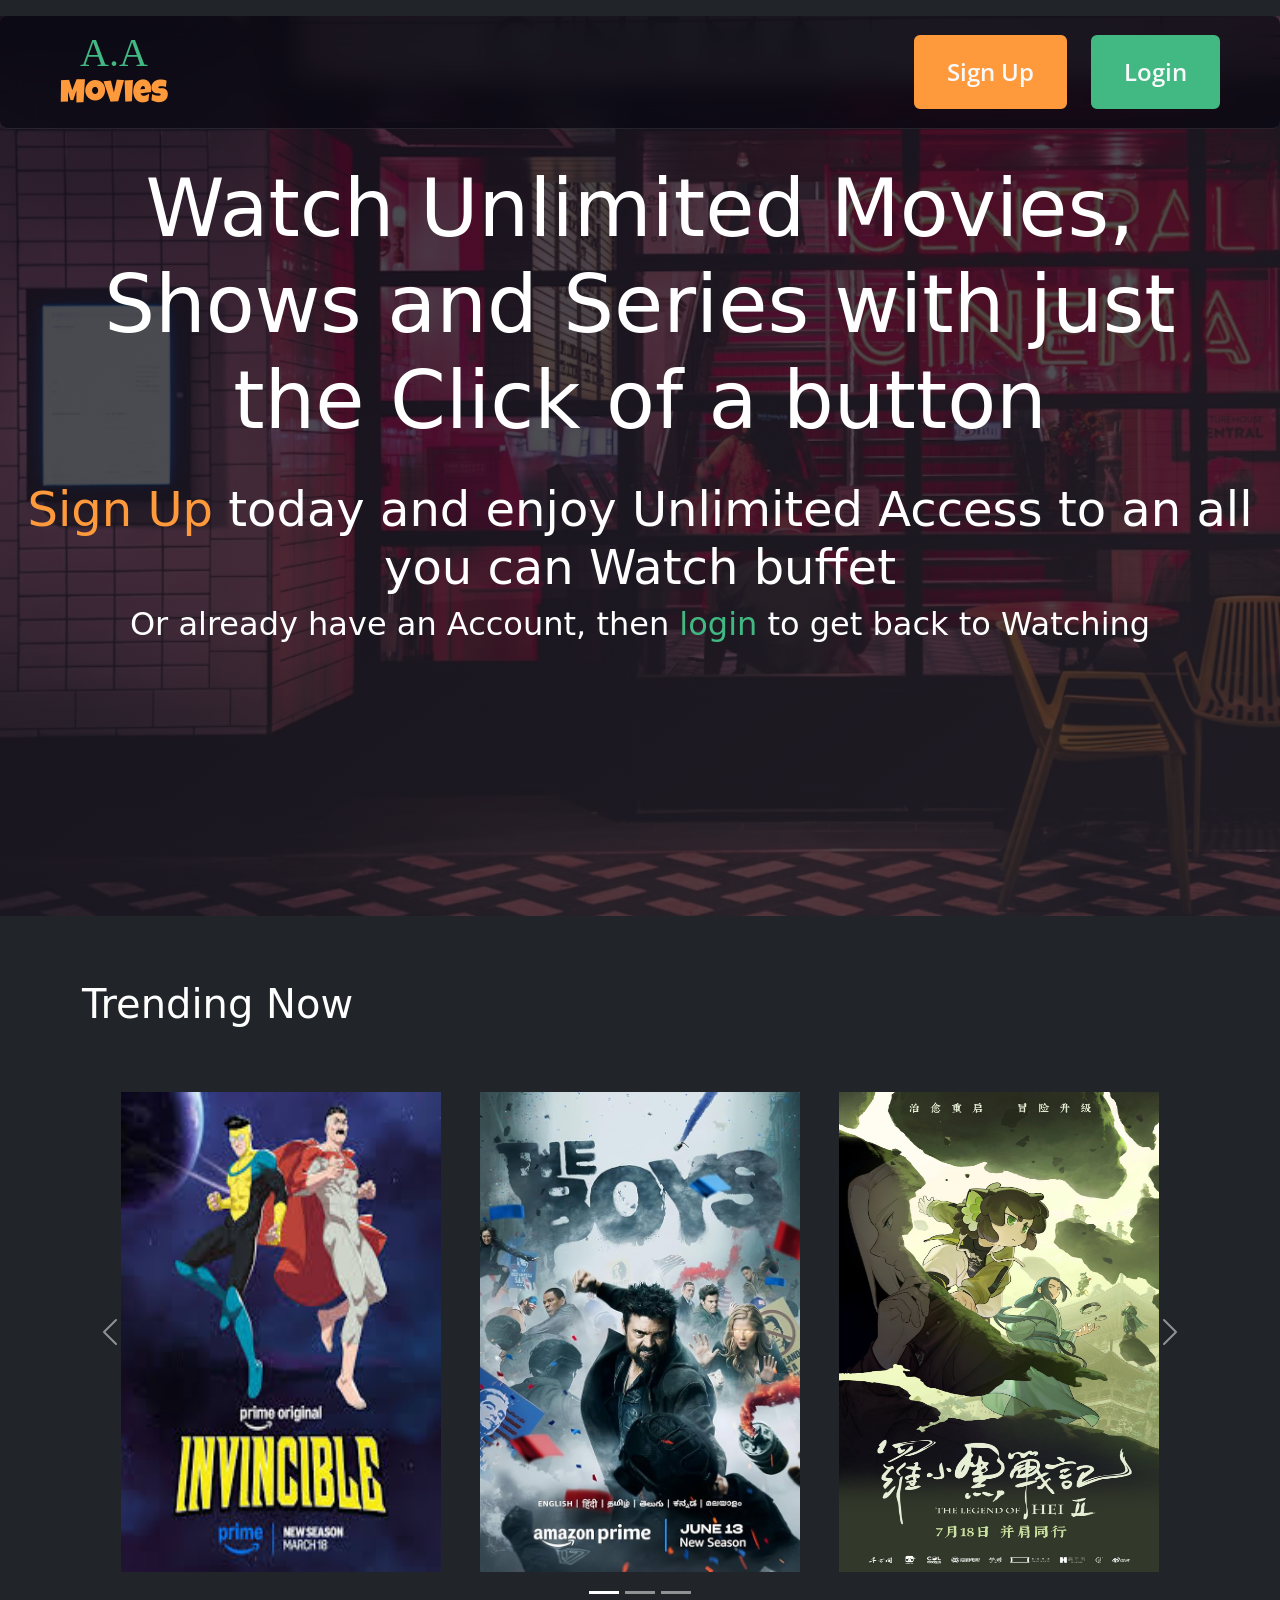
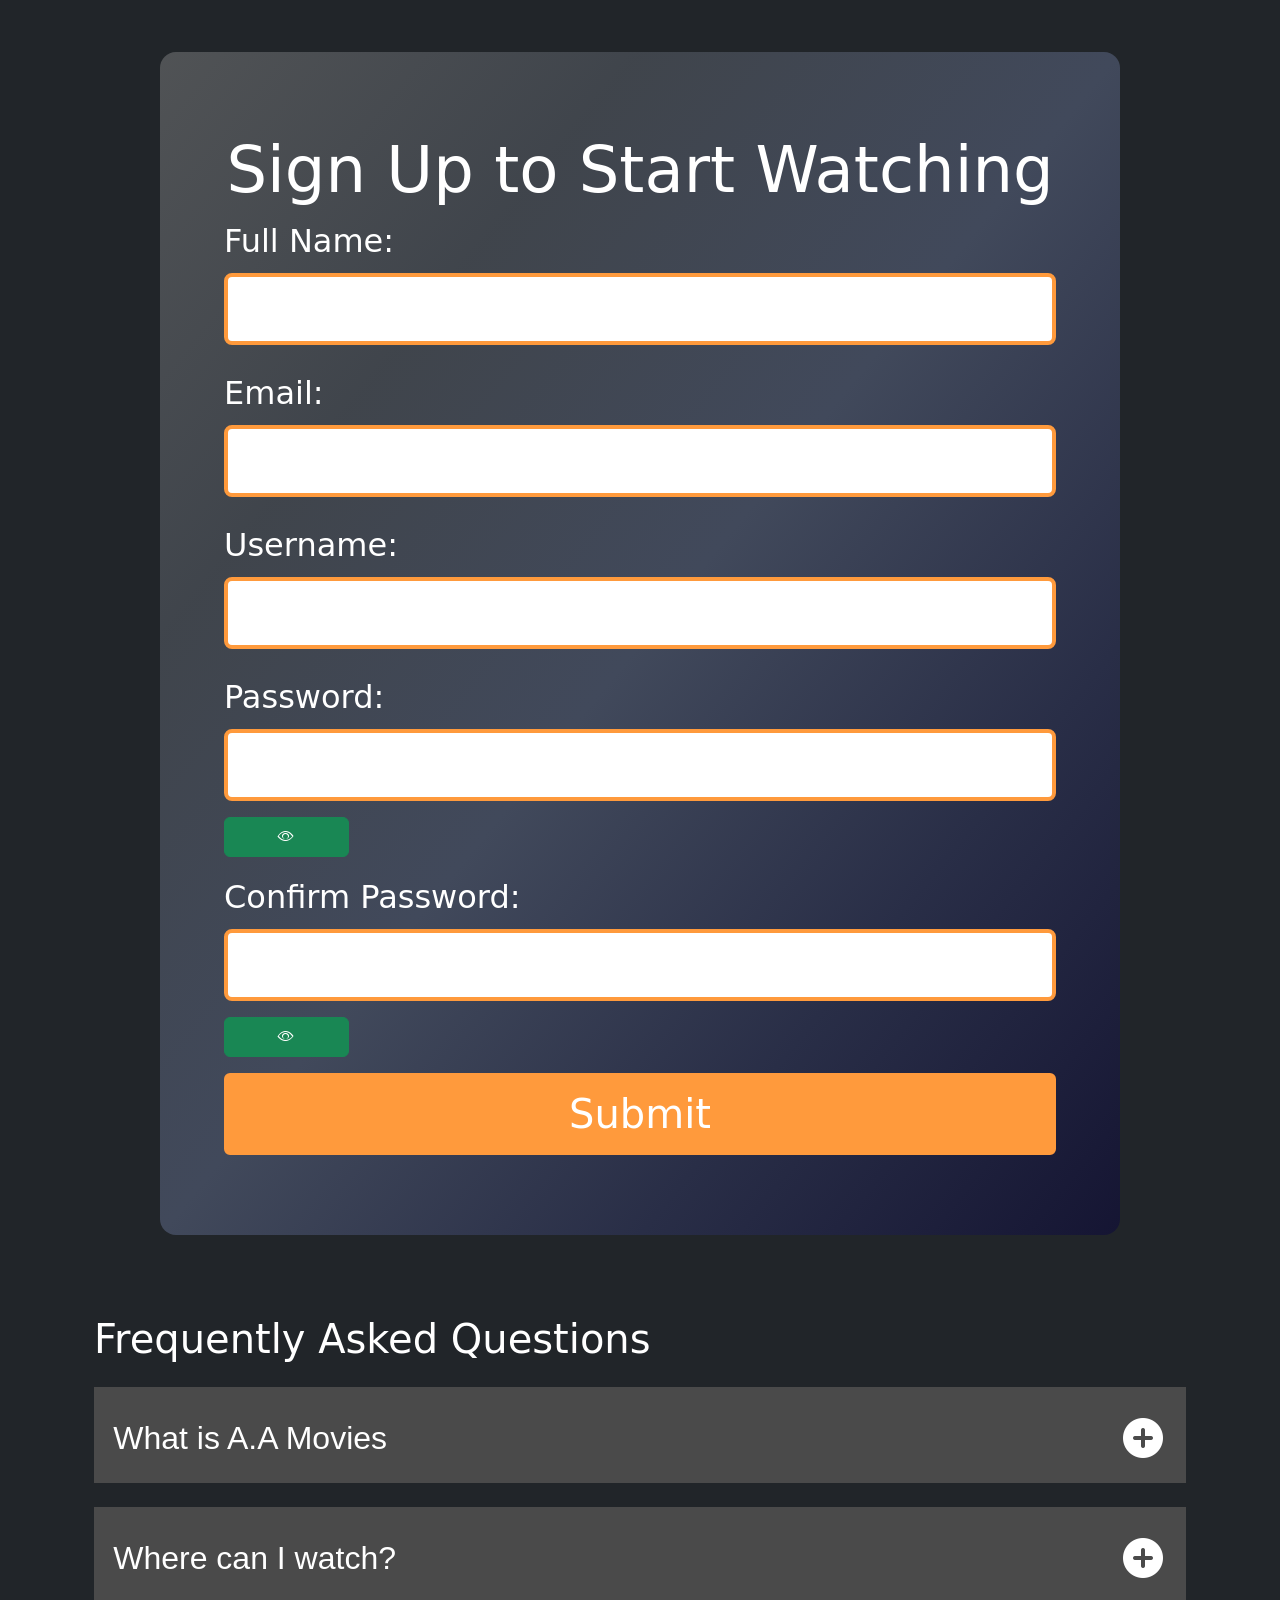
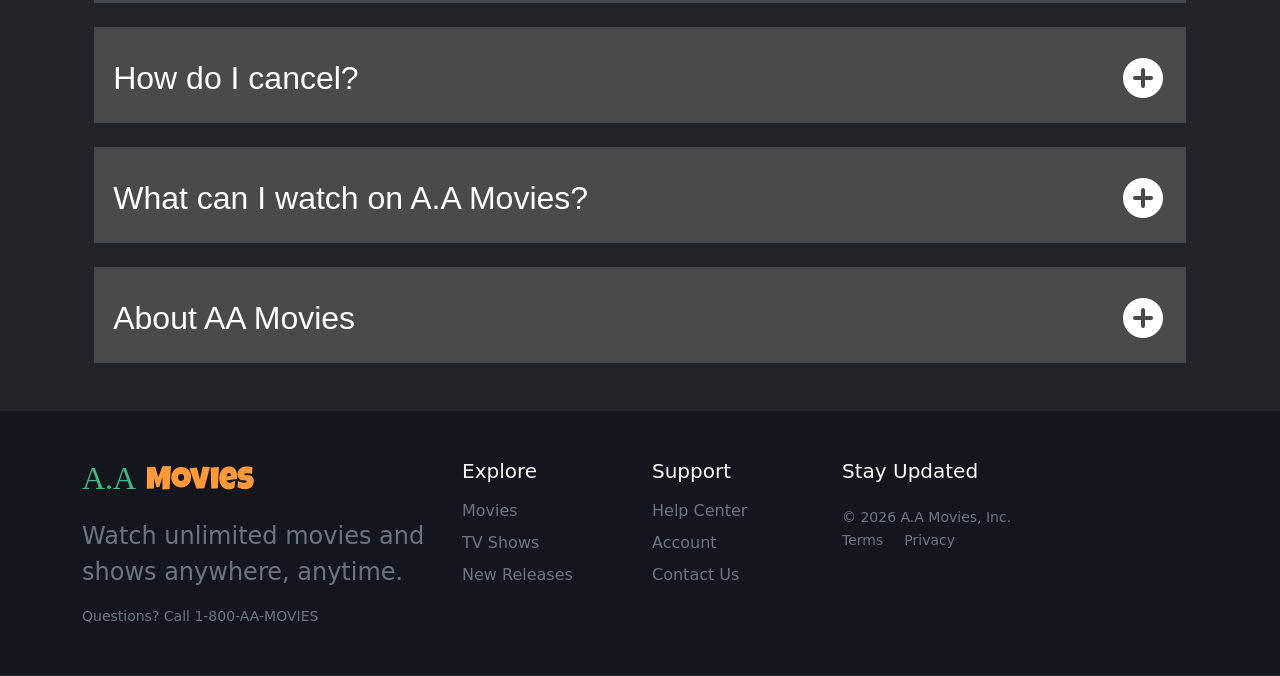
<file: index.html>
<!doctype html>
<html lang="en">
  <head>
    <meta charset="UTF-8" />
    <meta name="viewport" content="width=device-width, initial-scale=1.0" />
    <title>A.A Movies - SignUp or Login</title>
    <link rel="stylesheet" href="./CSS/bootstrap.min.css" />
    <link rel="stylesheet" href="landing_page.css" />
    <link
      rel="stylesheet"
      href="https://cdn.jsdelivr.net/npm/bootstrap-icons@1.13.1/font/bootstrap-icons.min.css"
    />
    <link
      rel="apple-touch-icon"
      sizes="180x180"
      href="./favicon_io/apple-touch-icon.png"
    />
    <link
      rel="icon"
      type="image/png"
      sizes="512x512"
      href="./favicon_io/android-chrome-512x512.png"
    />
    <link
      rel="icon"
      type="image/png"
      sizes="192x192"
      href="./favicon_io/android-chrome-192x192.png"
    />
    <link
      rel="icon"
      type="image/png"
      sizes="32x32"
      href="./favicon_io/favicon-32x32.png"
    />
    <link
      rel="icon"
      type="image/png"
      sizes="16x16"
      href="./favicon_io/favicon-16x16.png"
    />
    <link rel="manifest" href="./favicon_io/site.webmanifest" />
    <link rel="icon" type="image/x-icon" href="./favicon_io/favicon.ico" />
  </head>

  <body class="bg-dark">
    <header class="text-center">
      <div class="my-3 rounded-3" id="navigation">
        <!-- <div class="container "> -->
        <nav class="px-lg-5 navbar navbar-expand-lg">
          <div class="container-fluid">
            <!-- Navbar Brand 👇 -->
            <a class="navbar-brand text-light text-center" href="#"
              ><span id="span1" class="h1">A.A</span><br /><span
                id="span2"
                class="h2"
                >Movies</span
              >
            </a>
            <!-- Navbar Brand 👆 -->

            <!-- Navbar toggle button👇 -->
            <button
              id="btn-togle"
              class="navbar-toggler"
              type="button"
              data-bs-toggle="collapse"
              data-bs-target="#NavigationBar"
              aria-controls="NavigationBar"
              aria-expanded="false"
              aria-label="Toggle navigation"
            >
              <span class="navbar-toggler-icon"></span>
            </button>
            <!-- Navbar toggle button 👆 -->
            <div class="collapse navbar-collapse" id="NavigationBar">
              <ul class="navbar nav gap-4">
                <li class="nav-item">
                  <button id="b0tton1" class="btn btn-primary b0tton">
                    <a class="nav-link text-light" href="#Sign-Up">Sign Up</a>
                  </button>
                  <!-- <li><p>Or</p></li> -->
                </li>
                <li class="nav-item">
                  <button id="b0tton2" class="btn btn-primary b0tton">
                    <a class="nav-link text-light" href="./login.html">Login</a>
                  </button>
                </li>
              </ul>
            </div>
          </div>
        </nav>
        <!-- </div> -->
      </div>
      <h1 id="watch-movies">
        Watch Unlimited Movies, Shows and Series with just the Click of a button
      </h1>
      <h3 id="sign-Up_today">
        <a href="#Sign-Up">Sign Up</a> today and enjoy Unlimited Access to an
        all you can Watch buffet
      </h3>

      <h4 id="login-to-continue">
        Or already have an Account, then <a href="./login.html">login</a> to get
        back to Watching
      </h4>
    </header>
    <main>
      <!-- Carousel for Desktop 👇 -->
      <section id="car0u5el" class="container my-4 desktop-view">
        <h1>Trending Now</h1>
        <div id="desktop-carousel" class="carousel slide">
          <div id="desktop-carousel-indicators" class="carousel-indicators">
            <button
              type="button"
              data-bs-target="#desktop-carousel"
              data-bs-slide-to="0"
              class="active"
              aria-current="true"
              aria-label="Slide 1"
            ></button>
            <button
              type="button"
              data-bs-target="#desktop-carousel"
              data-bs-slide-to="1"
              aria-label="Slide 2"
            ></button>
            <button
              type="button"
              data-bs-target="#desktop-carousel"
              data-bs-slide-to="2"
              aria-label="Slide 3"
            ></button>
          </div>
          <div class="carousel-inner">
            <div class="carousel-item active">
              <div class="car0usel">
                <div class="car0usel-1tem">
                  <img
                    src="./Assets/Tv shows & Series/invincible S4 poster.jpg"
                    alt=""
                  />
                </div>
                <div class="car0usel-1tem">
                  <img
                    src="./Assets/Tv shows & Series/The Boys S4.jpg"
                    alt=""
                  />
                </div>
                <div class="car0usel-1tem">
                  <img src="./Assets/Movies/the Legend of hei.jpg" alt="" />
                </div>
              </div>
            </div>
            <div class="carousel-item">
              <div class="car0usel">
                <div class="car0usel-1tem">
                  <img src="./Assets/Movies/Project Hail Mary.jpg" alt="" />
                </div>
                <div class="car0usel-1tem">
                  <img src="./Assets/Movies/Michael (2026).jpg" alt="" />
                </div>
                <div class="car0usel-1tem">
                  <img
                    src="./Assets/Tv shows & Series/A Knight of the Seven Kingdoms.jpg"
                    alt=""
                  />
                </div>
              </div>
            </div>
            <div class="carousel-item">
              <div class="car0usel">
                <div class="car0usel-1tem">
                  <img src="./Assets/Movies/Send Help.jpg" alt="" />
                </div>
                <div class="car0usel-1tem">
                  <img
                    src="./Assets/Tv shows & Series/Spider-Noir.jpg"
                    alt=""
                  />
                </div>
                <div class="car0usel-1tem">
                  <img
                    src="./Assets/Tv shows & Series/Star Wars Maul - Shadow Lord.jpg"
                    alt=""
                  />
                </div>
              </div>
            </div>
          </div>
          <button
            class="carousel-control-prev"
            type="button"
            data-bs-target="#desktop-carousel"
            data-bs-slide="prev"
          >
            <span class="carousel-control-prev-icon" aria-hidden="true"></span>
            <span class="visually-hidden">Previous</span>
          </button>
          <button
            class="carousel-control-next"
            type="button"
            data-bs-target="#desktop-carousel"
            data-bs-slide="next"
          >
            <span class="carousel-control-next-icon" aria-hidden="true"></span>
            <span class="visually-hidden">Next</span>
          </button>
        </div>
      </section>
      <!-- Carousel for Desktop 👆-->

      <!-- Carousel for Mobile and Tablet 👇 -->
      <section id="car0u5el_2" class="container my-4 mobile-view">
        <h1>Trending Now</h1>
        <div id="mobile-carousel" class="carousel slide">
          <div id="mobile-carousel-indicators" class="carousel-indicators">
            <button
              type="button"
              data-bs-target="#mobile-carousel"
              data-bs-slide-to="0"
              class="active"
              aria-current="true"
              aria-label="Slide 1"
            ></button>
            <button
              type="button"
              data-bs-target="#mobile-carousel"
              data-bs-slide-to="1"
              aria-label="Slide 2"
            ></button>
            <button
              type="button"
              data-bs-target="#mobile-carousel"
              data-bs-slide-to="2"
              aria-label="Slide 3"
            ></button>
            <button
              type="button"
              data-bs-target="#mobile-carousel"
              data-bs-slide-to="3"
              aria-label="Slide 4"
            ></button>
            <button
              type="button"
              data-bs-target="#mobile-carousel"
              data-bs-slide-to="4"
              aria-label="Slide 5"
            ></button>
          </div>
          <div class="carousel-inner">
            <div class="carousel-item active">
              <div class="car0usel">
                <div class="car0usel-1tem">
                  <img
                    src="./Assets/Tv shows & Series/invincible S4 poster.jpg"
                    alt=""
                  />
                </div>
                <div class="car0usel-1tem">
                  <img
                    src="./Assets/Tv shows & Series/The Boys S4.jpg"
                    alt=""
                  />
                </div>
              </div>
            </div>

            <!--Carousel item 2 👇 -->
            <div class="carousel-item">
              <div class="car0usel">
                <div class="car0usel-1tem">
                  <img src="./Assets/Movies/the Legend of hei.jpg" alt="" />
                </div>
                <div class="car0usel-1tem">
                  <img src="./Assets/Movies/Project Hail Mary.jpg" alt="" />
                </div>
              </div>
            </div>
            <!--Carousel item 2 👆 -->

            <!--Carousel item 3 👇 -->
            <div class="carousel-item">
              <div class="car0usel">
                <div class="car0usel-1tem">
                  <img src="./Assets/Movies/Michael (2026).jpg" alt="" />
                </div>
                <div class="car0usel-1tem">
                  <img
                    src="./Assets/Tv shows & Series/A Knight of the Seven Kingdoms.jpg"
                    alt=""
                  />
                </div>
              </div>
            </div>
            <!--Carousel item 3 👆 -->

            <!--Carousel item 4 👇 -->
            <div class="carousel-item">
              <div class="car0usel">
                <div class="car0usel-1tem">
                  <img src="./Assets/Movies/Send Help.jpg" alt="" />
                </div>
                <div class="car0usel-1tem">
                  <img
                    src="./Assets/Tv shows & Series/Spider-Noir.jpg"
                    alt=""
                  />
                </div>
              </div>
            </div>
            <!--Carousel item 4 👆 -->

            <!--Carousel item 5 👇 -->
            <div class="carousel-item">
              <div class="car0usel">
                <div class="car0usel-1tem">
                  <img
                    src="./Assets/Tv shows & Series/Star Wars Maul - Shadow Lord.jpg"
                    alt=""
                  />
                </div>
              </div>
            </div>
            <!--Carousel item 5 👆 -->
          </div>
          <button
            class="carousel-control-prev"
            type="button"
            data-bs-target="#mobile-carousel"
            data-bs-slide="prev"
          >
            <span class="carousel-control-prev-icon" aria-hidden="true"></span>
            <span class="visually-hidden">Previous</span>
          </button>
          <button
            class="carousel-control-next"
            type="button"
            data-bs-target="#mobile-carousel"
            data-bs-slide="next"
          >
            <span class="carousel-control-next-icon" aria-hidden="true"></span>
            <span class="visually-hidden">Next</span>
          </button>
        </div>
      </section>
      <!-- Carousel for Mobile and Tablet 👆-->

      <!-- Sign Up Form Section👇 -->
      <section id="Sign-Up">
        <h1>Sign Up to Start Watching</h1>
        <form action="" id="Form">
          <div class="signup-inputs" id="fullname-signup-input">
            <label for="fullname">Full Name:</label>
            <input id="fullname" type="text" />
            <p class="error" id="fullname-err"></p>
          </div>

          <div class="signup-inputs" id="email-signup-input">
            <label for="email">Email:</label>
            <input id="email" type="email" />
            <p class="error" id="email-err"></p>
          </div>

          <div class="signup-inputs" id="username-signup-input">
            <label for="username">Username:</label>
            <input id="username" type="text" />
            <p class="error" id="username-err"></p>
          </div>

          <div class="signup-inputs" id="password-signup-input">
            <label for="password">Password:</label>
            <input id="password" type="password" />
            <p class="error" id="password-err"></p>
            <button
              onclick="revealPassword()"
              id="reveal-password"
              class="p-1 btn btn-success btnNoDefault revealPasswords"
            >
              <i class="bi bi-eye"></i>
            </button>
          </div>

          <div class="signup-inputs" id="confirmpassword-signup-input">
            <label for="confirmpassword">Confirm Password:</label>
            <input id="confirmpassword" type="password" />
            <p class="error" id="confirmpassword-err"></p>
            <button
              onclick="revealConfirmPassword()"
              id="reveal-confirmpassword"
              class="p-1 btn btn-success btnNoDefault revealPasswords"
            >
              <i class="bi bi-eye"></i>
            </button>
          </div>
          <button id="Submit" class="btn btn-primary" type="submit">
            Submit
          </button>
        </form>
      </section>

      <!-- Sign Up Form Section👆 -->

      <section id="FAQ" class="container my-5 px-4">
        <h1>Frequently Asked Questions</h1>
        <ul class="my-4" id="questions">
          <li>
            <div class="answers">
              <h2>
                What is A.A Movies<span
                  ><img
                    src="./Assets/Icons/icons8-plus-material-rounded/icons8-plus-48.png"
                    alt=""
                /></span>
              </h2>

              <p>
                A.A Movies is a streaming service that offers a wide variety of
                award-winning TV shows, movies, anime, documentaries, and more
                on thousands of internet-connected devices. You can watch as
                much as you want, whenever you want without a single commercial
                – all for one low monthly price. There's always something new to
                discover and new TV shows and movies are added every week!
              </p>
            </div>
          </li>
          <li>
            <div class="answers">
              <h2>
                Where can I watch?
                <span
                  ><img
                    src="./Assets/Icons/icons8-plus-material-rounded/icons8-plus-48.png"
                    alt=""
                /></span>
              </h2>
              <p>
                Watch anywhere, anytime. Sign in with your A.A Movies account to
                watch instantly on the web at aamovies.com from your personal
                computer or on any internet-connected device that offers the A.A
                Movies app, including smart TVs, smartphones, tablets, streaming
                media players and game consoles. You can also download your
                favorite shows with the iOS or Android app. Use downloads to
                watch while you're on the go and without an internet connection.
                Take A.A Movies with you anywhere.
              </p>
            </div>
          </li>
          <li>
            <div class="answers">
              <h2>
                How do I cancel?
                <span
                  ><img
                    src="./Assets/Icons/icons8-plus-material-rounded/icons8-plus-48.png"
                    alt=""
                /></span>
              </h2>
              <p>
                A.A Movies is flexible. You can easily cancel your account
                online in two clicks. There are no cancellation fees – start or
                stop your account anytime.
              </p>
            </div>
          </li>
          <li>
            <div class="answers">
              <h2>
                What can I watch on A.A Movies?
                <span
                  ><img
                    src="./Assets/Icons/icons8-plus-material-rounded/icons8-plus-48.png"
                    alt=""
                /></span>
              </h2>
              <p>
                A.A Movies has an extensive library of feature films,
                documentaries, TV shows, anime, award-winning originals, and
                many, many more. Watch as much as you want, anytime you want.
              </p>
            </div>
          </li>
          <li>
            <div class="answers">
              <h2>
                About AA Movies
                <span
                  ><img
                    src="./Assets/Icons/icons8-plus-material-rounded/icons8-plus-48.png"
                    alt=""
                /></span>
              </h2>
              <p>
                A.A Movies is a Streaming Website that I made as a Project
                Assignment. It is meant to be a parody of other streaming
                Websites and Services with it's design being mainly inspired by
                "NETFLIX"
              </p>
            </div>
          </li>
        </ul>
      </section>
    </main>

    <footer id="footer" class="text-light py-5 mt-5">
      <div class="container">
        <div class="row gy-4">
          <!-- Brand & Contact -->
          <div class="col-md-4">
            <h2 class="text-primary mb-3">
              <span class="span1">A.A</span> <span class="span2">Movies</span>
            </h2>
            <p class="text-secondary">
              Watch unlimited movies and shows anywhere, anytime.
            </p>
            <p class="small text-secondary mt-3">
              Questions? Call 1-800-AA-MOVIES
            </p>
          </div>

          <!-- Links Column 1 -->
          <div class="col-6 col-md-2">
            <h5 class="mb-3">Explore</h5>
            <ul class="nav flex-column gap-2">
              <li class="nav-item">
                <a href="#" class="nav-link p-0 text-secondary">Movies</a>
              </li>
              <li class="nav-item">
                <a href="#" class="nav-link p-0 text-secondary">TV Shows</a>
              </li>
              <li class="nav-item">
                <a href="#" class="nav-link p-0 text-secondary">New Releases</a>
              </li>
            </ul>
          </div>

          <!-- Links Column 2 -->
          <div class="col-6 col-md-2">
            <h5 class="mb-3">Support</h5>
            <ul class="nav flex-column gap-2">
              <li class="nav-item">
                <a href="#FAQ" class="nav-link p-0 text-secondary"
                  >Help Center</a
                >
              </li>
              <li class="nav-item">
                <a href="#" class="nav-link p-0 text-secondary">Account</a>
              </li>
              <li class="nav-item">
                <a href="#" class="nav-link p-0 text-secondary">Contact Us</a>
              </li>
            </ul>
          </div>

          <!-- Newsletter/Legal -->
          <div class="col-md-4">
            <h5 class="mb-3">Stay Updated</h5>
            <!-- <div class="input-group mb-3">
              <input
                type="email"
                class="form-control bg-dark text-light border-secondary"
                placeholder="Email address"
              />
              <button class="btn btn-primary" type="button">Subscribe</button>
            </div> -->
            <div class="mt-4">
              <p class="small text-secondary mb-0">© 2026 A.A Movies, Inc.</p>
              <a href="#" class="small text-secondary me-3 text-decoration-none"
                >Terms</a
              >
              <a href="#" class="small text-secondary text-decoration-none"
                >Privacy</a
              >
            </div>
          </div>
        </div>
      </div>
    </footer>
    <script src="landing-page.js"></script>
    <script src="./JS/bootstrap.min.js"></script>
  </body>
</html>
</file>
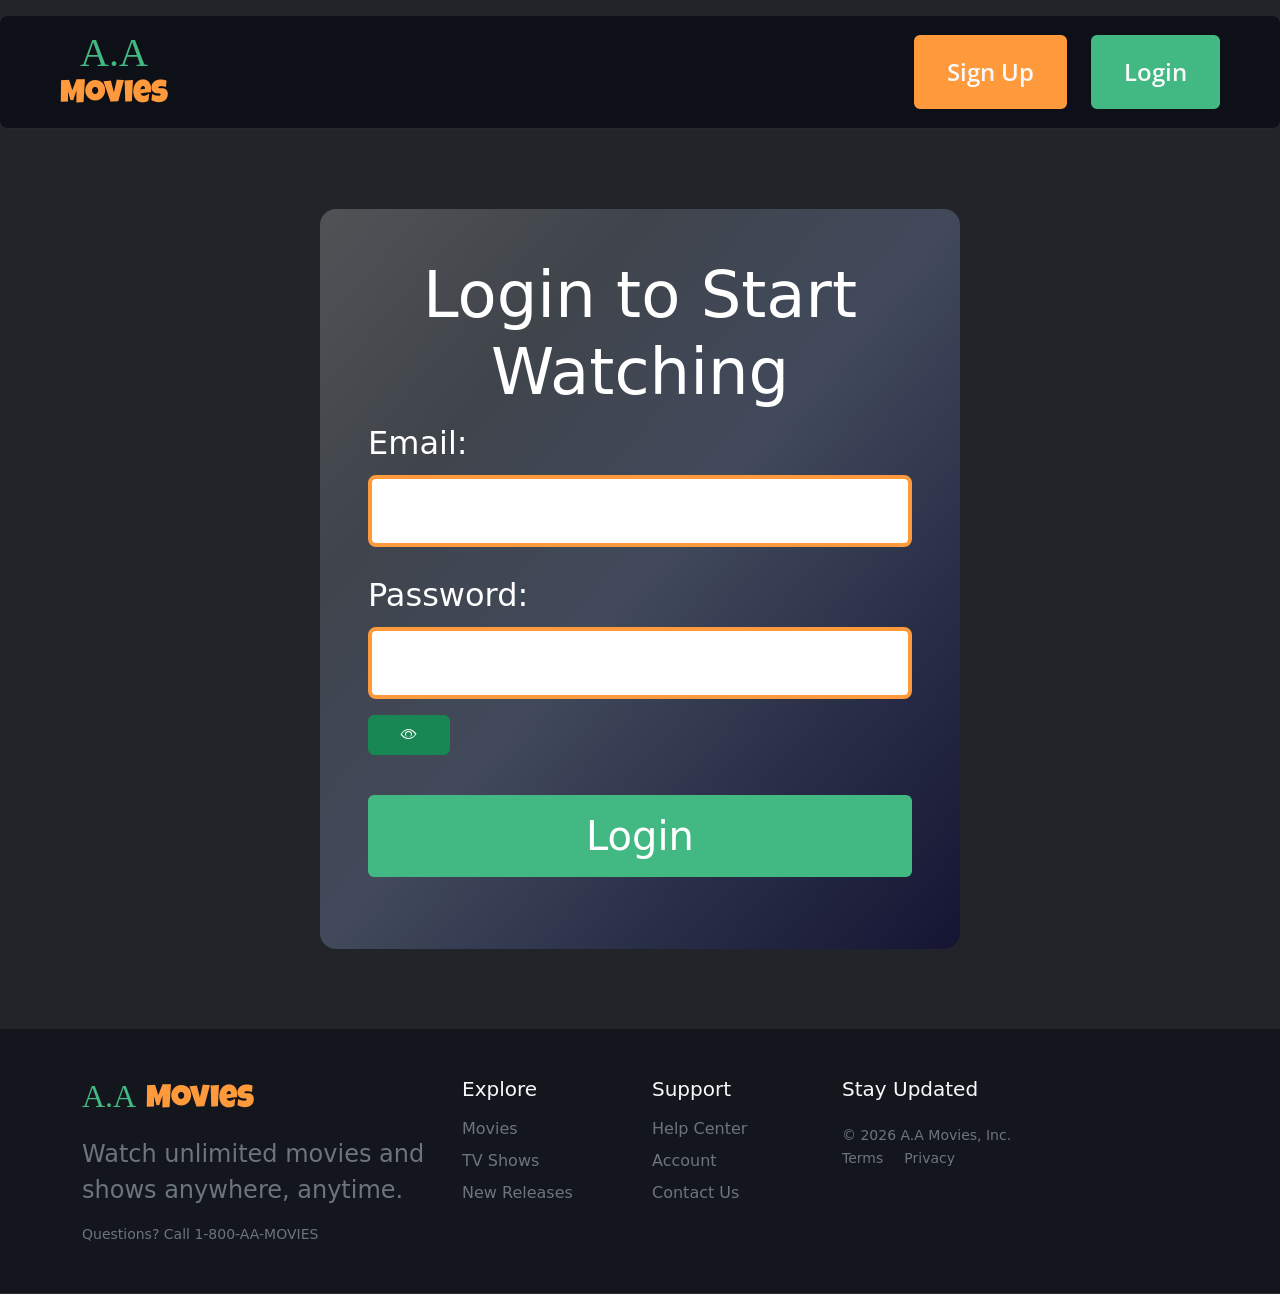
<file: login.html>
<!doctype html>
<html lang="en">
  <head>
    <meta charset="UTF-8" />
    <meta name="viewport" content="width=device-width, initial-scale=1.0" />
    <title>A.A Movies - Login</title>
    <link rel="stylesheet" href="./CSS/bootstrap.min.css" />
    <link rel="stylesheet" href="login.css" />
    <link
      rel="stylesheet"
      href="https://cdn.jsdelivr.net/npm/bootstrap-icons@1.13.1/font/bootstrap-icons.min.css"
    />
    <link
      rel="apple-touch-icon"
      sizes="180x180"
      href="./favicon_io/apple-touch-icon.png"
    />
    <link
      rel="icon"
      type="image/png"
      sizes="512x512"
      href="./favicon_io/android-chrome-512x512.png"
    />
    <link
      rel="icon"
      type="image/png"
      sizes="192x192"
      href="./favicon_io/android-chrome-192x192.png"
    />
    <link
      rel="icon"
      type="image/png"
      sizes="32x32"
      href="./favicon_io/favicon-32x32.png"
    />
    <link
      rel="icon"
      type="image/png"
      sizes="16x16"
      href="./favicon_io/favicon-16x16.png"
    />
    <link rel="manifest" href="./favicon_io/site.webmanifest" />
    <link rel="icon" type="image/x-icon" href="./favicon_io/favicon.ico" />
  </head>

  <body class="bg-dark">
    <header class="text-center">
      <div class="my-3 rounded-3" id="navigation">
        <!-- <div class="container "> -->
        <nav class="px-lg-5 navbar navbar-expand-md navbar-expand-lg">
          <div class="container-fluid">
            <!-- Navbar Brand 👇 -->
            <a class="navbar-brand text-light text-center" href="#"
              ><span id="span1" class="h1">A.A</span><br /><span
                id="span2"
                class="h2"
                >Movies</span
              >
            </a>
            <!-- Navbar Brand 👆 -->

            <!-- Navbar toggle button👇 -->
            <button
              id="btn-togle"
              class="navbar-toggler"
              type="button"
              data-bs-toggle="collapse"
              data-bs-target="#NavigationBar"
              aria-controls="NavigationBar"
              aria-expanded="false"
              aria-label="Toggle navigation"
            >
              <span class="navbar-toggler-icon"></span>
            </button>
            <!-- Navbar toggle button 👆 -->
            <div class="collapse navbar-collapse" id="NavigationBar">
              <ul class="navbar nav gap-4">
                <li class="nav-item">
                  <button id="b0tton1" class="btn btn-primary b0tton">
                    <a class="nav-link text-light" href="./index.html#Sign-Up"
                      >Sign Up</a
                    >
                  </button>
                  <!-- <li><p>Or</p></li> -->
                </li>
                <li class="nav-item">
                  <button id="b0tton2" class="btn btn-primary b0tton">
                    <a class="nav-link text-light" href="#Log-In" target="blank"
                      >Login</a
                    >
                  </button>
                </li>
              </ul>
            </div>
          </div>
        </nav>
        <!-- </div> -->
      </div>
    </header>

    <!-- Log in Form Section👇 -->
    <section id="Log-In" class="contain w-lg-25 w-md-25 px-lg-5 py-5">
      <h1>Login to Start Watching</h1>
      <form action="" id="Form">
        <!--  -->

        <div class="login-inputs" id="email-login-input">
          <label for="email">Email:</label>
          <input id="email" type="email" autocomplete="on" />
          <p class="error" id="email-err"></p>
        </div>

        <!-- <div class="login-inputs">
            <label for="username">Username:</label>
            <input id="username" type="text" />
          </div> -->

        <div class="login-inputs" id="password-login-input">
          <label for="password">Password:</label>
          <input id="password" type="password" />
          <p class="error" id="password-err"></p>
          <button
            onclick="revealPassword()"
            id="reveal-password"
            class="p-1 btn btn-success btnNoDefault revealPasswords"
          >
            <i class="bi bi-eye"></i>
          </button>
        </div>

        <button id="Submit" class="btn btn-primary my-1 my-md-4" type="submit">
          <span role="status">Login</span>
          <span
            id="bootstrapLoading"
            class="spinner-border spinner-border"
            aria-hidden="true"
            style="width: 3rem; height: 3rem; display: none"
          ></span>
        </button>
      </form>
    </section>

    <!-- Log in Form Section👆 -->

    <!-- Footer Section -->
    <footer id="footer" class="text-light py-5 mt-5">
      <div class="container">
        <div class="row gy-4">
          <!-- Brand & Contact -->
          <div class="col-md-4">
            <h2 class="text-primary mb-3">
              <span class="span1">A.A</span> <span class="span2">Movies</span>
            </h2>
            <p class="text-secondary">
              Watch unlimited movies and shows anywhere, anytime.
            </p>
            <p class="small text-secondary mt-3">
              Questions? Call 1-800-AA-MOVIES
            </p>
          </div>

          <!-- Links Column 1 -->
          <div class="col-6 col-md-2">
            <h5 class="mb-3">Explore</h5>
            <ul class="nav flex-column gap-2">
              <li class="nav-item">
                <a href="#" class="nav-link p-0 text-secondary">Movies</a>
              </li>
              <li class="nav-item">
                <a href="#" class="nav-link p-0 text-secondary">TV Shows</a>
              </li>
              <li class="nav-item">
                <a href="#" class="nav-link p-0 text-secondary">New Releases</a>
              </li>
            </ul>
          </div>

          <!-- Links Column 2 -->
          <div class="col-6 col-md-2">
            <h5 class="mb-3">Support</h5>
            <ul class="nav flex-column gap-2">
              <li class="nav-item">
                <a href="#FAQ" class="nav-link p-0 text-secondary"
                  >Help Center</a
                >
              </li>
              <li class="nav-item">
                <a href="#" class="nav-link p-0 text-secondary">Account</a>
              </li>
              <li class="nav-item">
                <a href="#" class="nav-link p-0 text-secondary">Contact Us</a>
              </li>
            </ul>
          </div>

          <!-- Newsletter/Legal -->
          <div class="col-md-4">
            <h5 class="mb-3">Stay Updated</h5>
            <!-- <div class="input-group mb-3">
              <input
                type="email"
                class="form-control bg-dark text-light border-secondary"
                placeholder="Email address"
              />
              <button class="btn btn-primary" type="button">Subscribe</button>
            </div> -->
            <div class="mt-4">
              <p class="small text-secondary mb-0">© 2026 A.A Movies, Inc.</p>
              <a href="#" class="small text-secondary me-3 text-decoration-none"
                >Terms</a
              >
              <a href="#" class="small text-secondary text-decoration-none"
                >Privacy</a
              >
            </div>
          </div>
        </div>
      </div>
    </footer>
    <script src="login.js"></script>
    <script src="./JS/bootstrap.min.js"></script>
  </body>
</html>
</file>
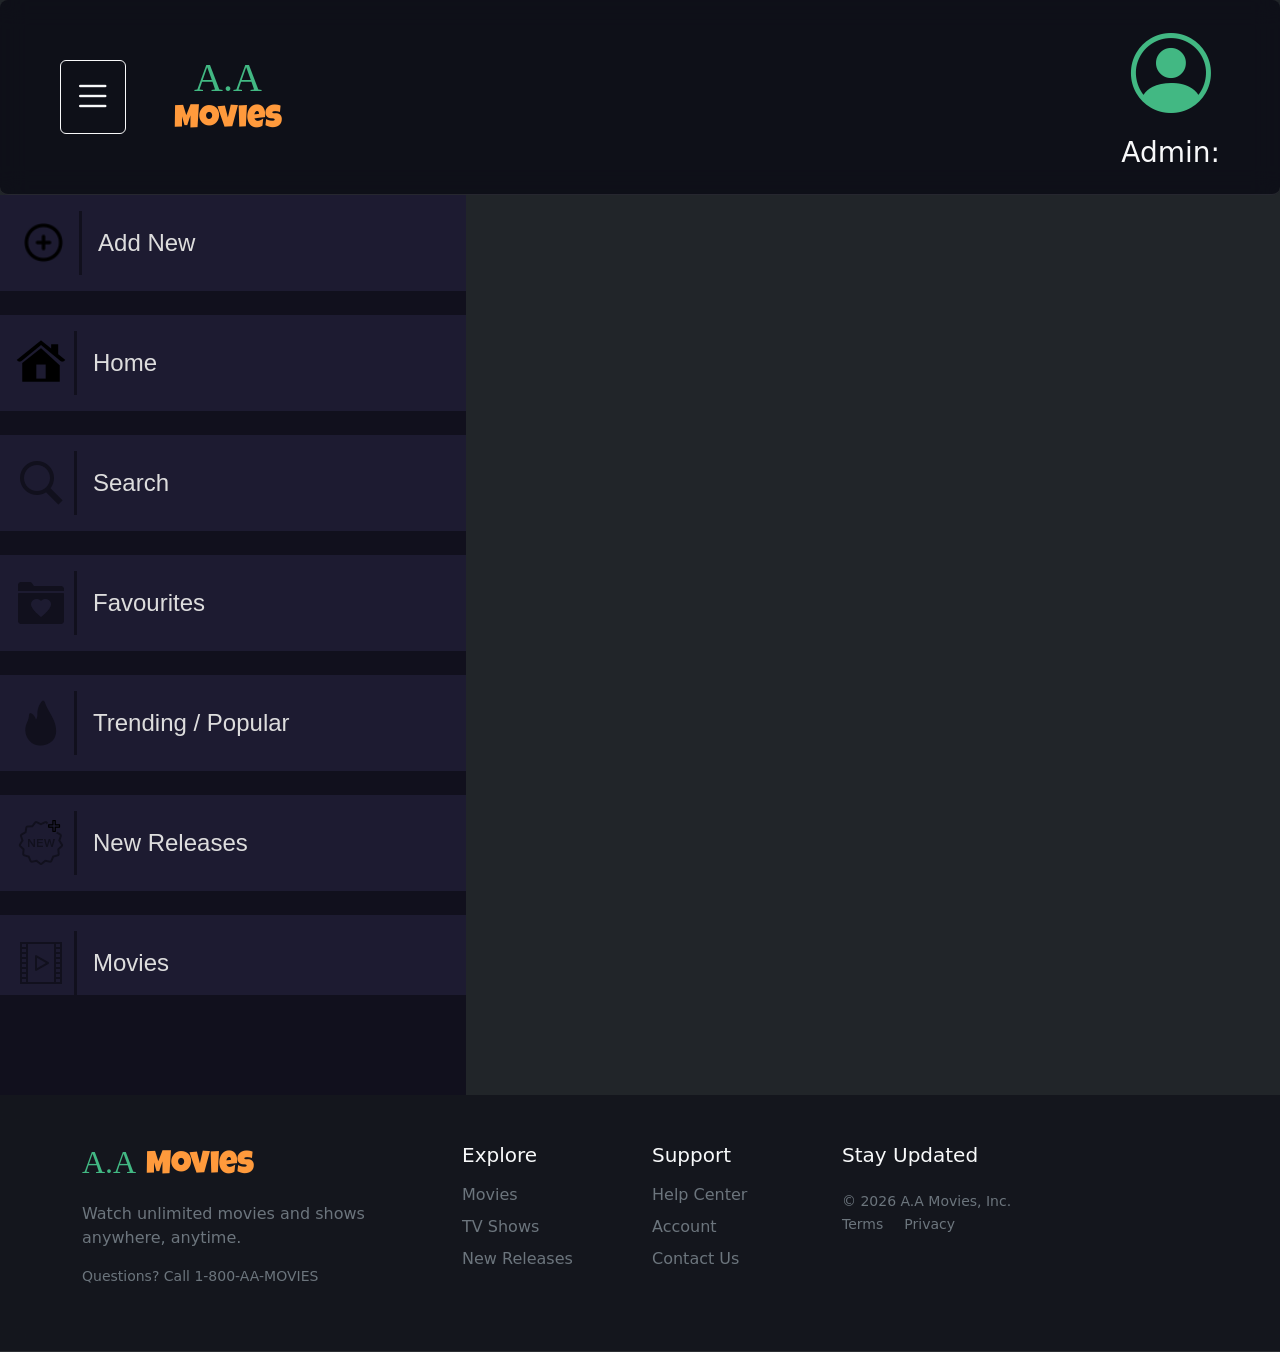
<file: for_admin/add-page.html>
<!doctype html>
<html lang="en">
  <head>
    <meta charset="UTF-8" />
    <meta name="viewport" content="width=device-width, initial-scale=1.0" />
    <title>A.A Movies home-page</title>
    <link rel="stylesheet" href="../CSS/bootstrap.min.css" />
    <link rel="stylesheet" href="../homepages/homepage.css" />
    <link
      rel="stylesheet"
      href="https://cdn.jsdelivr.net/npm/bootstrap-icons@1.13.1/font/bootstrap-icons.min.css"
    />
  </head>

  <body class="bg-dark text-light">
    <header class="text-center">
      <div class="my-0 rounded-3" id="navigation">
        <!-- <div class="container "> -->
        <nav class="px-lg-5 navbar navbar-expand">
          <div class="container-fluid">
            <!-- Navbar Brand 👇 -->
            <div
              class="navbar-brand text-light text-center d-flex align-items-center gap-5"
            >
              <!--  -->
              <!--Desktop Side Nav button  -->
              <button
                onclick="collapseSideNav()"
                id="hamburger"
                class="btn btn-outline-light desktop-view"
                style="font-size: 2.5rem"
              >
                <i class="bi bi-list"></i>
              </button>
              <!--  -->
              <!-- Mobile Side Nav Button -->
              <button
                id="hamburger2"
                class="btn btn-outline-light mobile-view"
                type="button"
                data-bs-toggle="offcanvas"
                data-bs-target="#offcanvasWithBothOptions"
                aria-controls="offcanvasWithBothOptions"
                style="font-size: 2.5rem"
              >
                <i class="bi bi-list"></i>
              </button>
              <div>
                <a class="link-underline link-underline-opacity-0" href="#">
                  <span id="span1" class="h1">A.A</span>
                  <br />
                  <span id="span2" class="h2">Movies</span>
                </a>
              </div>
            </div>
            <!-- Navbar Brand 👆 -->

            <!-- Navbar toggle button👇 -->
            <button
              id="btn-togle"
              class="navbar-toggler"
              type="button"
              data-bs-toggle="collapse"
              data-bs-target="#NavigationBar"
              aria-controls="NavigationBar"
              aria-expanded="false"
              aria-label="Toggle navigation"
            >
              <span class="navbar-toggler-icon"></span>
            </button>
            <!-- Navbar toggle button 👆 -->

            <div class="collapse navbar-collapse" id="NavigationBar">
              <ul class="navbar nav gap-4">
                <li
                  class="nav-item"
                  style="display: flex; flex-direction: column"
                >
                  <i
                    class="bi bi-person-circle"
                    style="font-size: 5rem; color: var(--AAMovies-green)"
                  ></i>
                  <h3>
                    Admin:<span id="admin-name" style="display: block"></span>
                  </h3>
                </li>
                <!-- <button id="b0tton1" class="btn btn-primary b0tton">
                    <a class="nav-link text-light" href="./index.html#Sign-Up">Sign Up</a>
                  </button> -->
                <!-- <li class="nav-item">
                  <button id="b0tton2" class="btn btn-primary b0tton">
                    <a class="nav-link text-light" href="#Log-In" target="blank">Login</a>
                  </button>
                </li> -->
              </ul>
            </div>
          </div>
        </nav>
        <!-- </div> -->
      </div>
    </header>

    <main class="container-fluid row">
      <!-- Side Navigation for Desktop devices👇 -->
      <section class="col desktop-view" id="Side-navigation">
        <ul class="nav flex-column gap-4">
          <li class="nav-item">
            <img
              style="width: 3.44rem"
              src="../Assets/Icons/Home-navigation icons/icons8-add-48.png"
              alt="Home-icon"
            /><span></span><a class="nav-link active" href="#">Add New</a>
          </li>
          <li class="nav-item">
            <img
              src="../Assets/Icons/Home-navigation icons/icons8-home-50.png"
              alt="Home-icon"
            /><span></span
            ><a class="nav-link active" href="../homepages/admin-home.html"
              >Home</a
            >
          </li>
          <li class="nav-item">
            <img
              src="../Assets/Icons/Home-navigation icons/icons8-search-50.png"
              alt=""
            /><span></span><a class="nav-link" href="#">Search</a>
          </li>
          <li class="nav-item">
            <img
              src="../Assets/Icons/Home-navigation icons/icons8-favorite-folder-50.png"
              alt=""
            /><span></span><a class="nav-link" href="#">Favourites</a>
          </li>
          <li class="nav-item">
            <img
              src="../Assets/Icons/Home-navigation icons/icons8-trending-50.png"
              alt=""
            /><span></span><a class="nav-link" href="#">Trending / Popular</a>
          </li>
          <li class="nav-item">
            <img
              src="../Assets/Icons/Home-navigation icons/icons8-new-50.png"
              alt=""
            /><span></span><a class="nav-link" href="#">New Releases</a>
          </li>

          <li class="nav-item">
            <img
              src="../Assets/Icons/Home-navigation icons/icons8-cinema-50.png"
              alt=""
            /><span></span><a class="nav-link" href="#">Movies</a>
          </li>
          <li class="nav-item">
            <img
              src="../Assets/Icons/Home-navigation icons/icons8-tv-50.png"
              alt=""
            /><span></span><a class="nav-link" href="#">TV Shows / Series</a>
          </li>

          <li class="nav-item">
            <img
              src="../Assets/Icons/Home-navigation icons/icons8-time-machine-50.png"
              alt=""
            /><span></span><a class="nav-link" href="#">History</a>
          </li>
        </ul>
      </section>
      <!-- Side Navigation for Desktop devices👆 -->

      <!-- Side Navigation for Mobile and tablet devices👇👆 -->
      <div
        style="width: 75%"
        class="offcanvas offcanvas-start p-0"
        data-bs-scroll="true"
        tabindex="-1"
        id="offcanvasWithBothOptions"
        aria-labelledby="offcanvasWithBothOptionsLabel"
      >
        <div class="offcanvas-header">
          <button
            id="hamburger3"
            class="btn btn-outline-light mobile-view"
            type="button"
            data-bs-toggle="offcanvas"
            data-bs-target="#offcanvasWithBothOptions"
            aria-controls="offcanvasWithBothOptions"
            style="font-size: 2.5rem"
          >
            <i class="bi bi-list"></i>
          </button>
          <!-- <button type="button" class="btn-close" data-bs-dismiss="offcanvas" aria-label="Close"></button> -->
        </div>
        <div class="offcanvas-body p-0">
          <section id="Side-navigation-mobile">
            <ul class="nav flex-column gap-2">
              <li class="nav-item">
                <img
                  style="width: 3.43rem"
                  src="../Assets/Icons/Home-navigation icons/icons8-add-48.png"
                  alt="Home-icon"
                /><span></span><a class="nav-link active" href="#">Add New</a>
              </li>
              <li class="nav-item">
                <img
                  src="../Assets/Icons/Home-navigation icons/icons8-home-50.png"
                  alt="Home-icon"
                /><span></span
                ><a class="nav-link active" href="../homepages/admin-home.html"
                  >Home</a
                >
              </li>
              <li class="nav-item">
                <img
                  src="../Assets/Icons/Home-navigation icons/icons8-search-50.png"
                  alt=""
                /><span></span><a class="nav-link" href="#">Search</a>
              </li>
              <li class="nav-item">
                <img
                  src="../Assets/Icons/Home-navigation icons/icons8-favorite-folder-50.png"
                  alt=""
                /><span></span><a class="nav-link" href="#">Favourites</a>
              </li>
              <li class="nav-item">
                <img
                  src="../Assets/Icons/Home-navigation icons/icons8-trending-50.png"
                  alt=""
                /><span></span
                ><a class="nav-link" href="#">Trending / Popular</a>
              </li>
              <li class="nav-item">
                <img
                  src="../Assets/Icons/Home-navigation icons/icons8-new-50.png"
                  alt=""
                /><span></span><a class="nav-link" href="#">New Releases</a>
              </li>

              <li class="nav-item">
                <img
                  src="../Assets/Icons/Home-navigation icons/icons8-cinema-50.png"
                  alt=""
                /><span></span><a class="nav-link" href="#">Movies</a>
              </li>
              <li class="nav-item">
                <img
                  src="../Assets/Icons/Home-navigation icons/icons8-tv-50.png"
                  alt=""
                /><span></span
                ><a class="nav-link" href="#">TV Shows / Series</a>
              </li>

              <li class="nav-item">
                <img
                  src="../Assets/Icons/Home-navigation icons/icons8-time-machine-50.png"
                  alt=""
                /><span></span><a class="nav-link" href="#">History</a>
              </li>
            </ul>
          </section>

          <p>
            Try scrolling the rest of the page to see this option in action.
          </p>
        </div>
      </div>
      <!-- Side Navigation for Mobile and tablet devices👇👆 -->

      <section class="col-8" id="main-page">
   


      
      </section>
    </main>

    <footer id="footer" class="text-light py-5 mt-0">
      <div class="container">
        <div class="row gy-4">
          <!-- Brand & Contact -->
          <div class="col-md-4">
            <h2 class="text-primary mb-3">
              <span class="span1">A.A</span> <span class="span2">Movies</span>
            </h2>
            <p class="text-secondary">
              Watch unlimited movies and shows anywhere, anytime.
            </p>
            <p class="small text-secondary mt-3">
              Questions? Call 1-800-AA-MOVIES
            </p>
          </div>

          <!-- Links Column 1 -->
          <div class="col-6 col-md-2">
            <h5 class="mb-3">Explore</h5>
            <ul class="nav flex-column gap-2">
              <li class="nav-item">
                <a href="#" class="nav-link p-0 text-secondary">Movies</a>
              </li>
              <li class="nav-item">
                <a href="#" class="nav-link p-0 text-secondary">TV Shows</a>
              </li>
              <li class="nav-item">
                <a href="#" class="nav-link p-0 text-secondary">New Releases</a>
              </li>
            </ul>
          </div>

          <!-- Links Column 2 -->
          <div class="col-6 col-md-2">
            <h5 class="mb-3">Support</h5>
            <ul class="nav flex-column gap-2">
              <li class="nav-item">
                <a href="#FAQ" class="nav-link p-0 text-secondary"
                  >Help Center</a
                >
              </li>
              <li class="nav-item">
                <a href="#" class="nav-link p-0 text-secondary">Account</a>
              </li>
              <li class="nav-item">
                <a href="#" class="nav-link p-0 text-secondary">Contact Us</a>
              </li>
            </ul>
          </div>

          <!-- Newsletter/Legal -->
          <div class="col-md-4">
            <h5 class="mb-3">Stay Updated</h5>
            <!-- <div class="input-group mb-3">
                          <input
                            type="email"
                            class="form-control bg-dark text-light border-secondary"
                            placeholder="Email address"
                          />
                          <button class="btn btn-primary" type="button">Subscribe</button>
                        </div> -->
            <div class="mt-4">
              <p class="small text-secondary mb-0">© 2026 A.A Movies, Inc.</p>
              <a href="#" class="small text-secondary me-3 text-decoration-none"
                >Terms</a
              >
              <a href="#" class="small text-secondary text-decoration-none"
                >Privacy</a
              >
            </div>
          </div>
        </div>
      </div>
    </footer>

    <script src="../homepages/homepage.js"></script>
    <script src="../for_admin/fetch-admin.js"></script>
    <script src="../JS/bootstrap.min.js"></script>
  </body>
</html>
</file>
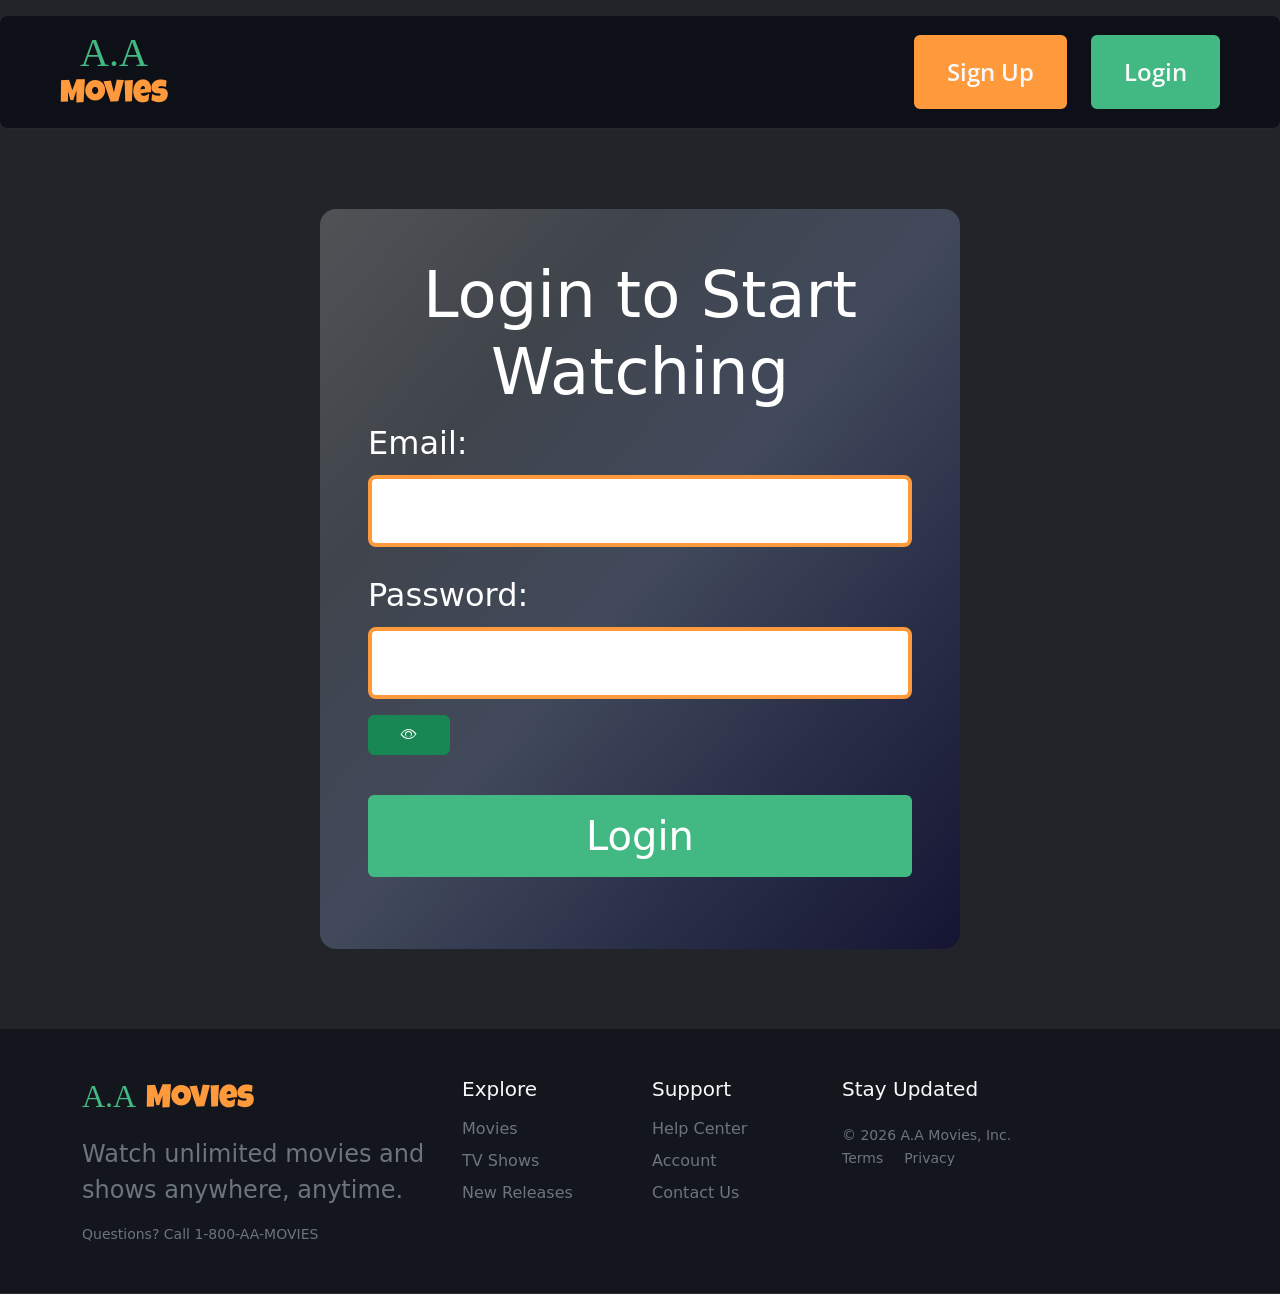
<file: for_admin/addmedia.html>
<!doctype html>
<html lang="en">
  <head>
    <meta charset="UTF-8" />
    <meta name="viewport" content="width=device-width, initial-scale=1.0" />
    <title>A.A Movies home-page</title>
    <link rel="stylesheet" href="../CSS/bootstrap.min.css" />
    <link rel="stylesheet" href="../homepages/homepage.css" />
    <link rel="stylesheet" href="../for_admin/addmedia.css" />
    <link
      rel="stylesheet"
      href="https://cdn.jsdelivr.net/npm/bootstrap-icons@1.13.1/font/bootstrap-icons.min.css"
    />
    <link
      rel="apple-touch-icon"
      sizes="180x180"
      href="../favicon_io/apple-touch-icon.png"
    />
    <link
      rel="icon"
      type="image/png"
      sizes="512x512"
      href="../favicon_io/android-chrome-512x512.png"
    />
    <link
      rel="icon"
      type="image/png"
      sizes="192x192"
      href="../favicon_io/android-chrome-192x192.png"
    />
    <link
      rel="icon"
      type="image/png"
      sizes="32x32"
      href="../favicon_io/favicon-32x32.png"
    />
    <link
      rel="icon"
      type="image/png"
      sizes="16x16"
      href="../favicon_io/favicon-16x16.png"
    />
    <link rel="manifest" href="../favicon_io/site.webmanifest" />
    <link rel="icon" type="image/x-icon" href="../favicon_io/favicon.ico" />
  </head>

  <body class="bg-dark text-light">
    <header class="text-center">
      <div class="my-0 rounded-3" id="navigation">
        <!-- <div class="container "> -->
        <nav class="px-lg-5 navbar navbar-expand">
          <div class="container-fluid">
            <!-- Navbar Brand 👇 -->
            <div
              class="navbar-brand text-light text-center d-flex align-items-center gap-5"
            >
              <!--  -->
              <!--Desktop Side Nav button  -->
              <button
                onclick="collapseSideNav()"
                id="hamburger"
                class="btn btn-outline-light desktop-view"
                style="font-size: 2.5rem"
              >
                <i class="bi bi-list"></i>
              </button>
              <!--  -->
              <!-- Mobile Side Nav Button -->
              <button
                id="hamburger2"
                class="btn btn-outline-light mobile-view"
                type="button"
                data-bs-toggle="offcanvas"
                data-bs-target="#offcanvasWithBothOptions"
                aria-controls="offcanvasWithBothOptions"
                style="font-size: 2.5rem"
              >
                <i class="bi bi-list"></i>
              </button>
              <div>
                <a class="link-underline link-underline-opacity-0" href="#">
                  <span id="span1" class="h1">A.A</span>
                  <br />
                  <span id="span2" class="h2">Movies</span>
                </a>
              </div>
            </div>
            <!-- Navbar Brand 👆 -->

            <!-- Navbar toggle button👇 -->
            <button
              id="btn-togle"
              class="navbar-toggler"
              type="button"
              data-bs-toggle="collapse"
              data-bs-target="#NavigationBar"
              aria-controls="NavigationBar"
              aria-expanded="false"
              aria-label="Toggle navigation"
            >
              <span class="navbar-toggler-icon"></span>
            </button>
            <!-- Navbar toggle button 👆 -->

            <div class="collapse navbar-collapse" id="NavigationBar">
              <ul class="navbar nav gap-4">
                <li
                  class="nav-item"
                  style="display: flex; flex-direction: column"
                >
                  <i
                    class="bi bi-person-circle"
                    style="font-size: 5rem; color: var(--AAMovies-green)"
                  ></i>
                  <h3>
                    Admin:<span id="admin-name" style="display: block"></span>
                  </h3>
                </li>
                <!-- <button id="b0tton1" class="btn btn-primary b0tton">
                    <a class="nav-link text-light" href="./index.html#Sign-Up">Sign Up</a>
                  </button> -->
                <!-- <li class="nav-item">
                  <button id="b0tton2" class="btn btn-primary b0tton">
                    <a class="nav-link text-light" href="#Log-In" target="blank">Login</a>
                  </button>
                </li> -->
              </ul>
            </div>
          </div>
        </nav>
        <!-- </div> -->
      </div>
    </header>

    <main class="container-fluid row">
      <!-- Side Navigation for Desktop devices👇 -->
      <section class="col desktop-view" id="Side-navigation">
        <ul class="nav flex-column gap-4">
          <li class="nav-item">
            <img
              style="width: 3.44rem"
              src="../Assets/Icons/Home-navigation icons/icons8-add-48.png"
              alt="Home-icon"
            /><span></span><a class="nav-link active" href="#">Add New</a>
          </li>
          <li class="nav-item">
            <img
              src="../Assets/Icons/Home-navigation icons/icons8-home-50.png"
              alt="Home-icon"
            /><span></span
            ><a class="nav-link active" href="../homepages/admin-home.html"
              >Home</a
            >
          </li>
          <li class="nav-item">
            <img
              src="../Assets/Icons/Home-navigation icons/icons8-search-50.png"
              alt=""
            /><span></span><a class="nav-link" href="#">Search</a>
          </li>
          <li class="nav-item">
            <img
              src="../Assets/Icons/Home-navigation icons/icons8-favorite-folder-50.png"
              alt=""
            /><span></span><a class="nav-link" href="#">Favourites</a>
          </li>
          <li class="nav-item">
            <img
              src="../Assets/Icons/Home-navigation icons/icons8-trending-50.png"
              alt=""
            /><span></span><a class="nav-link" href="#">Trending / Popular</a>
          </li>
          <li class="nav-item">
            <img
              src="../Assets/Icons/Home-navigation icons/icons8-new-50.png"
              alt=""
            /><span></span><a class="nav-link" href="#">New Releases</a>
          </li>

          <li class="nav-item">
            <img
              src="../Assets/Icons/Home-navigation icons/icons8-cinema-50.png"
              alt=""
            /><span></span><a class="nav-link" href="#">Movies</a>
          </li>
          <li class="nav-item">
            <img
              src="../Assets/Icons/Home-navigation icons/icons8-tv-50.png"
              alt=""
            /><span></span><a class="nav-link" href="#">TV Shows / Series</a>
          </li>

          <li class="nav-item">
            <img
              src="../Assets/Icons/Home-navigation icons/icons8-time-machine-50.png"
              alt=""
            /><span></span><a class="nav-link" href="#">History</a>
          </li>
          <li class="nav-item">
            <img
              src="../Assets/Icons/Home-navigation icons/icons8-logout-48.png"
              alt=""
            /><span></span
            ><a class="nav-link" href="#" id="logout-desktop">Logout</a>
          </li>
        </ul>
      </section>
      <!-- Side Navigation for Desktop devices👆 -->

      <!-- Side Navigation for Mobile and tablet devices👇 -->
      <div
        style="width: 75%"
        class="offcanvas offcanvas-start p-0"
        data-bs-scroll="true"
        tabindex="-1"
        id="offcanvasWithBothOptions"
        aria-labelledby="offcanvasWithBothOptionsLabel"
      >
        <div class="offcanvas-header">
          <button
            id="hamburger3"
            class="btn btn-outline-light mobile-view"
            type="button"
            data-bs-toggle="offcanvas"
            data-bs-target="#offcanvasWithBothOptions"
            aria-controls="offcanvasWithBothOptions"
            style="font-size: 2.5rem"
          >
            <i class="bi bi-list"></i>
          </button>
          <!-- <button type="button" class="btn-close" data-bs-dismiss="offcanvas" aria-label="Close"></button> -->
        </div>
        <div class="offcanvas-body p-0">
          <section id="Side-navigation-mobile">
            <ul class="nav flex-column gap-2">
              <li class="nav-item">
                <img
                  style="width: 3.43rem"
                  src="../Assets/Icons/Home-navigation icons/icons8-add-48.png"
                  alt="Home-icon"
                /><span></span><a class="nav-link active" href="#">Add New</a>
              </li>
              <li class="nav-item">
                <img
                  src="../Assets/Icons/Home-navigation icons/icons8-home-50.png"
                  alt="Home-icon"
                /><span></span
                ><a class="nav-link active" href="../homepages/admin-home.html"
                  >Home</a
                >
              </li>
              <li class="nav-item">
                <img
                  src="../Assets/Icons/Home-navigation icons/icons8-search-50.png"
                  alt=""
                /><span></span><a class="nav-link" href="#">Search</a>
              </li>
              <li class="nav-item">
                <img
                  src="../Assets/Icons/Home-navigation icons/icons8-favorite-folder-50.png"
                  alt=""
                /><span></span><a class="nav-link" href="#">Favourites</a>
              </li>
              <li class="nav-item">
                <img
                  src="../Assets/Icons/Home-navigation icons/icons8-trending-50.png"
                  alt=""
                /><span></span
                ><a class="nav-link" href="#">Trending / Popular</a>
              </li>
              <li class="nav-item">
                <img
                  src="../Assets/Icons/Home-navigation icons/icons8-new-50.png"
                  alt=""
                /><span></span><a class="nav-link" href="#">New Releases</a>
              </li>

              <li class="nav-item">
                <img
                  src="../Assets/Icons/Home-navigation icons/icons8-cinema-50.png"
                  alt=""
                /><span></span><a class="nav-link" href="#">Movies</a>
              </li>
              <li class="nav-item">
                <img
                  src="../Assets/Icons/Home-navigation icons/icons8-tv-50.png"
                  alt=""
                /><span></span
                ><a class="nav-link" href="#">TV Shows / Series</a>
              </li>
              <li class="nav-item">
                <img
                  src="../Assets/Icons/Home-navigation icons/icons8-logout-48.png"
                  alt=""
                /><span></span
                ><a class="nav-link" href="#" id="logout-mobile">Logout</a>
              </li>
              <li class="nav-item">
                <img
                  src="../Assets/Icons/Home-navigation icons/icons8-time-machine-50.png"
                  alt=""
                /><span></span><a class="nav-link" href="#">History</a>
              </li>
            </ul>
          </section>

          <p>
            Try scrolling the rest of the page to see this option in action.
          </p>
        </div>
      </div>
      <!-- Side Navigation for Mobile and tablet devices👆 -->

      <section class="col-8" id="main-page">
        <!-- Log in Form Section👇 -->
        <section id="add-Media" class="contain w-lg-25 w-md-25 px-lg-5 py-5">
          <h1>Add a New Movie or Series</h1>
          <form action="" id="Form">
            <!--  -->

            <div class="media-inputs" id="poster-input">
              <label for="poster">Poster:</label>
              <input id="poster" type="text" autocomplete="on" />
              <p class="error" id="poster-err"></p>
            </div>

            <div class="media-inputs" id="name-input">
              <label for="name">Name:</label>
              <input id="name" type="text" autocomplete="on" />
              <p class="error" id="name-err"></p>
            </div>

            <div class="media-inputs" id="description-input">
              <label for="description">Description:</label>
              <input id="description" type="text" autocomplete="on" />
              <p class="error" id="description-err"></p>
            </div>

            <div class="media-inputs" id="type-input">
              <label for="media-type">Type:</label>
              <select name="media-type" id="media-type">
                <option value="" selected disabled>
                  -- Choose an option --
                </option>
                <option value="Movie">Movie</option>
                <option value="Series">Series</option>
              </select>
              <p class="error" id="type-err"></p>
            </div>

            <h2 class="mb-0">Episodes:</h2>
            <div
              id="episode-controller"
              class="input-group"
              style="display: none"
            >
              <input
                id="episode-controller-input"
                type="text"
                class="form-control"
                placeholder="number of episodes"
                aria-label="number of episodes"
                aria-describedby="number of episodes"
              />
              <button class="btn btn-primary" id="episode-controller-button">
                create
              </button>
            </div>

            <div id="episode-list" class="bg-dark text-light">
              <!-- <div class="episode">
                <label for="episode1"
                  >ep <span class="episode-number">1</span>:</label
                >
                <input id="episode1" type="text" />
              </div> -->
            </div>

            <button
              id="Submit"
              class="btn btn-primary my-1 my-md-4"
              type="submit"
            >
              <span role="status">Add</span>
              <span
                id="bootstrapLoading"
                class="spinner-border spinner-border"
                aria-hidden="true"
                style="width: 3rem; height: 3rem; display: none"
              ></span>
            </button>
          </form>
        </section>

        <!-- Log in Form Section👆 -->
      </section>
    </main>

    <footer id="footer" class="text-light py-5 mt-0">
      <div class="container">
        <div class="row gy-4">
          <!-- Brand & Contact -->
          <div class="col-md-4">
            <h2 class="text-primary mb-3">
              <span class="span1">A.A</span> <span class="span2">Movies</span>
            </h2>
            <p class="text-secondary">
              Watch unlimited movies and shows anywhere, anytime.
            </p>
            <p class="small text-secondary mt-3">
              Questions? Call 1-800-AA-MOVIES
            </p>
          </div>

          <!-- Links Column 1 -->
          <div class="col-6 col-md-2">
            <h5 class="mb-3">Explore</h5>
            <ul class="nav flex-column gap-2">
              <li class="nav-item">
                <a href="#" class="nav-link p-0 text-secondary">Movies</a>
              </li>
              <li class="nav-item">
                <a href="#" class="nav-link p-0 text-secondary">TV Shows</a>
              </li>
              <li class="nav-item">
                <a href="#" class="nav-link p-0 text-secondary">New Releases</a>
              </li>
            </ul>
          </div>

          <!-- Links Column 2 -->
          <div class="col-6 col-md-2">
            <h5 class="mb-3">Support</h5>
            <ul class="nav flex-column gap-2">
              <li class="nav-item">
                <a href="#FAQ" class="nav-link p-0 text-secondary"
                  >Help Center</a
                >
              </li>
              <li class="nav-item">
                <a href="#" class="nav-link p-0 text-secondary">Account</a>
              </li>
              <li class="nav-item">
                <a href="#" class="nav-link p-0 text-secondary">Contact Us</a>
              </li>
            </ul>
          </div>

          <!-- Newsletter/Legal -->
          <div class="col-md-4">
            <h5 class="mb-3">Stay Updated</h5>
            <!-- <div class="input-group mb-3">
                          <input
                            type="email"
                            class="form-control bg-dark text-light border-secondary"
                            placeholder="Email address"
                          />
                          <button class="btn btn-primary" type="button">Subscribe</button>
                        </div> -->
            <div class="mt-4">
              <p class="small text-secondary mb-0">© 2026 A.A Movies, Inc.</p>
              <a href="#" class="small text-secondary me-3 text-decoration-none"
                >Terms</a
              >
              <a href="#" class="small text-secondary text-decoration-none"
                >Privacy</a
              >
            </div>
          </div>
        </div>
      </div>
    </footer>

    <script src="refresh-access-token.js"></script>
    <script src="../for_admin/addPage.js"></script>
    <script src="../for_admin/fetch-admin.js"></script>
    <script src="../for_admin/add-Media.js"></script>
    <script src="../JS/bootstrap.min.js"></script>
  </body>
</html>
</file>
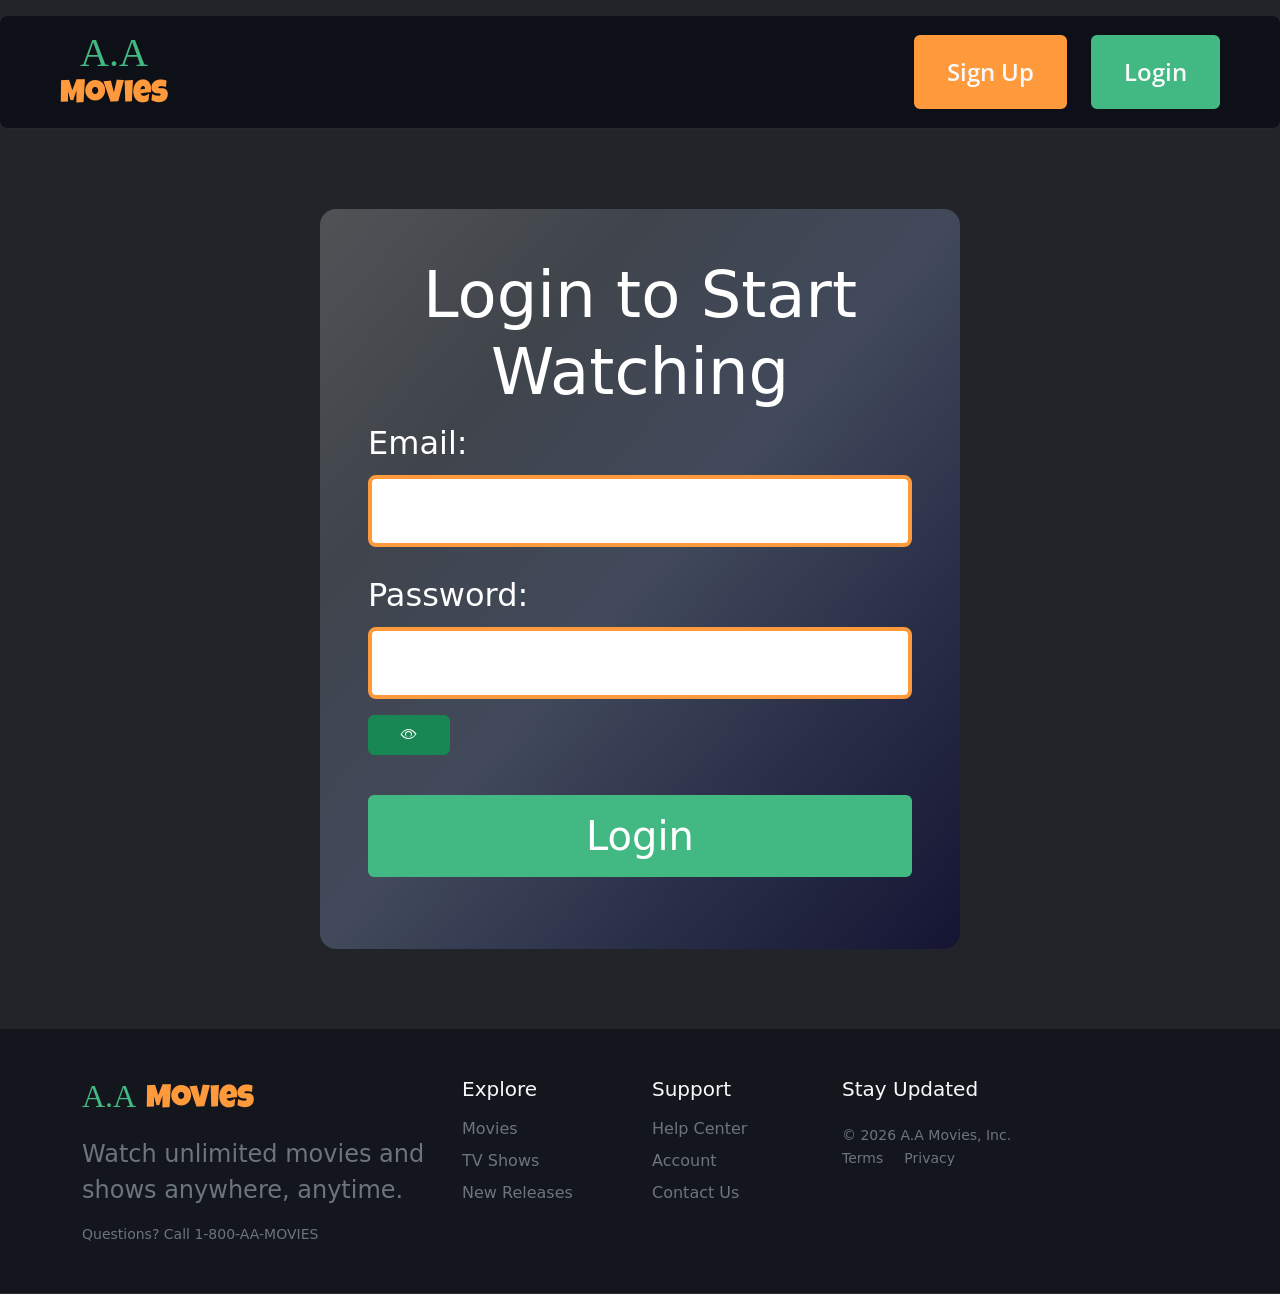
<file: homepages/admin-home.html>
<!doctype html>
<html lang="en">
  <head>
    <meta charset="UTF-8" />
    <meta name="viewport" content="width=device-width, initial-scale=1.0" />
    <title>A.A Movies home-page</title>
    <link rel="stylesheet" href="../CSS/bootstrap.min.css" />
    <link rel="stylesheet" href="./homepage.css" />
    <link
      rel="stylesheet"
      href="https://cdn.jsdelivr.net/npm/bootstrap-icons@1.13.1/font/bootstrap-icons.min.css"
    />
    <link
      rel="apple-touch-icon"
      sizes="180x180"
      href="../favicon_io/apple-touch-icon.png"
    />
    <link
      rel="icon"
      type="image/png"
      sizes="512x512"
      href="../favicon_io/android-chrome-512x512.png"
    />
    <link
      rel="icon"
      type="image/png"
      sizes="192x192"
      href="../favicon_io/android-chrome-192x192.png"
    />
    <link
      rel="icon"
      type="image/png"
      sizes="32x32"
      href="../favicon_io/favicon-32x32.png"
    />
    <link
      rel="icon"
      type="image/png"
      sizes="16x16"
      href="../favicon_io/favicon-16x16.png"
    />
    <link rel="manifest" href="../favicon_io/site.webmanifest" />
    <link rel="icon" type="image/x-icon" href="../favicon_io/favicon.ico" />
  </head>

  <body class="bg-dark text-light">
    <header class="text-center">
      <div class="my-0 rounded-3" id="navigation">
        <!-- <div class="container "> -->
        <nav class="px-lg-5 navbar navbar-expand">
          <div class="container-fluid">
            <!-- Navbar Brand 👇 -->
            <div
              class="navbar-brand text-light text-center d-flex align-items-center"
            >
              <!--  -->
              <!--Desktop Side Nav button  -->
              <button
                onclick="collapseSideNav()"
                id="hamburger"
                class="btn btn-outline-light desktop-view"
                style="font-size: 2.5rem"
              >
                <i class="bi bi-list"></i>
              </button>
              <!--  -->
              <!-- Mobile Side Nav Button -->
              <button
                id="hamburger2"
                class="btn btn-outline-light mobile-view"
                type="button"
                data-bs-toggle="offcanvas"
                data-bs-target="#offcanvasWithBothOptions"
                aria-controls="offcanvasWithBothOptions"
              >
                <i class="bi bi-list"></i>
              </button>
              <div>
                <a class="link-underline link-underline-opacity-0" href="#">
                  <span id="span1" class="h1">A.A</span>
                  <br />
                  <span id="span2" class="h2">Movies</span>
                </a>
              </div>
            </div>
            <!-- Navbar Brand 👆 -->

            <!-- Navbar toggle button👇 -->
            <button
              id="btn-togle"
              class="navbar-toggler"
              type="button"
              data-bs-toggle="collapse"
              data-bs-target="#NavigationBar"
              aria-controls="NavigationBar"
              aria-expanded="false"
              aria-label="Toggle navigation"
            >
              <span class="navbar-toggler-icon"></span>
            </button>
            <!-- Navbar toggle button 👆 -->

            <div class="collapse navbar-collapse" id="NavigationBar">
              <ul class="navbar nav gap-4">
                <li
                  class="nav-item"
                  style="display: flex; flex-direction: column"
                >
                  <i class="bi bi-person-circle"></i>
                  <p style="margin-bottom: 0;">
                    Admin:<span id="admin-name" style="display: block"></span>
                  </p>
                </li>
                <!-- <button id="b0tton1" class="btn btn-primary b0tton">
                    <a class="nav-link text-light" href="./index.html#Sign-Up">Sign Up</a>
                  </button> -->
                <!-- <li class="nav-item">
                  <button id="b0tton2" class="btn btn-primary b0tton">
                    <a class="nav-link text-light" href="#Log-In" target="blank">Login</a>
                  </button>
                </li> -->
              </ul>
            </div>
          </div>
        </nav>
        <!-- </div> -->
      </div>
    </header>

    <main class="container-fluid row">
      <!-- Side Navigation for Desktop devices👇 -->
      <section class="col desktop-view" id="Side-navigation">
        <ul class="nav flex-column gap-4">
          <li class="nav-item">
            <img
              style="width: 3.44rem"
              src="../Assets/Icons/Home-navigation icons/icons8-add-48.png"
              alt="Home-icon"
            /><span></span
            ><a class="nav-link active" href="../for_admin/addmedia.html"
              >Add New</a
            >
          </li>
          <li class="nav-item">
            <img
              src="../Assets/Icons/Home-navigation icons/icons8-home-50.png"
              alt="Home-icon"
            /><span></span
            ><a class="nav-link active" href="../homepages/admin-home.html"
              >Home</a
            >
          </li>
          <li class="nav-item">
            <img
              src="../Assets/Icons/Home-navigation icons/icons8-search-50.png"
              alt=""
            /><span></span><a class="nav-link" href="#">Search</a>
          </li>
          <li class="nav-item">
            <img
              src="../Assets/Icons/Home-navigation icons/icons8-favorite-folder-50.png"
              alt=""
            /><span></span><a class="nav-link" href="#">Favourites</a>
          </li>
          <li class="nav-item">
            <img
              src="../Assets/Icons/Home-navigation icons/icons8-trending-50.png"
              alt=""
            /><span></span><a class="nav-link" href="#">Trending / Popular</a>
          </li>
          <li class="nav-item">
            <img
              src="../Assets/Icons/Home-navigation icons/icons8-new-50.png"
              alt=""
            /><span></span><a class="nav-link" href="#">New Releases</a>
          </li>

          <li class="nav-item">
            <img
              src="../Assets/Icons/Home-navigation icons/icons8-cinema-50.png"
              alt=""
            /><span></span><a class="nav-link" href="#">Movies</a>
          </li>
          <li class="nav-item">
            <img
              src="../Assets/Icons/Home-navigation icons/icons8-tv-50.png"
              alt=""
            /><span></span><a class="nav-link" href="#">TV Shows / Series</a>
          </li>

          <li class="nav-item">
            <img
              src="../Assets/Icons/Home-navigation icons/icons8-time-machine-50.png"
              alt=""
            /><span></span><a class="nav-link" href="#">History</a>
          </li>
          <li class="nav-item">
            <img
              src="../Assets/Icons/Home-navigation icons/icons8-logout-48.png"
              alt=""
            /><span></span
            ><a class="nav-link" href="#" id="logout-desktop">Logout</a>
          </li>
        </ul>
      </section>
      <!-- Side Navigation for Desktop devices👆 -->

      <!-- Side Navigation for Mobile and tablet devices👇 -->
      <div
        style="width: 75%"
        class="offcanvas offcanvas-start p-0"
        data-bs-scroll="true"
        tabindex="-1"
        id="offcanvasWithBothOptions"
        aria-labelledby="offcanvasWithBothOptionsLabel"
      >
        <div class="offcanvas-header">
          <button
            id="hamburger3"
            class="btn btn-outline-light mobile-view"
            type="button"
            data-bs-toggle="offcanvas"
            data-bs-target="#offcanvasWithBothOptions"
            aria-controls="offcanvasWithBothOptions"
          >
            <i class="bi bi-list"></i>
          </button>
          <!-- <button type="button" class="btn-close" data-bs-dismiss="offcanvas" aria-label="Close"></button> -->
        </div>
        <div class="offcanvas-body p-0">
          <section id="Side-navigation-mobile">
            <ul class="nav flex-column gap-2">
              <li class="nav-item">
                <img
                  style="width: 3.43rem"
                  src="../Assets/Icons/Home-navigation icons/icons8-add-48.png"
                  alt="Home-icon"
                /><span></span
                ><a class="nav-link active" href="../for_admin/addmedia.html"
                  >Add New</a
                >
              </li>
              <li class="nav-item">
                <img
                  src="../Assets/Icons/Home-navigation icons/icons8-home-50.png"
                  alt="Home-icon"
                /><span></span
                ><a class="nav-link active" href="../homepages/admin-home.html"
                  >Home</a
                >
              </li>
              <li class="nav-item">
                <img
                  src="../Assets/Icons/Home-navigation icons/icons8-search-50.png"
                  alt=""
                /><span></span><a class="nav-link" href="#">Search</a>
              </li>
              <li class="nav-item">
                <img
                  src="../Assets/Icons/Home-navigation icons/icons8-favorite-folder-50.png"
                  alt=""
                /><span></span><a class="nav-link" href="#">Favourites</a>
              </li>
              <li class="nav-item">
                <img
                  src="../Assets/Icons/Home-navigation icons/icons8-trending-50.png"
                  alt=""
                /><span></span
                ><a class="nav-link" href="#">Trending / Popular</a>
              </li>
              <li class="nav-item">
                <img
                  src="../Assets/Icons/Home-navigation icons/icons8-new-50.png"
                  alt=""
                /><span></span><a class="nav-link" href="#">New Releases</a>
              </li>

              <li class="nav-item">
                <img
                  src="../Assets/Icons/Home-navigation icons/icons8-cinema-50.png"
                  alt=""
                /><span></span><a class="nav-link" href="#">Movies</a>
              </li>
              <li class="nav-item">
                <img
                  src="../Assets/Icons/Home-navigation icons/icons8-tv-50.png"
                  alt=""
                /><span></span
                ><a class="nav-link" href="#">TV Shows / Series</a>
              </li>
              <li class="nav-item">
                <img
                  src="../Assets/Icons/Home-navigation icons/icons8-logout-48.png"
                  alt=""
                /><span></span
                ><a class="nav-link" href="#" id="logout-mobile">Logout</a>
              </li>
              <li class="nav-item">
                <img
                  src="../Assets/Icons/Home-navigation icons/icons8-time-machine-50.png"
                  alt=""
                /><span></span><a class="nav-link" href="#">History</a>
              </li>
            </ul>
          </section>

          <p>
            Try scrolling the rest of the page to see this option in action.
          </p>
        </div>
      </div>
      <!-- Side Navigation for Mobile and tablet devices👆 -->

      <section class="col-8" id="main-page">
        <!-- POPULAR TRENDING SECTION 👇 -->
        <div class="Popular Trending-section d-flex flex-column">
          <div class="d-flex my-5">
            <h1>Trending/Popular Now:</h1>
          </div>
          <div id="Trending-section-grid" class="container-fluid">
            <!--  -->

            <!-- Item 13 👇 -->

            <button
              class="ShowMore btn btn-secondary rounded-4"
              id="FindMore-btn1"
            >
              Find More
            </button>
            <!-- Item 13 👆 -->
          </div>
          <button
            id="show-more-btn"
            onclick="showMore()"
            class="btn btn-outline-light py-4 fs-4"
            type="button"
          >
            Show More
          </button>
        </div>
        <!-- POPULAR TRENDING SECTION 👆 -->

        <!-- POPULAR MOVIES SECTION 👇 -->
        <div class="Popular Movies-section d-flex flex-column">
          <div class="d-flex my-5">
            <h1>Movies to Watch Now:</h1>
          </div>

          <div id="Trending-Movies-section" class="container-fluid">
            <!--  -->

            <!-- Item 13 👇 -->

            <button
              class="ShowMore btn btn-secondary rounded-4"
              id="FindMore-btn2"
            >
              Find More
            </button>
            <!-- Item 13 👆 -->
          </div>
        </div>
        <!-- POPULAR MOVIES SECTION 👆 -->

        <!-- POPULAR SERIES SECTION 👇 -->
        <div class="Popular Series-section d-flex flex-column">
          <div class="d-flex my-5">
            <h1>Tv Shows to Binge 🔥📺🍿:</h1>
          </div>

          <div id="Trending-Series-section" class="container-fluid">
            <!--  -->

            <!-- Item 13 👇 -->

            <button
              class="ShowMore btn btn-secondary rounded-4"
              id="FindMore-btn3"
            >
              Find More
            </button>
            <!-- Item 13 👆 -->
          </div>
        </div>
        <!-- POPULAR SERIES SECTION 👆 -->
      </section>
    </main>

    <footer id="footer" class="text-light py-5 mt-0">
      <div class="container">
        <div class="row gy-4">
          <!-- Brand & Contact -->
          <div class="col-md-4">
            <h2 class="text-primary mb-3">
              <span class="span1">A.A</span> <span class="span2">Movies</span>
            </h2>
            <p class="text-secondary">
              Watch unlimited movies and shows anywhere, anytime.
            </p>
            <p class="small text-secondary mt-3">
              Questions? Call 1-800-AA-MOVIES
            </p>
          </div>

          <!-- Links Column 1 -->
          <div class="col-6 col-md-2">
            <h5 class="mb-3">Explore</h5>
            <ul class="nav flex-column gap-2">
              <li class="nav-item">
                <a href="#" class="nav-link p-0 text-secondary">Movies</a>
              </li>
              <li class="nav-item">
                <a href="#" class="nav-link p-0 text-secondary">TV Shows</a>
              </li>
              <li class="nav-item">
                <a href="#" class="nav-link p-0 text-secondary">New Releases</a>
              </li>
            </ul>
          </div>

          <!-- Links Column 2 -->
          <div class="col-6 col-md-2">
            <h5 class="mb-3">Support</h5>
            <ul class="nav flex-column gap-2">
              <li class="nav-item">
                <a href="#FAQ" class="nav-link p-0 text-secondary"
                  >Help Center</a
                >
              </li>
              <li class="nav-item">
                <a href="#" class="nav-link p-0 text-secondary">Account</a>
              </li>
              <li class="nav-item">
                <a href="#" class="nav-link p-0 text-secondary">Contact Us</a>
              </li>
            </ul>
          </div>

          <!-- Newsletter/Legal -->
          <div class="col-md-4">
            <h5 class="mb-3">Stay Updated</h5>
            <!-- <div class="input-group mb-3">
                          <input
                            type="email"
                            class="form-control bg-dark text-light border-secondary"
                            placeholder="Email address"
                          />
                          <button class="btn btn-primary" type="button">Subscribe</button>
                        </div> -->
            <div class="mt-4">
              <p class="small text-secondary mb-0">© 2026 A.A Movies, Inc.</p>
              <a href="#" class="small text-secondary me-3 text-decoration-none"
                >Terms</a
              >
              <a href="#" class="small text-secondary text-decoration-none"
                >Privacy</a
              >
            </div>
          </div>
        </div>
      </div>
    </footer>
    <script src="../for_admin/refresh-access-token.js"></script>
    <script src="../homepages/side-navigation.js"></script>
    <script src="../for_admin/fetch-admin.js"></script>
    <script src="load-homepage.js"></script>
    <script src="../JS/bootstrap.min.js"></script>
  </body>
</html>
</file>
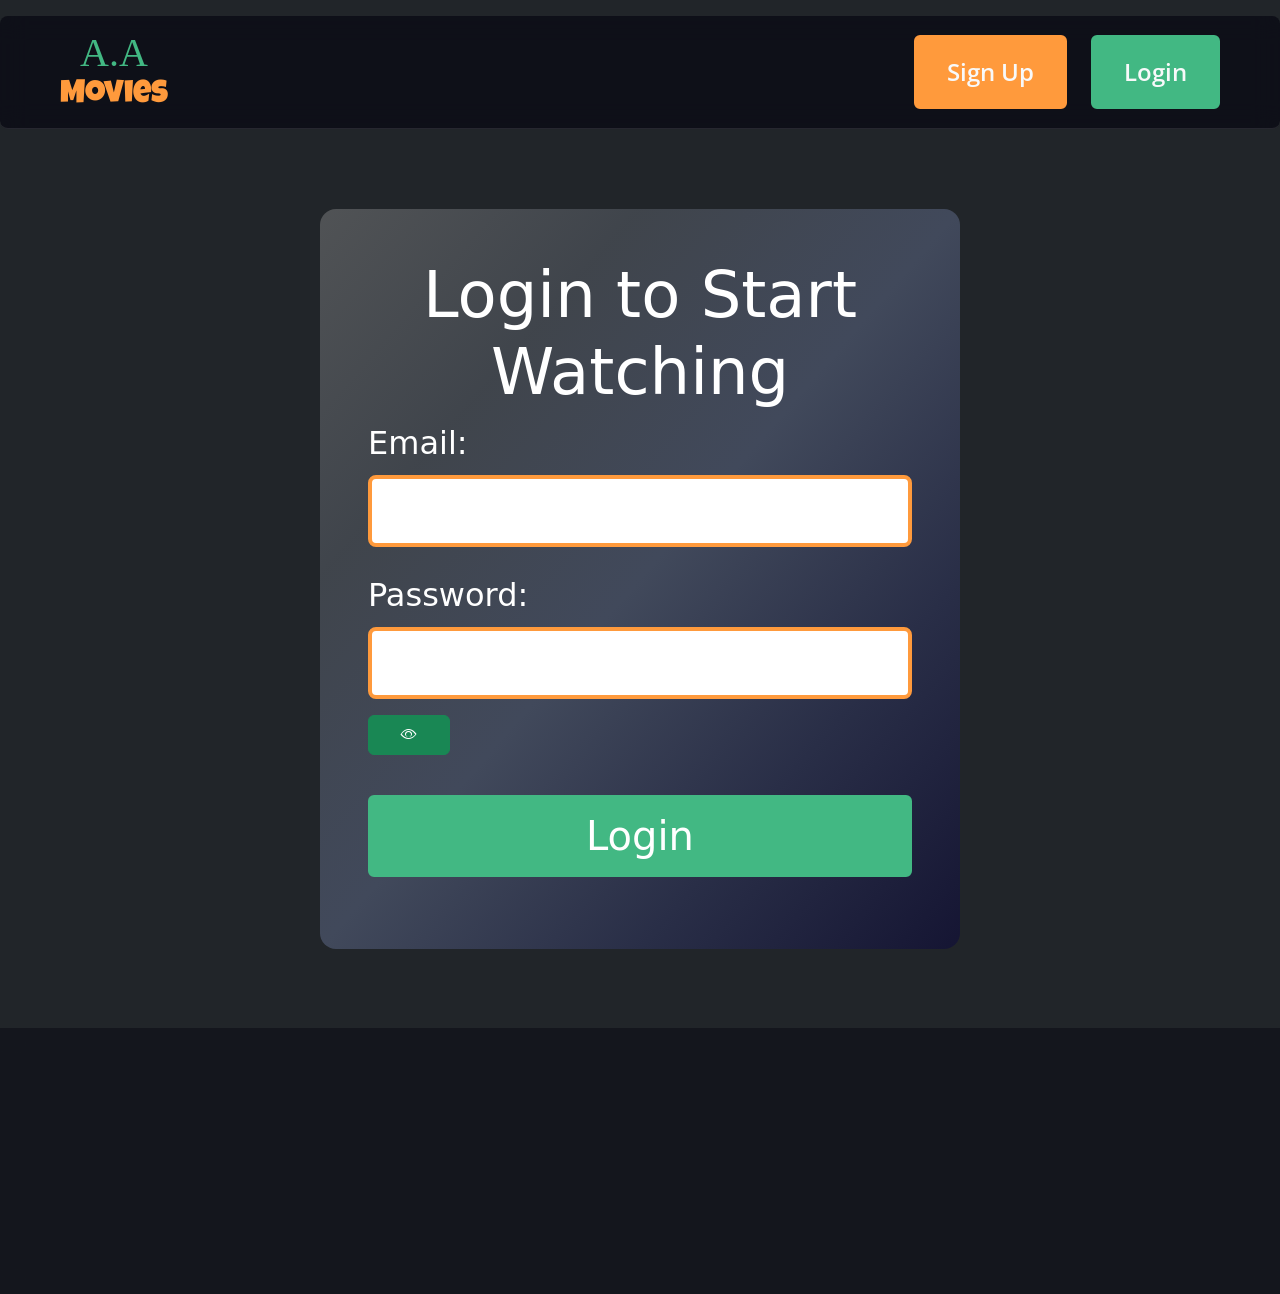
<file: homepages/home.html>
<!doctype html>
<html lang="en">
  <head>
    <meta charset="UTF-8" />
    <meta name="viewport" content="width=device-width, initial-scale=1.0" />
    <title>A.A Movies home-page</title>
    <link rel="stylesheet" href="../CSS/bootstrap.min.css" />
    <link rel="stylesheet" href="./homepage.css" />
    <link
      rel="stylesheet"
      href="https://cdn.jsdelivr.net/npm/bootstrap-icons@1.13.1/font/bootstrap-icons.min.css"
    />
    <link
      rel="apple-touch-icon"
      sizes="180x180"
      href="../favicon_io/apple-touch-icon.png"
    />
    <link
      rel="icon"
      type="image/png"
      sizes="512x512"
      href="../favicon_io/android-chrome-512x512.png"
    />
    <link
      rel="icon"
      type="image/png"
      sizes="192x192"
      href="../favicon_io/android-chrome-192x192.png"
    />
    <link
      rel="icon"
      type="image/png"
      sizes="32x32"
      href="../favicon_io/favicon-32x32.png"
    />
    <link
      rel="icon"
      type="image/png"
      sizes="16x16"
      href="../favicon_io/favicon-16x16.png"
    />
    <link rel="manifest" href="../favicon_io/site.webmanifest" />
    <link rel="icon" type="image/x-icon" href="../favicon_io/favicon.ico" />
  </head>

  <body class="bg-dark text-light">
    <header class="text-center">
      <div class="my-0 rounded-3" id="navigation">
        <!-- <div class="container "> -->
        <nav class="px-lg-5 navbar navbar-expand">
          <div class="container-fluid">
            <!-- Navbar Brand 👇 -->
            <div
              class="navbar-brand text-light text-center d-flex align-items-center"
            >
              <!--  -->
              <!--Desktop Side Nav button  -->
              <button
                onclick="collapseSideNav()"
                id="hamburger"
                class="btn btn-outline-light desktop-view"
                style="font-size: 2.5rem"
              >
                <i class="bi bi-list"></i>
              </button>
              <!--  -->
              <!-- Mobile Side Nav Button -->
              <button
                id="hamburger2"
                class="btn btn-outline-light mobile-view"
                type="button"
                data-bs-toggle="offcanvas"
                data-bs-target="#offcanvasWithBothOptions"
                aria-controls="offcanvasWithBothOptions"
              >
                <i class="bi bi-list"></i>
              </button>
              <div>
                <a class="link-underline link-underline-opacity-0" href="#">
                  <span id="span1" class="h1">A.A</span>
                  <br />
                  <span id="span2" class="h2">Movies</span>
                </a>
              </div>
            </div>
            <!-- Navbar Brand 👆 -->

            <!-- Navbar toggle button👇 -->
            <button
              id="btn-togle"
              class="navbar-toggler"
              type="button"
              data-bs-toggle="collapse"
              data-bs-target="#NavigationBar"
              aria-controls="NavigationBar"
              aria-expanded="false"
              aria-label="Toggle navigation"
            >
              <span class="navbar-toggler-icon"></span>
            </button>
            <!-- Navbar toggle button 👆 -->

            <div class="collapse navbar-collapse" id="NavigationBar">
              <ul class="navbar nav gap-4">
                <li class="nav-item">
                  <i class="bi bi-person-circle"></i>
                </li>
                <!-- <button id="b0tton1" class="btn btn-primary b0tton">
                    <a class="nav-link text-light" href="./index.html#Sign-Up">Sign Up</a>
                  </button> -->
                <!-- <li class="nav-item">
                  <button id="b0tton2" class="btn btn-primary b0tton">
                    <a class="nav-link text-light" href="#Log-In" target="blank">Login</a>
                  </button>
                </li> -->
              </ul>
            </div>
          </div>
        </nav>
        <!-- </div> -->
      </div>
    </header>

    <main class="container-fluid row">
      <!-- Side Navigation for Desktop devices👇 -->
      <section class="col desktop-view" id="Side-navigation">
        <ul class="nav flex-column gap-4">
          <li class="nav-item">
            <img
              src="../Assets/Icons/Home-navigation icons/icons8-home-50.png"
              alt="Home-icon"
            /><span></span
            ><a class="nav-link active" href="../homepages/home.html">Home</a>
          </li>
          <li class="nav-item">
            <img
              src="../Assets/Icons/Home-navigation icons/icons8-search-50.png"
              alt=""
            /><span></span><a class="nav-link" href="#">Search</a>
          </li>
          <li class="nav-item">
            <img
              src="../Assets/Icons/Home-navigation icons/icons8-favorite-folder-50.png"
              alt=""
            /><span></span><a class="nav-link" href="#">Favourites</a>
          </li>
          <li class="nav-item">
            <img
              src="../Assets/Icons/Home-navigation icons/icons8-trending-50.png"
              alt=""
            /><span></span><a class="nav-link" href="#">Trending / Popular</a>
          </li>
          <li class="nav-item">
            <img
              src="../Assets/Icons/Home-navigation icons/icons8-new-50.png"
              alt=""
            /><span></span><a class="nav-link" href="#">New Releases</a>
          </li>

          <li class="nav-item">
            <img
              src="../Assets/Icons/Home-navigation icons/icons8-cinema-50.png"
              alt=""
            /><span></span><a class="nav-link" href="#">Movies</a>
          </li>
          <li class="nav-item">
            <img
              src="../Assets/Icons/Home-navigation icons/icons8-tv-50.png"
              alt=""
            /><span></span><a class="nav-link" href="#">TV Shows / Series</a>
          </li>

          <li class="nav-item">
            <img
              src="../Assets/Icons/Home-navigation icons/icons8-time-machine-50.png"
              alt=""
            /><span></span><a class="nav-link" href="#">History</a>
          </li>
          <li class="nav-item">
            <img
              src="../Assets/Icons/Home-navigation icons/icons8-logout-48.png"
              alt=""
            /><span></span
            ><a class="nav-link" href="#" id="logout-desktop">Logout</a>
          </li>
        </ul>
      </section>
      <!-- Side Navigation for Desktop devices👆 -->

      <!-- Side Navigation for Mobile and tablet devices👇 -->
      <div
        style="width: 75%"
        class="offcanvas offcanvas-start p-0"
        data-bs-scroll="true"
        tabindex="-1"
        id="offcanvasWithBothOptions"
        aria-labelledby="offcanvasWithBothOptionsLabel"
      >
        <div class="offcanvas-header">
          <button
            id="hamburger3"
            class="btn btn-outline-light mobile-view"
            type="button"
            data-bs-toggle="offcanvas"
            data-bs-target="#offcanvasWithBothOptions"
            aria-controls="offcanvasWithBothOptions"
          >
            <i class="bi bi-list"></i>
          </button>
          <!-- <button type="button" class="btn-close" data-bs-dismiss="offcanvas" aria-label="Close"></button> -->
        </div>
        <div class="offcanvas-body p-0">
          <section id="Side-navigation-mobile">
            <ul class="nav flex-column gap-2">
              <li class="nav-item">
                <img
                  src="../Assets/Icons/Home-navigation icons/icons8-home-50.png"
                  alt="Home-icon"
                /><span></span
                ><a class="nav-link active" href="../homepages/home.html"
                  >Home</a
                >
              </li>
              <li class="nav-item">
                <img
                  src="../Assets/Icons/Home-navigation icons/icons8-search-50.png"
                  alt=""
                /><span></span><a class="nav-link" href="#">Search</a>
              </li>
              <li class="nav-item">
                <img
                  src="../Assets/Icons/Home-navigation icons/icons8-favorite-folder-50.png"
                  alt=""
                /><span></span><a class="nav-link" href="#">Favourites</a>
              </li>
              <li class="nav-item">
                <img
                  src="../Assets/Icons/Home-navigation icons/icons8-trending-50.png"
                  alt=""
                /><span></span
                ><a class="nav-link" href="#">Trending / Popular</a>
              </li>
              <li class="nav-item">
                <img
                  src="../Assets/Icons/Home-navigation icons/icons8-new-50.png"
                  alt=""
                /><span></span><a class="nav-link" href="#">New Releases</a>
              </li>

              <li class="nav-item">
                <img
                  src="../Assets/Icons/Home-navigation icons/icons8-cinema-50.png"
                  alt=""
                /><span></span><a class="nav-link" href="#">Movies</a>
              </li>
              <li class="nav-item">
                <img
                  src="../Assets/Icons/Home-navigation icons/icons8-tv-50.png"
                  alt=""
                /><span></span
                ><a class="nav-link" href="#">TV Shows / Series</a>
              </li>

              <li class="nav-item">
                <img
                  src="../Assets/Icons/Home-navigation icons/icons8-time-machine-50.png"
                  alt=""
                /><span></span><a class="nav-link" href="#">History</a>
              </li>
              <li class="nav-item">
                <img
                  src="../Assets/Icons/Home-navigation icons/icons8-logout-48.png"
                  alt=""
                /><span></span
                ><a class="nav-link" href="#" id="logout-mobile">Logout</a>
              </li>
            </ul>
          </section>

          <p>
            Try scrolling the rest of the page to see this option in action.
          </p>
        </div>
      </div>
      <!-- Side Navigation for Mobile and tablet devices👆 -->

      <section class="col-8" id="main-page">
        <!-- POPULAR TRENDING SECTION 👇 -->
        <div class="Popular Trending-section d-flex flex-column">
          <div class="d-flex my-5">
            <h1>Trending/Popular Now:</h1>
          </div>
          <div id="Trending-section-grid" class="container-fluid">
            <!--  -->

            <!-- Item 13 👇 -->

            <button
              class="ShowMore btn btn-secondary rounded-4"
              id="FindMore-btn1"
            >
              Find More
            </button>
            <!-- Item 13 👆 -->
          </div>
          <button
            id="show-more-btn"
            onclick="showMore()"
            class="btn btn-outline-light py-4 fs-4"
            type="button"
          >
            Show More
          </button>
        </div>
        <!-- POPULAR TRENDING SECTION 👆 -->

        <!-- POPULAR MOVIES SECTION 👇 -->
        <div class="Popular Movies-section d-flex flex-column">
          <div class="d-flex my-5">
            <h1>Movies to Watch Now:</h1>
          </div>

          <div id="Trending-Movies-section" class="container-fluid">
            <!--  -->

            <!-- Item 13 👇 -->

            <button
              class="ShowMore btn btn-secondary rounded-4"
              id="FindMore-btn2"
            >
              Find More
            </button>
            <!-- Item 13 👆 -->
          </div>
        </div>
        <!-- POPULAR MOVIES SECTION 👆 -->

        <!-- POPULAR SERIES SECTION 👇 -->
        <div class="Popular Series-section d-flex flex-column">
          <div class="d-flex my-5">
            <h1>Tv Shows to Binge 🔥📺🍿:</h1>
          </div>

          <div id="Trending-Series-section" class="container-fluid">
            <!--  -->

            <!-- Item 13 👇 -->

            <button
              class="ShowMore btn btn-secondary rounded-4"
              id="FindMore-btn3"
            >
              Find More
            </button>
            <!-- Item 13 👆 -->
          </div>
        </div>
        <!-- POPULAR SERIES SECTION 👆 -->
      </section>
    </main>

    <footer id="footer" class="text-light py-5 mt-0">
      <div class="container">
        <div class="row gy-4">
          <!-- Brand & Contact -->
          <div class="col-md-4">
            <h2 class="text-primary mb-3">
              <span class="span1">A.A</span> <span class="span2">Movies</span>
            </h2>
            <p class="text-secondary">
              Watch unlimited movies and shows anywhere, anytime.
            </p>
            <p class="small text-secondary mt-3">
              Questions? Call 1-800-AA-MOVIES
            </p>
          </div>

          <!-- Links Column 1 -->
          <div class="col-6 col-md-2">
            <h5 class="mb-3">Explore</h5>
            <ul class="nav flex-column gap-2">
              <li class="nav-item">
                <a href="#" class="nav-link p-0 text-secondary">Movies</a>
              </li>
              <li class="nav-item">
                <a href="#" class="nav-link p-0 text-secondary">TV Shows</a>
              </li>
              <li class="nav-item">
                <a href="#" class="nav-link p-0 text-secondary">New Releases</a>
              </li>
            </ul>
          </div>

          <!-- Links Column 2 -->
          <div class="col-6 col-md-2">
            <h5 class="mb-3">Support</h5>
            <ul class="nav flex-column gap-2">
              <li class="nav-item">
                <a href="#FAQ" class="nav-link p-0 text-secondary"
                  >Help Center</a
                >
              </li>
              <li class="nav-item">
                <a href="#" class="nav-link p-0 text-secondary">Account</a>
              </li>
              <li class="nav-item">
                <a href="#" class="nav-link p-0 text-secondary">Contact Us</a>
              </li>
            </ul>
          </div>

          <!-- Newsletter/Legal -->
          <div class="col-md-4">
            <h5 class="mb-3">Stay Updated</h5>
            <!-- <div class="input-group mb-3">
                          <input
                            type="email"
                            class="form-control bg-dark text-light border-secondary"
                            placeholder="Email address"
                          />
                          <button class="btn btn-primary" type="button">Subscribe</button>
                        </div> -->
            <div class="mt-4">
              <p class="small text-secondary mb-0">© 2026 A.A Movies, Inc.</p>
              <a href="#" class="small text-secondary me-3 text-decoration-none"
                >Terms</a
              >
              <a href="#" class="small text-secondary text-decoration-none"
                >Privacy</a
              >
            </div>
          </div>
        </div>
      </div>
    </footer>
    <script src="../for_admin/refresh-access-token.js"></script>
    <script src="../homepages/side-navigation.js"></script>
    <script src="../homepages/load-homepage.js"></script>
    <script src="../JS/bootstrap.min.js"></script>
  </body>
</html>
</file>
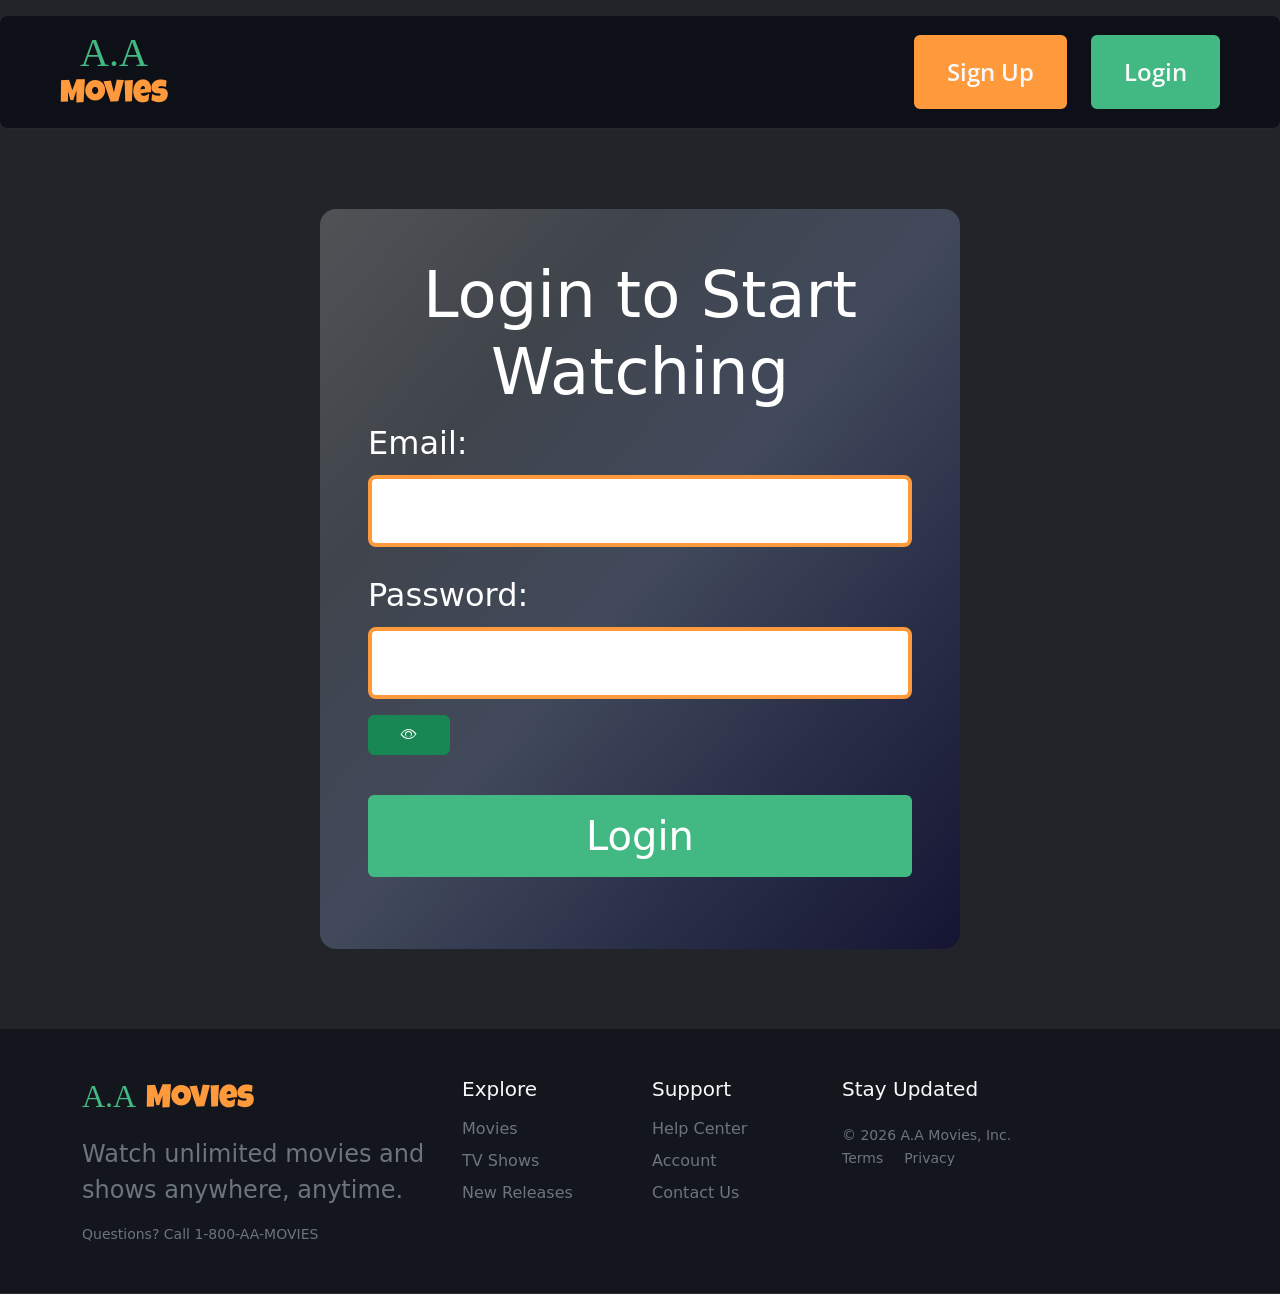
<file: watch-pages/watch-now-admin.html>
<!doctype html>
<html lang="en">
  <head>
    <meta charset="UTF-8" />
    <meta name="viewport" content="width=device-width, initial-scale=1.0" />
    <title>Now Watching:</title>
    <link rel="stylesheet" href="../CSS/bootstrap.min.css" />
    <link rel="stylesheet" href="../watch-pages/watch-now.css" />
    <link
      rel="stylesheet"
      href="https://cdn.jsdelivr.net/npm/bootstrap-icons@1.13.1/font/bootstrap-icons.min.css"
    />
    <link
      rel="apple-touch-icon"
      sizes="180x180"
      href="../favicon_io/apple-touch-icon.png"
    />
    <link
      rel="icon"
      type="image/png"
      sizes="512x512"
      href="../favicon_io/android-chrome-512x512.png"
    />
    <link
      rel="icon"
      type="image/png"
      sizes="192x192"
      href="../favicon_io/android-chrome-192x192.png"
    />
    <link
      rel="icon"
      type="image/png"
      sizes="32x32"
      href="../favicon_io/favicon-32x32.png"
    />
    <link
      rel="icon"
      type="image/png"
      sizes="16x16"
      href="../favicon_io/favicon-16x16.png"
    />
    <link rel="manifest" href="../favicon_io/site.webmanifest" />
    <link rel="icon" type="image/x-icon" href="../favicon_io/favicon.ico" />
  </head>

  <body class="bg-dark text-light">
    <header class="text-center">
      <div class="my-0 rounded-3" id="navigation">
        <!-- <div class="container "> -->
        <nav class="px-lg-5 navbar navbar-expand">
          <div class="container-fluid">
            <!-- Navbar Brand 👇 -->
            <div
              class="navbar-brand text-light text-center d-flex align-items-center"
            >
              <!--  -->
              <!--Desktop Side Nav button  -->
              <button
                onclick="collapseSideNav()"
                id="hamburger"
                class="btn btn-outline-light desktop-view"
                style="font-size: 2.5rem"
              >
                <i class="bi bi-list"></i>
              </button>
              <!--  -->
              <!-- Mobile Side Nav Button -->
              <button
                id="hamburger2"
                class="btn btn-outline-light mobile-view"
                type="button"
                data-bs-toggle="offcanvas"
                data-bs-target="#offcanvasWithBothOptions"
                aria-controls="offcanvasWithBothOptions"
              >
                <i class="bi bi-list"></i>
              </button>
              <div>
                <a class="link-underline link-underline-opacity-0" href="#">
                  <span id="span1" class="h1">A.A</span>
                  <br />
                  <span id="span2" class="h2">Movies</span>
                </a>
              </div>
            </div>
            <!-- Navbar Brand 👆 -->

            <!-- Navbar toggle button👇 -->
            <button
              id="btn-togle"
              class="navbar-toggler"
              type="button"
              data-bs-toggle="collapse"
              data-bs-target="#NavigationBar"
              aria-controls="NavigationBar"
              aria-expanded="false"
              aria-label="Toggle navigation"
            >
              <span class="navbar-toggler-icon"></span>
            </button>
            <!-- Navbar toggle button 👆 -->

            <div class="collapse navbar-collapse" id="NavigationBar">
              <ul class="navbar nav gap-4">
                <li
                  class="nav-item"
                  style="display: flex; flex-direction: column"
                >
                  <i
                    class="bi bi-person-circle"
                  ></i>
                  <p>
                    Admin:<span id="admin-name" style="display: block"></span>
                  </p>
                </li>
                <!-- <button id="b0tton1" class="btn btn-primary b0tton">
                    <a class="nav-link text-light" href="./index.html#Sign-Up">Sign Up</a>
                  </button> -->
                <!-- <li class="nav-item">
                  <button id="b0tton2" class="btn btn-primary b0tton">
                    <a class="nav-link text-light" href="#Log-In" target="blank">Login</a>
                  </button>
                </li> -->
              </ul>
            </div>
          </div>
        </nav>
        <!-- </div> -->
      </div>
    </header>

    <main class="container-fluid row">
      <!-- Side Navigation for Desktop devices👇 -->
      <section class="col desktop-view" id="Side-navigation">
        <ul class="nav flex-column gap-4">
          <li class="nav-item">
            <img
              style="width: 3.44rem"
              src="../Assets/Icons/Home-navigation icons/icons8-add-48.png"
              alt="Home-icon"
            /><span></span
            ><a class="nav-link active" href="../for_admin/addmedia.html"
              >Add New</a
            >
          </li>
          <li class="nav-item">
            <img
              src="../Assets/Icons/Home-navigation icons/icons8-home-50.png"
              alt="Home-icon"
            /><span></span
            ><a class="nav-link active" href="../homepages/admin-home.html"
              >Home</a
            >
          </li>
          <li class="nav-item">
            <img
              src="../Assets/Icons/Home-navigation icons/icons8-search-50.png"
              alt=""
            /><span></span><a class="nav-link" href="#">Search</a>
          </li>
          <li class="nav-item">
            <img
              src="../Assets/Icons/Home-navigation icons/icons8-favorite-folder-50.png"
              alt=""
            /><span></span><a class="nav-link" href="#">Favourites</a>
          </li>
          <li class="nav-item">
            <img
              src="../Assets/Icons/Home-navigation icons/icons8-trending-50.png"
              alt=""
            /><span></span><a class="nav-link" href="#">Trending / Popular</a>
          </li>
          <li class="nav-item">
            <img
              src="../Assets/Icons/Home-navigation icons/icons8-new-50.png"
              alt=""
            /><span></span><a class="nav-link" href="#">New Releases</a>
          </li>

          <li class="nav-item">
            <img
              src="../Assets/Icons/Home-navigation icons/icons8-cinema-50.png"
              alt=""
            /><span></span><a class="nav-link" href="#">Movies</a>
          </li>
          <li class="nav-item">
            <img
              src="../Assets/Icons/Home-navigation icons/icons8-tv-50.png"
              alt=""
            /><span></span><a class="nav-link" href="#">TV Shows / Series</a>
          </li>

          <li class="nav-item">
            <img
              src="../Assets/Icons/Home-navigation icons/icons8-time-machine-50.png"
              alt=""
            /><span></span><a class="nav-link" href="#">History</a>
          </li>
          <li class="nav-item">
            <img
              src="../Assets/Icons/Home-navigation icons/icons8-logout-48.png"
              alt=""
            /><span></span
            ><a class="nav-link" href="#" id="logout-desktop">Logout</a>
          </li>
        </ul>
      </section>
      <!-- Side Navigation for Desktop devices👆 -->

      <!-- Side Navigation for Mobile and tablet devices👇 -->
      <div
        style="width: 75%"
        class="offcanvas offcanvas-start p-0"
        data-bs-scroll="true"
        tabindex="-1"
        id="offcanvasWithBothOptions"
        aria-labelledby="offcanvasWithBothOptionsLabel"
      >
        <div class="offcanvas-header">
          <button
            id="hamburger3"
            class="btn btn-outline-light mobile-view"
            type="button"
            data-bs-toggle="offcanvas"
            data-bs-target="#offcanvasWithBothOptions"
            aria-controls="offcanvasWithBothOptions"
          >
            <i class="bi bi-list"></i>
          </button>
          <!-- <button type="button" class="btn-close" data-bs-dismiss="offcanvas" aria-label="Close"></button> -->
        </div>
        <div class="offcanvas-body p-0">
          <section id="Side-navigation-mobile">
            <ul class="nav flex-column gap-2">
              <li class="nav-item">
                <img
                  style="width: 3.43rem"
                  src="../Assets/Icons/Home-navigation icons/icons8-add-48.png"
                  alt="Home-icon"
                /><span></span
                ><a class="nav-link active" href="../for_admin/addmedia.html"
                  >Add New</a
                >
              </li>
              <li class="nav-item">
                <img
                  src="../Assets/Icons/Home-navigation icons/icons8-home-50.png"
                  alt="Home-icon"
                /><span></span
                ><a class="nav-link active" href="../homepages/admin-home.html"
                  >Home</a
                >
              </li>
              <li class="nav-item">
                <img
                  src="../Assets/Icons/Home-navigation icons/icons8-search-50.png"
                  alt=""
                /><span></span><a class="nav-link" href="#">Search</a>
              </li>
              <li class="nav-item">
                <img
                  src="../Assets/Icons/Home-navigation icons/icons8-favorite-folder-50.png"
                  alt=""
                /><span></span><a class="nav-link" href="#">Favourites</a>
              </li>
              <li class="nav-item">
                <img
                  src="../Assets/Icons/Home-navigation icons/icons8-trending-50.png"
                  alt=""
                /><span></span
                ><a class="nav-link" href="#">Trending / Popular</a>
              </li>
              <li class="nav-item">
                <img
                  src="../Assets/Icons/Home-navigation icons/icons8-new-50.png"
                  alt=""
                /><span></span><a class="nav-link" href="#">New Releases</a>
              </li>

              <li class="nav-item">
                <img
                  src="../Assets/Icons/Home-navigation icons/icons8-cinema-50.png"
                  alt=""
                /><span></span><a class="nav-link" href="#">Movies</a>
              </li>
              <li class="nav-item">
                <img
                  src="../Assets/Icons/Home-navigation icons/icons8-tv-50.png"
                  alt=""
                /><span></span
                ><a class="nav-link" href="#">TV Shows / Series</a>
              </li>
              <li class="nav-item">
                <img
                  src="../Assets/Icons/Home-navigation icons/icons8-logout-48.png"
                  alt=""
                /><span></span
                ><a class="nav-link" href="#" id="logout-mobile">Logout</a>
              </li>

              <li class="nav-item">
                <img
                  src="../Assets/Icons/Home-navigation icons/icons8-time-machine-50.png"
                  alt=""
                /><span></span><a class="nav-link" href="#">History</a>
              </li>
            </ul>
          </section>

          <p>
            Try scrolling the rest of the page to see this option in action.
          </p>
        </div>
      </div>
      <!-- Side Navigation for Mobile and tablet devices👆 -->

      <section class="col-4" id="main-page">
        <div
          class="card text-center rounded-top-4 bg-dark bg-gradient mt-5 mb-5"
          id="Series_or_Movies_thumbnail"
        >
          <img
            id="media-poster"
            src="../Assets/no-picture-placeholder-icon-vector-30386535.jpg"
            class="card-img-top"
            alt=""
          />
          <div class="card-footer text-bg-secondary">
            <h3 id="media-name">?Name?</h3>
          </div>
        </div>

        <!-- Movie or Series Description👇 -->
        <button
          class="btn btn-outline-light"
          type="button"
          data-bs-toggle="collapse"
          data-bs-target="#Description"
          aria-expanded="false"
          aria-controls="Description"
        >
          <h3>Description</h3>
        </button>
        <div class="collapse" id="Description">
          <div
            class="card card-body text-bg-secondary my-4"
            id="collapse_Content_Container"
          >
            <p id="media-description">?Description?</p>

            <p>📺 Type: <span id="media-type"></span></p>
          </div>
        </div>
        <!-- Movie or Series Description👆 -->

        <h1 class="my-3">Now Watching:</h1>

        <div class="card">
          <div class="card-header" id="episode-links">
            <ul class="nav nav-pills" id="pills-tab" role="tablist">
              <!-- Episode 1 link 👇 -->
              <!-- <li class="nav-item" role="presentation">
                <button
                  class="nav-link active"
                  id="Spider-Noir_EP_01"
                  data-bs-toggle="pill"
                  data-bs-target="#Spider-Noir_EP_01_video"
                  type="button"
                  role="tab"
                  aria-controls="Spider-Noir_EP_01_video"
                  aria-selected="true"
                >
                  Ep-1
                </button>
              </li> -->
              <!-- Episode 1 link 👆 -->

              <!-- Episode 2 link 👇 -->
              <!-- <li class="nav-item" role="presentation">
                <button
                  class="nav-link"
                  id="Spider-Noir_EP_02"
                  data-bs-toggle="pill"
                  data-bs-target="#Spider-Noir_EP_02_video"
                  type="button"
                  role="tab"
                  aria-controls="Spider-Noir_EP_02_video"
                  aria-selected="false"
                >
                  Ep-2
                </button>
              </li> -->
              <!-- Episode 2 link 👆 -->
            </ul>
          </div>

          <div class="card-body tab-content" id="video_Container">
            <!-- Episode 1 video 👇 -->
            <!-- <div
              class="tab-pane fade show active"
              id="Spider-Noir_EP_01_video"
              role="tabpanel"
              aria-labelledby="Spider-Noir_EP_01_video-tab"
              tabindex="0"
            >
              <video controls class="lazy-videos">
                <source
                  src="https://opuehplug.store/Spider-Noir%20S01E01%20%28SeriezLoaded.ng%29.mkv"
                  type="video/webm"
                />
              </video>
            </div> -->
            <!-- Episode 1 video 👆 -->

            <!-- Episode 2 video 👇 -->
            <!-- <div
              class="tab-pane fade"
              id="Spider-Noir_EP_02_video"
              role="tabpanel"
              aria-labelledby="Spider-Noir_EP_02_video-tab"
              tabindex="0"
            >
              <video controls class="lazy-videos">
                <source
                  src="https://opuehplug.store/Spider-Noir%20S01E02%20%28SeriezLoaded.ng%29.mkv"
                  type="video/webm"
                />
              </video>
            </div> -->
            <!-- Episode 2 video 👆 -->
          </div>
          <div class="card-footer text-body-secondary">
            <a class="btn btn-primary" href="">Reload</a>
          </div>
        </div>

        <!-- RECOMMENDATION Section 👆👇 -->
        <div class="Recommendations-Section d-flex flex-column">
          <div class="d-flex mt-5 mb-4">
            <h1>Similar To This 📺🍿:</h1>
          </div>

          <div id="Recommendations" class="container-fluid">
            <!--  -->
            <!--  -->
            <!-- Item 1 👇 -->
            <div class="card text-center text-bg-secondary rounded-top-4">
              <a href="./Spider-Noir.html">
                <div class="card-body">
                  <img
                    class="card-img-top rounded-top-4"
                    src="../Assets/Tv shows & Series/Spider-Noir.jpg"
                    alt=""
                  />
                </div>
              </a>
              <a class="card-link" href="./Spider-Noir.html">
                <div class="card-footer">Spider-Noir</div>
              </a>
            </div>
            <!-- Item 1 👆 -->

            <!-- Item 2 👇 -->
            <div class="card text-center text-bg-secondary rounded-top-4">
              <a href="./Spider-Noir.html">
                <div class="card-body">
                  <img
                    class="card-img-top rounded-top-4"
                    src="../Assets/Tv shows & Series/Spider-Noir.jpg"
                    alt=""
                  />
                </div>
              </a>
              <a class="card-link" href="./Spider-Noir.html">
                <div class="card-footer">Spider-Noir</div>
              </a>
            </div>
            <!-- Item 2 👆 -->

            <!-- Item 3 👇 -->
            <div class="card text-center text-bg-secondary rounded-top-4">
              <a href="./Spider-Noir.html">
                <div class="card-body">
                  <img
                    class="card-img-top rounded-top-4"
                    src="../Assets/Tv shows & Series/Spider-Noir.jpg"
                    alt=""
                  />
                </div>
              </a>
              <a class="card-link" href="./Spider-Noir.html">
                <div class="card-footer">Spider-Noir</div>
              </a>
            </div>
            <!-- Item 3 👆 -->

            <!-- Item 4 👇 -->
            <div class="card text-center text-bg-secondary rounded-top-4">
              <a href="./Spider-Noir.html">
                <div class="card-body">
                  <img
                    class="card-img-top rounded-top-4"
                    src="../Assets/Tv shows & Series/Spider-Noir.jpg"
                    alt=""
                  />
                </div>
              </a>
              <a class="card-link" href="./Spider-Noir.html">
                <div class="card-footer">Spider-Noir</div>
              </a>
            </div>
            <!-- Item 4 👆 -->

            <!-- Item 5 👇 -->
            <div class="card text-center text-bg-secondary rounded-top-4">
              <a href="./Spider-Noir.html">
                <div class="card-body">
                  <img
                    class="card-img-top rounded-top-4"
                    src="../Assets/Tv shows & Series/Spider-Noir.jpg"
                    alt=""
                  />
                </div>
              </a>
              <a class="card-link" href="./Spider-Noir.html">
                <div class="card-footer">Spider-Noir</div>
              </a>
            </div>
            <!-- Item 5 👆 -->

            <!-- Item 6 👇 -->
            <div class="card text-center text-bg-secondary rounded-top-4">
              <a href="./Spider-Noir.html">
                <div class="card-body">
                  <img
                    class="card-img-top rounded-top-4"
                    src="../Assets/Tv shows & Series/Spider-Noir.jpg"
                    alt=""
                  />
                </div>
              </a>
              <a class="card-link" href="./Spider-Noir.html">
                <div class="card-footer">Spider-Noir</div>
              </a>
            </div>
            <!-- Item 6 👆 -->

            <!-- Item 7 👇 -->
            <div class="card text-center text-bg-secondary rounded-top-4">
              <a href="./Spider-Noir.html">
                <div class="card-body">
                  <img
                    class="card-img-top rounded-top-4"
                    src="../Assets/Tv shows & Series/Spider-Noir.jpg"
                    alt=""
                  />
                </div>
              </a>
              <a class="card-link" href="./Spider-Noir.html">
                <div class="card-footer">Spider-Noir</div>
              </a>
            </div>
            <!-- Item 7 👆 -->

            <!-- Item 8 👇 -->
            <div class="card text-center text-bg-secondary rounded-top-4">
              <a href="./Spider-Noir.html">
                <div class="card-body">
                  <img
                    class="card-img-top rounded-top-4"
                    src="../Assets/Tv shows & Series/Spider-Noir.jpg"
                    alt=""
                  />
                </div>
              </a>
              <a class="card-link" href="./Spider-Noir.html">
                <div class="card-footer">Spider-Noir</div>
              </a>
            </div>
            <!-- Item 8 👆 -->

            <!-- Item 9 👇 -->
            <div class="card text-center text-bg-secondary rounded-top-4">
              <a href="./Spider-Noir.html">
                <div class="card-body">
                  <img
                    class="card-img-top rounded-top-4"
                    src="../Assets/Tv shows & Series/Spider-Noir.jpg"
                    alt=""
                  />
                </div>
              </a>
              <a class="card-link" href="./Spider-Noir.html">
                <div class="card-footer">Spider-Noir</div>
              </a>
            </div>
            <!-- Item 9 👆 -->

            <!-- Item 10 👇 -->
            <div class="card text-center text-bg-secondary rounded-top-4">
              <a href="./Spider-Noir.html">
                <div class="card-body">
                  <img
                    class="card-img-top rounded-top-4"
                    src="../Assets/Tv shows & Series/Spider-Noir.jpg"
                    alt=""
                  />
                </div>
              </a>
              <a class="card-link" href="./Spider-Noir.html">
                <div class="card-footer">Spider-Noir</div>
              </a>
            </div>
            <!-- Item 10 👆 -->

            <!-- Item 11 👇 -->
            <div class="card text-center text-bg-secondary rounded-top-4">
              <a href="./Spider-Noir.html">
                <div class="card-body">
                  <img
                    class="card-img-top rounded-top-4"
                    src="../Assets/Tv shows & Series/Spider-Noir.jpg"
                    alt=""
                  />
                </div>
              </a>
              <a class="card-link" href="./Spider-Noir.html">
                <div class="card-footer">Spider-Noir</div>
              </a>
            </div>
            <!-- Item 11 👆 -->

            <!-- Item 12 👇 -->
            <div class="card text-center text-bg-secondary rounded-top-4">
              <a href="./Spider-Noir.html">
                <div class="card-body">
                  <img
                    class="card-img-top rounded-top-4"
                    src="../Assets/Tv shows & Series/Spider-Noir.jpg"
                    alt=""
                  />
                </div>
              </a>
              <a class="card-link" href="./Spider-Noir.html">
                <div class="card-footer">Spider-Noir</div>
              </a>
            </div>
            <!-- Item 12 👆 -->

            <!-- Item 13 👇 -->

            <button
              class="ShowMore btn btn-secondary rounded-4"
              id="FindMore-btn3"
            >
              Find More
            </button>
            <!-- Item 13 👆 -->
          </div>
        </div>
        <!-- RECOMMENDATION Section 👆👇 -->
      </section>

      <section class="col-12 col-lg-3" id="comment-column">
        <h1 class="mt-5 mb-4">Media Control Panel:</h1>

        <form action="" id="edit-media-form">
          <div class="edit-inputs" id="poster-input">
            <label for="poster">Poster:</label>
            <input id="poster" type="text" autocomplete="on" />
            <p class="error" id="poster-err"></p>
          </div>

          <div class="edit-inputs" id="name-input">
            <label for="name">Name:</label>
            <input id="name" type="text" autocomplete="on" />
            <p class="error" id="name-err"></p>
          </div>
          <div class="edit-inputs" id="description-input">
            <label for="description">Description:</label>
            <textarea name="description" id="description"></textarea>
            <!-- <input id="description" type="text" autocomplete="on" /> -->
            <p class="error" id="description-err"></p>
          </div>

          <div class="edit-inputs" id="type-input">
            <label for="edit-type">Type:</label>
            <select name="edit-type" id="edit-type">
              <option value="" selected disabled>-- Choose an option --</option>
              <option value="Movie">Movie</option>
              <option value="Series">Series</option>
            </select>
            <p class="error" id="type-err"></p>
          </div>
          <div id="episode-header">
            <h2 class="mb-0">Episodes:</h2>
            <button class="btn btn-success" id="add-episode">Add</button>
            <button class="btn btn-danger" id="delete-episode">Del</button>
          </div>

          <div id="episode-list" class="bg-dark text-light">
            <!-- <div class="episode">
              <label for="episode1"
                >ep <span class="episode-number">1</span>:</label
              >
              <input id="episode1" type="text" />
            </div> -->
          </div>

          <button id="edit" class="btn btn-success my-1 my-md-4">
            <span role="status">Edit</span>
            <span
              id="bootstrapLoading"
              class="spinner-border spinner-border"
              aria-hidden="true"
              style="width: 3rem; height: 3rem; display: none"
            ></span>
          </button>
          <button id="delete" class="btn btn-danger my-1 my-md-4">
            <span role="status">Delete</span>
            <span
              id="bootstrapLoading2"
              class="spinner-border spinner-border"
              aria-hidden="true"
              style="width: 3rem; height: 3rem; display: none"
            ></span>
          </button>
        </form>
      </section>
    </main>

    <footer id="footer" class="text-light py-5 mt-0">
      <div class="container">
        <div class="row gy-4">
          <!-- Brand & Contact -->
          <div class="col-md-4">
            <h2 class="text-primary mb-3">
              <span class="span1">A.A</span> <span class="span2">Movies</span>
            </h2>
            <p class="text-secondary">
              Watch unlimited movies and shows anywhere, anytime.
            </p>
            <p class="small text-secondary mt-3">
              Questions? Call 1-800-AA-MOVIES
            </p>
          </div>

          <!-- Links Column 1 -->
          <div class="col-6 col-md-2">
            <h5 class="mb-3">Explore</h5>
            <ul class="nav flex-column gap-2">
              <li class="nav-item">
                <a href="#" class="nav-link p-0 text-secondary">Movies</a>
              </li>
              <li class="nav-item">
                <a href="#" class="nav-link p-0 text-secondary">TV Shows</a>
              </li>
              <li class="nav-item">
                <a href="#" class="nav-link p-0 text-secondary">New Releases</a>
              </li>
            </ul>
          </div>

          <!-- Links Column 2 -->
          <div class="col-6 col-md-2">
            <h5 class="mb-3">Support</h5>
            <ul class="nav flex-column gap-2">
              <li class="nav-item">
                <a href="#FAQ" class="nav-link p-0 text-secondary"
                  >Help Center</a
                >
              </li>
              <li class="nav-item">
                <a href="#" class="nav-link p-0 text-secondary">Account</a>
              </li>
              <li class="nav-item">
                <a href="#" class="nav-link p-0 text-secondary">Contact Us</a>
              </li>
            </ul>
          </div>

          <!-- Newsletter/Legal -->
          <div class="col-md-4">
            <h5 class="mb-3">Stay Updated</h5>
            <!-- <div class="input-group mb-3">
                              <input
                                type="email"
                                class="form-control bg-dark text-light border-secondary"
                                placeholder="Email address"
                              />
                              <button class="btn btn-primary" type="button">Subscribe</button>
                            </div> -->
            <div class="mt-4">
              <p class="small text-secondary mb-0">© 2026 A.A Movies, Inc.</p>
              <a href="#" class="small text-secondary me-3 text-decoration-none"
                >Terms</a
              >
              <a href="#" class="small text-secondary text-decoration-none"
                >Privacy</a
              >
            </div>
          </div>
        </div>
      </div>
    </footer>

    <script src="../for_admin/refresh-access-token.js"></script>
    <script src="../JS/bootstrap.min.js"></script>
    <script src="../for_admin/fetch-admin.js"></script>
    <script src="../watch-pages/watch-now-admin.js"></script>
    <script src="../homepages/side-navigation.js"></script>
  </body>
</html>
<!-- <video width="640" height="360" controls>
<source src="https://vikingfile.com/d/LaLMKSEBlc/Spider-Noir%20S01E01%20%28SeriezLoaded.ng%29.mkv"
type="video/webm">
</video> -->
</file>
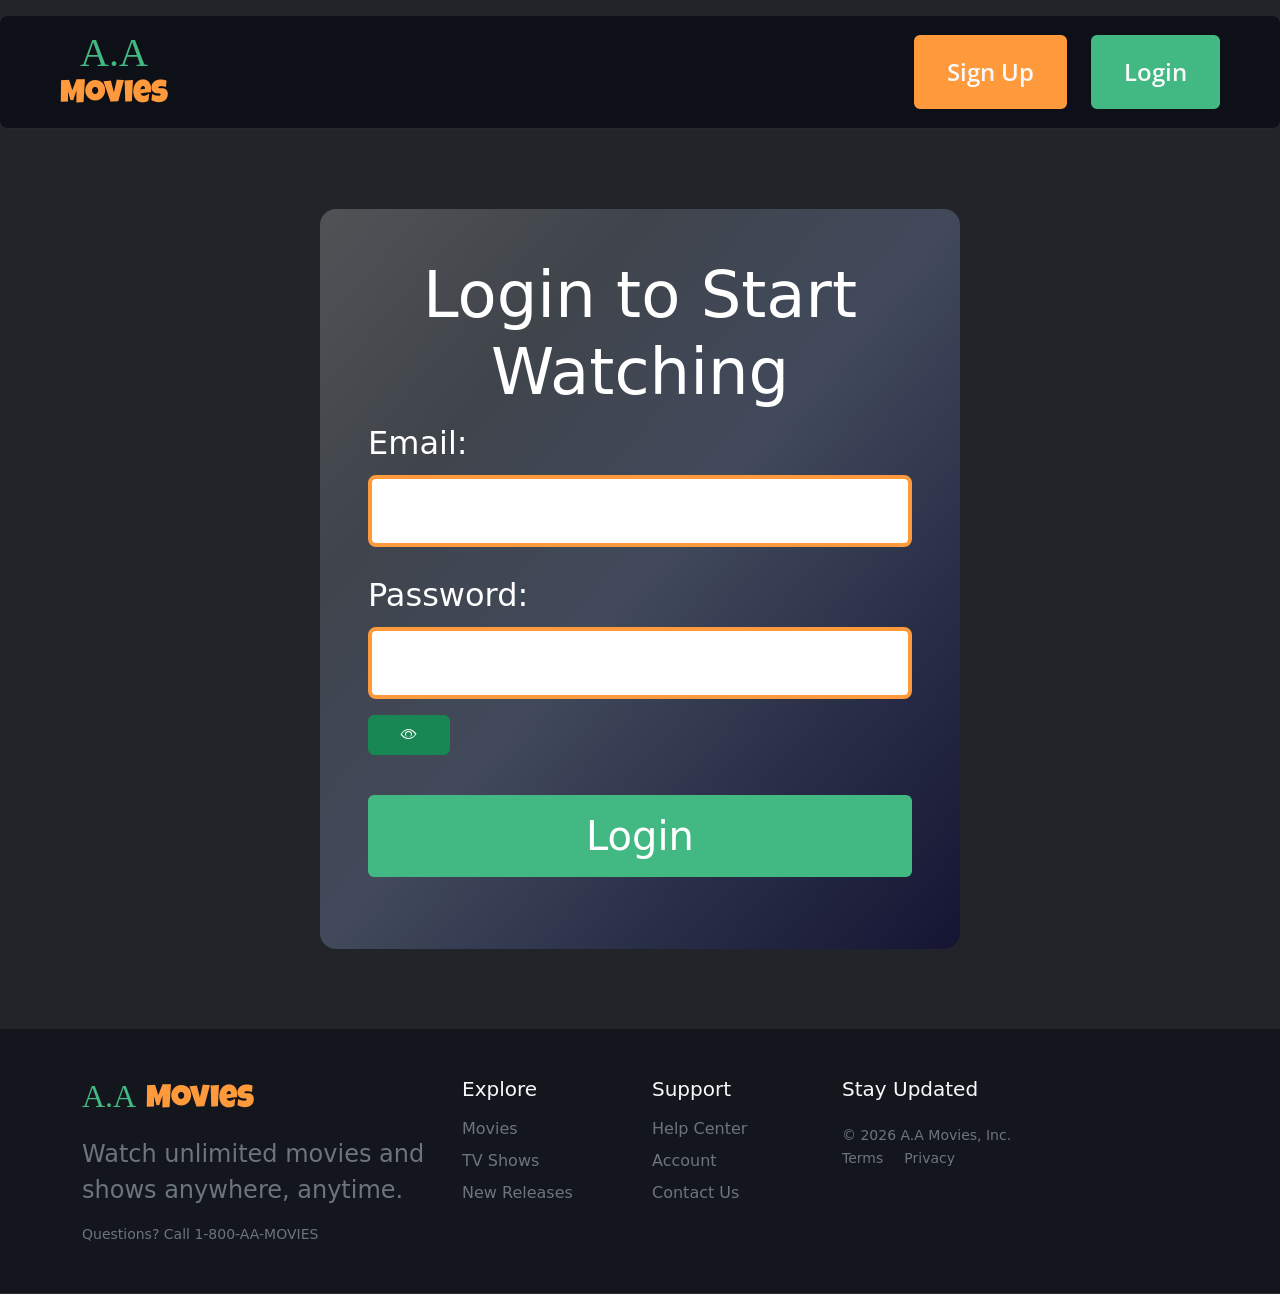
<file: watch-pages/watch-now.html>
<!doctype html>
<html lang="en">
  <head>
    <meta charset="UTF-8" />
    <meta name="viewport" content="width=device-width, initial-scale=1.0" />
    <title>Now Watching: <span></span></title>
    <link rel="stylesheet" href="../CSS/bootstrap.min.css" />
    <link rel="stylesheet" href="../watch-pages/watch-now.css" />
    <link
      rel="stylesheet"
      href="https://cdn.jsdelivr.net/npm/bootstrap-icons@1.13.1/font/bootstrap-icons.min.css"
    />
    <link
      rel="apple-touch-icon"
      sizes="180x180"
      href="../favicon_io/apple-touch-icon.png"
    />
    <link
      rel="icon"
      type="image/png"
      sizes="512x512"
      href="../favicon_io/android-chrome-512x512.png"
    />
    <link
      rel="icon"
      type="image/png"
      sizes="192x192"
      href="../favicon_io/android-chrome-192x192.png"
    />
    <link
      rel="icon"
      type="image/png"
      sizes="32x32"
      href="../favicon_io/favicon-32x32.png"
    />
    <link
      rel="icon"
      type="image/png"
      sizes="16x16"
      href="../favicon_io/favicon-16x16.png"
    />
    <link rel="manifest" href="../favicon_io/site.webmanifest" />
    <link rel="icon" type="image/x-icon" href="../favicon_io/favicon.ico" />
  </head>

  <body class="bg-dark text-light">
    <header class="text-center">
      <div class="my-0 rounded-3" id="navigation">
        <!-- <div class="container "> -->
        <nav class="px-lg-5 navbar navbar-expand">
          <div class="container-fluid">
            <!-- Navbar Brand 👇 -->
            <div
              class="navbar-brand text-light text-center d-flex align-items-center"
            >
              <!--  -->
              <!--Desktop Side Nav button  -->
              <button
                onclick="collapseSideNav()"
                id="hamburger"
                class="btn btn-outline-light desktop-view"
                style="font-size: 2.5rem"
              >
                <i class="bi bi-list"></i>
              </button>
              <!--  -->
              <!-- Mobile Side Nav Button -->
              <button
                id="hamburger2"
                class="btn btn-outline-light mobile-view"
                type="button"
                data-bs-toggle="offcanvas"
                data-bs-target="#offcanvasWithBothOptions"
                aria-controls="offcanvasWithBothOptions"
              >
                <i class="bi bi-list"></i>
              </button>
              <div>
                <a class="link-underline link-underline-opacity-0" href="#">
                  <span id="span1" class="h1">A.A</span>
                  <br />
                  <span id="span2" class="h2">Movies</span>
                </a>
              </div>
            </div>
            <!-- Navbar Brand 👆 -->

            <!-- Navbar toggle button👇 -->
            <button
              id="btn-togle"
              class="navbar-toggler"
              type="button"
              data-bs-toggle="collapse"
              data-bs-target="#NavigationBar"
              aria-controls="NavigationBar"
              aria-expanded="false"
              aria-label="Toggle navigation"
            >
              <span class="navbar-toggler-icon"></span>
            </button>
            <!-- Navbar toggle button 👆 -->

            <div class="collapse navbar-collapse" id="NavigationBar">
              <ul class="navbar nav gap-4">
                <li
                  class="nav-item"
                  style="display: flex; flex-direction: column"
                >
                  <i class="bi bi-person-circle"></i>
                  <h3>
                    User<span id="user-name" style="display: block"></span>
                  </h3>
                </li>
                <!-- <button id="b0tton1" class="btn btn-primary b0tton">
                    <a class="nav-link text-light" href="./index.html#Sign-Up">Sign Up</a>
                  </button> -->
                <!-- <li class="nav-item">
                  <button id="b0tton2" class="btn btn-primary b0tton">
                    <a class="nav-link text-light" href="#Log-In" target="blank">Login</a>
                  </button>
                </li> -->
              </ul>
            </div>
          </div>
        </nav>
        <!-- </div> -->
      </div>
    </header>

    <main class="container-fluid row">
      <!-- Side Navigation for Desktop devices👇 -->
      <section class="col desktop-view" id="Side-navigation">
        <ul class="nav flex-column gap-4">
          <li class="nav-item">
            <img
              src="../Assets/Icons/Home-navigation icons/icons8-home-50.png"
              alt="Home-icon"
            /><span></span
            ><a class="nav-link active" href="../homepages/home.html">Home</a>
          </li>
          <li class="nav-item">
            <img
              src="../Assets/Icons/Home-navigation icons/icons8-search-50.png"
              alt=""
            /><span></span><a class="nav-link" href="#">Search</a>
          </li>
          <li class="nav-item">
            <img
              src="../Assets/Icons/Home-navigation icons/icons8-favorite-folder-50.png"
              alt=""
            /><span></span><a class="nav-link" href="#">Favourites</a>
          </li>
          <li class="nav-item">
            <img
              src="../Assets/Icons/Home-navigation icons/icons8-trending-50.png"
              alt=""
            /><span></span><a class="nav-link" href="#">Trending / Popular</a>
          </li>
          <li class="nav-item">
            <img
              src="../Assets/Icons/Home-navigation icons/icons8-new-50.png"
              alt=""
            /><span></span><a class="nav-link" href="#">New Releases</a>
          </li>

          <li class="nav-item">
            <img
              src="../Assets/Icons/Home-navigation icons/icons8-cinema-50.png"
              alt=""
            /><span></span><a class="nav-link" href="#">Movies</a>
          </li>
          <li class="nav-item">
            <img
              src="../Assets/Icons/Home-navigation icons/icons8-tv-50.png"
              alt=""
            /><span></span><a class="nav-link" href="#">TV Shows / Series</a>
          </li>

          <li class="nav-item">
            <img
              src="../Assets/Icons/Home-navigation icons/icons8-time-machine-50.png"
              alt=""
            /><span></span><a class="nav-link" href="#">History</a>
          </li>
          <li class="nav-item">
            <img
              src="../Assets/Icons/Home-navigation icons/icons8-logout-48.png"
              alt=""
            /><span></span
            ><a class="nav-link" href="#" id="logout-desktop">Logout</a>
          </li>
        </ul>
      </section>
      <!-- Side Navigation for Desktop devices👆 -->

      <!-- Side Navigation for Mobile and tablet devices👇 -->
      <div
        style="width: 75%"
        class="offcanvas offcanvas-start p-0"
        data-bs-scroll="true"
        tabindex="-1"
        id="offcanvasWithBothOptions"
        aria-labelledby="offcanvasWithBothOptionsLabel"
      >
        <div class="offcanvas-header">
          <button
            id="hamburger3"
            class="btn btn-outline-light mobile-view"
            type="button"
            data-bs-toggle="offcanvas"
            data-bs-target="#offcanvasWithBothOptions"
            aria-controls="offcanvasWithBothOptions"
          >
            <i class="bi bi-list"></i>
          </button>
          <!-- <button type="button" class="btn-close" data-bs-dismiss="offcanvas" aria-label="Close"></button> -->
        </div>
        <div class="offcanvas-body p-0">
          <section id="Side-navigation-mobile">
            <ul class="nav flex-column gap-2">
              <li class="nav-item">
                <img
                  src="../Assets/Icons/Home-navigation icons/icons8-home-50.png"
                  alt="Home-icon"
                /><span></span
                ><a class="nav-link active" href="../homepages/home.html"
                  >Home</a
                >
              </li>
              <li class="nav-item">
                <img
                  src="../Assets/Icons/Home-navigation icons/icons8-search-50.png"
                  alt=""
                /><span></span><a class="nav-link" href="#">Search</a>
              </li>
              <li class="nav-item">
                <img
                  src="../Assets/Icons/Home-navigation icons/icons8-favorite-folder-50.png"
                  alt=""
                /><span></span><a class="nav-link" href="#">Favourites</a>
              </li>
              <li class="nav-item">
                <img
                  src="../Assets/Icons/Home-navigation icons/icons8-trending-50.png"
                  alt=""
                /><span></span
                ><a class="nav-link" href="#">Trending / Popular</a>
              </li>
              <li class="nav-item">
                <img
                  src="../Assets/Icons/Home-navigation icons/icons8-new-50.png"
                  alt=""
                /><span></span><a class="nav-link" href="#">New Releases</a>
              </li>

              <li class="nav-item">
                <img
                  src="../Assets/Icons/Home-navigation icons/icons8-cinema-50.png"
                  alt=""
                /><span></span><a class="nav-link" href="#">Movies</a>
              </li>
              <li class="nav-item">
                <img
                  src="../Assets/Icons/Home-navigation icons/icons8-tv-50.png"
                  alt=""
                /><span></span
                ><a class="nav-link" href="#">TV Shows / Series</a>
              </li>
              <li class="nav-item">
                <img
                  src="../Assets/Icons/Home-navigation icons/icons8-logout-48.png"
                  alt=""
                /><span></span
                ><a class="nav-link" href="#" id="logout-mobile">Logout</a>
              </li>
              <li class="nav-item">
                <img
                  src="../Assets/Icons/Home-navigation icons/icons8-time-machine-50.png"
                  alt=""
                /><span></span><a class="nav-link" href="#">History</a>
              </li>
            </ul>
          </section>

          <p>
            Try scrolling the rest of the page to see this option in action.
          </p>
        </div>
      </div>
      <!-- Side Navigation for Mobile and tablet devices👆 -->

      <section class="col-4" id="main-page">
        <div
          class="card text-center rounded-top-4 bg-dark bg-gradient mt-5 mb-5"
          id="Series_or_Movies_thumbnail"
        >
          <img
            id="media-poster"
            src="../Assets/no-picture-placeholder-icon-vector-30386535.jpg"
            class="card-img-top"
            alt=""
          />
          <div class="card-footer text-bg-secondary">
            <h3 id="media-name">?Name?</h3>
          </div>
        </div>

        <!-- Movie or Series Description👇 -->
        <button
          class="btn btn-outline-light"
          type="button"
          data-bs-toggle="collapse"
          data-bs-target="#Description"
          aria-expanded="false"
          aria-controls="Description"
        >
          <h3>Description</h3>
        </button>
        <div class="collapse" id="Description">
          <div
            class="card card-body text-bg-secondary my-4"
            id="collapse_Content_Container"
          >
            <p id="media-description">?Description?</p>

            <p>📺 Type: <span id="media-type"></span></p>
          </div>
        </div>
        <!-- Movie or Series Description👆 -->

        <h1 class="my-3">Now Watching:</h1>

        <div class="card">
          <div class="card-header" id="episode-links">
            <ul class="nav nav-pills" id="pills-tab" role="tablist">
              <!-- Episode 1 link 👇 -->
              <!-- <li class="nav-item" role="presentation">
                <button
                  class="nav-link active"
                  id="Spider-Noir_EP_01"
                  data-bs-toggle="pill"
                  data-bs-target="#Spider-Noir_EP_01_video"
                  type="button"
                  role="tab"
                  aria-controls="Spider-Noir_EP_01_video"
                  aria-selected="true"
                >
                  Ep-1
                </button>
              </li> -->
              <!-- Episode 1 link 👆 -->

              <!-- Episode 2 link 👇 -->
              <!-- <li class="nav-item" role="presentation">
                <button
                  class="nav-link"
                  id="Spider-Noir_EP_02"
                  data-bs-toggle="pill"
                  data-bs-target="#Spider-Noir_EP_02_video"
                  type="button"
                  role="tab"
                  aria-controls="Spider-Noir_EP_02_video"
                  aria-selected="false"
                >
                  Ep-2
                </button>
              </li> -->
              <!-- Episode 2 link 👆 -->
            </ul>
          </div>

          <div class="card-body tab-content" id="video_Container">
            <!-- Episode 1 video 👇 -->
            <!-- <div
              class="tab-pane fade show active"
              id="Spider-Noir_EP_01_video"
              role="tabpanel"
              aria-labelledby="Spider-Noir_EP_01_video-tab"
              tabindex="0"
            >
              <video controls class="lazy-videos">
                <source
                  src="https://opuehplug.store/Spider-Noir%20S01E01%20%28SeriezLoaded.ng%29.mkv"
                  type="video/webm"
                />
              </video>
            </div> -->
            <!-- Episode 1 video 👆 -->

            <!-- Episode 2 video 👇 -->
            <!-- <div
              class="tab-pane fade"
              id="Spider-Noir_EP_02_video"
              role="tabpanel"
              aria-labelledby="Spider-Noir_EP_02_video-tab"
              tabindex="0"
            >
              <video controls class="lazy-videos">
                <source
                  src="https://opuehplug.store/Spider-Noir%20S01E02%20%28SeriezLoaded.ng%29.mkv"
                  type="video/webm"
                />
              </video>
            </div> -->
            <!-- Episode 2 video 👆 -->
          </div>
          <div class="card-footer text-body-secondary">
            <a class="btn btn-primary" href="">Reload</a>
          </div>
        </div>

        <!-- RECOMMENDATION Section 👆👇 -->
        <div class="Recommendations-Section d-flex flex-column">
          <div class="d-flex mt-5 mb-4">
            <h1>Similar To This 📺🍿:</h1>
          </div>

          <div id="Recommendations" class="container-fluid">
            <!--  -->
            <!--  -->
            <!-- Item 1 👇 -->
            <div class="card text-center text-bg-secondary rounded-top-4">
              <a href="./Spider-Noir.html">
                <div class="card-body">
                  <img
                    class="card-img-top rounded-top-4"
                    src="../Assets/Tv shows & Series/Spider-Noir.jpg"
                    alt=""
                  />
                </div>
              </a>
              <a class="card-link" href="./Spider-Noir.html">
                <div class="card-footer">Spider-Noir</div>
              </a>
            </div>
            <!-- Item 1 👆 -->

            <!-- Item 2 👇 -->
            <div class="card text-center text-bg-secondary rounded-top-4">
              <a href="./Spider-Noir.html">
                <div class="card-body">
                  <img
                    class="card-img-top rounded-top-4"
                    src="../Assets/Tv shows & Series/Spider-Noir.jpg"
                    alt=""
                  />
                </div>
              </a>
              <a class="card-link" href="./Spider-Noir.html">
                <div class="card-footer">Spider-Noir</div>
              </a>
            </div>
            <!-- Item 2 👆 -->

            <!-- Item 3 👇 -->
            <div class="card text-center text-bg-secondary rounded-top-4">
              <a href="./Spider-Noir.html">
                <div class="card-body">
                  <img
                    class="card-img-top rounded-top-4"
                    src="../Assets/Tv shows & Series/Spider-Noir.jpg"
                    alt=""
                  />
                </div>
              </a>
              <a class="card-link" href="./Spider-Noir.html">
                <div class="card-footer">Spider-Noir</div>
              </a>
            </div>
            <!-- Item 3 👆 -->

            <!-- Item 4 👇 -->
            <div class="card text-center text-bg-secondary rounded-top-4">
              <a href="./Spider-Noir.html">
                <div class="card-body">
                  <img
                    class="card-img-top rounded-top-4"
                    src="../Assets/Tv shows & Series/Spider-Noir.jpg"
                    alt=""
                  />
                </div>
              </a>
              <a class="card-link" href="./Spider-Noir.html">
                <div class="card-footer">Spider-Noir</div>
              </a>
            </div>
            <!-- Item 4 👆 -->

            <!-- Item 5 👇 -->
            <div class="card text-center text-bg-secondary rounded-top-4">
              <a href="./Spider-Noir.html">
                <div class="card-body">
                  <img
                    class="card-img-top rounded-top-4"
                    src="../Assets/Tv shows & Series/Spider-Noir.jpg"
                    alt=""
                  />
                </div>
              </a>
              <a class="card-link" href="./Spider-Noir.html">
                <div class="card-footer">Spider-Noir</div>
              </a>
            </div>
            <!-- Item 5 👆 -->

            <!-- Item 6 👇 -->
            <div class="card text-center text-bg-secondary rounded-top-4">
              <a href="./Spider-Noir.html">
                <div class="card-body">
                  <img
                    class="card-img-top rounded-top-4"
                    src="../Assets/Tv shows & Series/Spider-Noir.jpg"
                    alt=""
                  />
                </div>
              </a>
              <a class="card-link" href="./Spider-Noir.html">
                <div class="card-footer">Spider-Noir</div>
              </a>
            </div>
            <!-- Item 6 👆 -->

            <!-- Item 7 👇 -->
            <div class="card text-center text-bg-secondary rounded-top-4">
              <a href="./Spider-Noir.html">
                <div class="card-body">
                  <img
                    class="card-img-top rounded-top-4"
                    src="../Assets/Tv shows & Series/Spider-Noir.jpg"
                    alt=""
                  />
                </div>
              </a>
              <a class="card-link" href="./Spider-Noir.html">
                <div class="card-footer">Spider-Noir</div>
              </a>
            </div>
            <!-- Item 7 👆 -->

            <!-- Item 8 👇 -->
            <div class="card text-center text-bg-secondary rounded-top-4">
              <a href="./Spider-Noir.html">
                <div class="card-body">
                  <img
                    class="card-img-top rounded-top-4"
                    src="../Assets/Tv shows & Series/Spider-Noir.jpg"
                    alt=""
                  />
                </div>
              </a>
              <a class="card-link" href="./Spider-Noir.html">
                <div class="card-footer">Spider-Noir</div>
              </a>
            </div>
            <!-- Item 8 👆 -->

            <!-- Item 9 👇 -->
            <div class="card text-center text-bg-secondary rounded-top-4">
              <a href="./Spider-Noir.html">
                <div class="card-body">
                  <img
                    class="card-img-top rounded-top-4"
                    src="../Assets/Tv shows & Series/Spider-Noir.jpg"
                    alt=""
                  />
                </div>
              </a>
              <a class="card-link" href="./Spider-Noir.html">
                <div class="card-footer">Spider-Noir</div>
              </a>
            </div>
            <!-- Item 9 👆 -->

            <!-- Item 10 👇 -->
            <div class="card text-center text-bg-secondary rounded-top-4">
              <a href="./Spider-Noir.html">
                <div class="card-body">
                  <img
                    class="card-img-top rounded-top-4"
                    src="../Assets/Tv shows & Series/Spider-Noir.jpg"
                    alt=""
                  />
                </div>
              </a>
              <a class="card-link" href="./Spider-Noir.html">
                <div class="card-footer">Spider-Noir</div>
              </a>
            </div>
            <!-- Item 10 👆 -->

            <!-- Item 11 👇 -->
            <div class="card text-center text-bg-secondary rounded-top-4">
              <a href="./Spider-Noir.html">
                <div class="card-body">
                  <img
                    class="card-img-top rounded-top-4"
                    src="../Assets/Tv shows & Series/Spider-Noir.jpg"
                    alt=""
                  />
                </div>
              </a>
              <a class="card-link" href="./Spider-Noir.html">
                <div class="card-footer">Spider-Noir</div>
              </a>
            </div>
            <!-- Item 11 👆 -->

            <!-- Item 12 👇 -->
            <div class="card text-center text-bg-secondary rounded-top-4">
              <a href="./Spider-Noir.html">
                <div class="card-body">
                  <img
                    class="card-img-top rounded-top-4"
                    src="../Assets/Tv shows & Series/Spider-Noir.jpg"
                    alt=""
                  />
                </div>
              </a>
              <a class="card-link" href="./Spider-Noir.html">
                <div class="card-footer">Spider-Noir</div>
              </a>
            </div>
            <!-- Item 12 👆 -->

            <!-- Item 13 👇 -->

            <button
              class="ShowMore btn btn-secondary rounded-4"
              id="FindMore-btn3"
            >
              Find More
            </button>
            <!-- Item 13 👆 -->
          </div>
        </div>
        <!-- RECOMMENDATION Section 👆👇 -->
      </section>

      <section class="col-12 col-lg-2" id="comment-column">
        <h1 class="mt-5 mb-4">Comment Section:</h1>

        <form action="" class="d-flex flex-column" id="comment-form">
          <label for="username">UserName</label>
          <input class="mb-4" type="text" id="username" name="username" />

          <label for="comment">Comment</label>
          <textarea name="comment" id="comment"></textarea>

          <button class="btn btn-primary w-50 my-4" type="submit">Post</button>
        </form>
      </section>
    </main>

    <footer id="footer" class="text-light py-5 mt-0">
      <div class="container">
        <div class="row gy-4">
          <!-- Brand & Contact -->
          <div class="col-md-4">
            <h2 class="text-primary mb-3">
              <span class="span1">A.A</span> <span class="span2">Movies</span>
            </h2>
            <p class="text-secondary">
              Watch unlimited movies and shows anywhere, anytime.
            </p>
            <p class="small text-secondary mt-3">
              Questions? Call 1-800-AA-MOVIES
            </p>
          </div>

          <!-- Links Column 1 -->
          <div class="col-6 col-md-2">
            <h5 class="mb-3">Explore</h5>
            <ul class="nav flex-column gap-2">
              <li class="nav-item">
                <a href="#" class="nav-link p-0 text-secondary">Movies</a>
              </li>
              <li class="nav-item">
                <a href="#" class="nav-link p-0 text-secondary">TV Shows</a>
              </li>
              <li class="nav-item">
                <a href="#" class="nav-link p-0 text-secondary">New Releases</a>
              </li>
            </ul>
          </div>

          <!-- Links Column 2 -->
          <div class="col-6 col-md-2">
            <h5 class="mb-3">Support</h5>
            <ul class="nav flex-column gap-2">
              <li class="nav-item">
                <a href="#FAQ" class="nav-link p-0 text-secondary"
                  >Help Center</a
                >
              </li>
              <li class="nav-item">
                <a href="#" class="nav-link p-0 text-secondary">Account</a>
              </li>
              <li class="nav-item">
                <a href="#" class="nav-link p-0 text-secondary">Contact Us</a>
              </li>
            </ul>
          </div>

          <!-- Newsletter/Legal -->
          <div class="col-md-4">
            <h5 class="mb-3">Stay Updated</h5>
            <!-- <div class="input-group mb-3">
                              <input
                                type="email"
                                class="form-control bg-dark text-light border-secondary"
                                placeholder="Email address"
                              />
                              <button class="btn btn-primary" type="button">Subscribe</button>
                            </div> -->
            <div class="mt-4">
              <p class="small text-secondary mb-0">© 2026 A.A Movies, Inc.</p>
              <a href="#" class="small text-secondary me-3 text-decoration-none"
                >Terms</a
              >
              <a href="#" class="small text-secondary text-decoration-none"
                >Privacy</a
              >
            </div>
          </div>
        </div>
      </div>
    </footer>
    <script src="../for_admin/refresh-access-token.js"></script>
    <script src="../watch-pages/watch-now.js"></script>
    <script src="../JS/bootstrap.min.js"></script>
    <script src="../homepages/side-navigation.js"></script>
  </body>
</html>
<!-- <video width="640" height="360" controls>
<source src="https://vikingfile.com/d/LaLMKSEBlc/Spider-Noir%20S01E01%20%28SeriezLoaded.ng%29.mkv"
type="video/webm">
</video> -->
</file>
<file: landing_page.css>
@import url("https://fonts.googleapis.com/css2?family=Luckiest+Guy&family=Mountains+of+Christmas:wght@400;700&display=swap");
@import url("https://fonts.googleapis.com/css2?family=Open+Sans:ital,wght@0,300..800;1,300..800&display=swap");
:root {
  --faq-background-color: rgba(74, 74, 74, 1);
  --AAMovies-green: #42b883;
  --AAMovies-orange: #ff9a3c;
  --Invalid-red:#FF2400;
}
* {
  padding: 0;
  margin: 0;
  box-sizing: border-box;
}
body {
  color: white;
}
body p {
  font-size: 1.5rem;
  margin-bottom: 0;
}
/* when setting the media query for laptop width:1440px set the background size to cover */
header {
  background-image:
    linear-gradient(
      to left top,
      rgba(24, 26, 30, 0.75),
      rgba(21, 23, 27, 0.75),
      rgba(17, 19, 24, 0.75),
      rgba(13, 14, 21, 0.75),
      rgba(8, 8, 18, 0.75)
    ),
    url(./Assets/header-background.avif);
  background-repeat: no-repeat;
  background-size: cover;

  background-position: center;
  object-fit: cover;
  width: 100%;
  height: 100vh;
}
#navigation {
  /* background-color: #3baea0; */
  position: sticky;
}
#navigation {
  /* Matches the darkest stop of your header gradient: rgba(8, 8, 18, 0.75) */
  background-color: rgba(8, 8, 18, 0.7);
  backdrop-filter: blur(12px);
  border-bottom: 1px solid rgba(255, 255, 255, 0.1);
  transition: background-color 0.3s ease;
}

#btn-togle {
  background-image: linear-gradient(
    to right,
    rgba(66, 184, 131, 1),
    rgba(116, 184, 96, 1),
    rgba(163, 180, 64, 1),
    rgba(210, 170, 47, 1),
    rgba(255, 154, 60, 1)
  );

  /* background-color: #ff9a3c; */
}
#NavigationBar {
  flex-grow: unset;
}
#span1,
.span1 {
  font-family: "Mountains of Christmas", serif;
  font-weight: 400;
  font-style: normal;
  color: #42b883;
}
#span2,
.span2 {
  font-family: "Luckiest Guy", cursive;
  font-weight: 400;
  font-style: normal;
  color: #ff9a3c;
}
button#b0tton1 {
  background-color: var(--AAMovies-orange);
  border: 5px solid var(--AAMovies-orange);
}
button#b0tton2 {
  background-color: var(--AAMovies-green);
  border: 5px solid var(--AAMovies-green);
}
.b0tton a {
  font-family: "Open Sans", sans-serif;
  font-optical-sizing: auto;
  font-weight: 600;
  font-style: normal;
  font-variation-settings: "width" 100;
  font-size: 1.5rem;
}
#watch-movies {
  width: 85%;
  margin: 0 auto;
  margin-top: 2rem;
  font-size: 5rem;
}
#sign-Up_today {
  margin-top: 2rem;
  font-size: 3rem;
}
#sign-Up_today a {
  text-decoration: none;
  color: #ff9a3c;
  /* border: 6px solid black; */
}
#login-to-continue {
  font-size: 2rem;
}
#login-to-continue a {
  text-decoration: none;
  color: #42b883;
}
section#car0u5el h1,
section#car0u5el_2 h1 {
  margin: 4rem auto;
}
.car0usel {
  display: flex;
  justify-content: center;
  justify-content: space-evenly;
  justify-items: center;
  /* gap: 2rem; */
}
/* .car0usel-1tem{
  height: 20rem;
  width: 10rem;
} */
.car0usel-1tem img {
  height: 30rem;
  width: 20rem;
}
.carousel-control-next,
.carousel-control-prev {
  width: 5%;
}
#desktop-carousel-indicators,
#mobile-carousel-indicators {
  bottom: -3rem;
}
ul#questions {
  list-style-type: none;
  padding-left: 0;
}

/* NOTE: after much trial and error, I've come to the conclusion to
only ever use real values(e.g 10px, 20rem, 1em, etc.)
and not to use values like "auto" or "fit-content"
when applying transitions to properties 
such as: width, height, etc. My reason for this is because
values like "auto" & "fit-content" seem to have their own "utilities" 
that override the "transition properties" thereby preventing elements
 from transitioning properly */

ul#questions > li > div.answers {
  background-color: var(--faq-background-color);
  padding: 1.2rem;
  margin-bottom: 1.5rem;
  height: 6rem;
  overflow-y: hidden;
  transition: height 0.5s ease-out;
}
ul#questions > li > div.answers h2 {
  display: flex;
  justify-content: space-between;
  align-items: center;
  border-bottom: 1px solid black;
  padding-top: 0.5rem;
  padding-bottom: 1.5rem;
  /* padding: 1.5rem 0; */
  font-family: "Gill Sans", "Gill Sans MT", Calibri, "Trebuchet MS", sans-serif;
}

div.answers h2 span img {
  transition: all 0.5s ease-out;
}
div.answers.rotate h2 span img {
  transform: rotate(45deg);
}

section#Sign-Up {
  width: 75%;
  margin: 5rem auto;
  /* border: 3px solid grey; */
  border-radius: 1rem;
  padding: 5rem 5%;
  background-image: linear-gradient(
    to right bottom,
    rgba(127, 128, 129, 0.5),
    rgba(94, 100, 110, 0.5),
    rgba(65, 73, 91, 1),
    rgba(41, 46, 71, 1),
    rgba(21, 21, 51, 1)
  );
}
section#Sign-Up h1 {
  text-align: center;
  font-size: 4rem;
}

form#Form {
  display: flex;
  flex-direction: column;
  gap: 1rem;
}
div.signup-inputs {
  display: flex;
  flex-direction: column;
  gap: 0.5rem;
}

section#Sign-Up form#Form div.signup-inputs label {
  font-size: 2rem;
  cursor: pointer;
}
section#Sign-Up form#Form div.signup-inputs.correct label{
  color: var(--AAMovies-green);
}
section#Sign-Up form#Form div.signup-inputs input {
  height: 4.5rem;
  cursor: pointer;
  font-size: 2rem;
  border: 4px solid var(--AAMovies-orange);
  border-radius: 0.5rem;
  /* text-align: center; */
}
section#Sign-Up form#Form div.signup-inputs.correct input{
border: 4px solid var(--AAMovies-green);
}
section#Sign-Up form#Form div.signup-inputs.invalid input{
 border: 4px solid var(--Invalid-red);
}
.error{
  color: var(--Invalid-red);
  font-size: 1.8rem;
}
section#Sign-Up button#Submit {
  /* height: 3.5rem; */
  font-size: 2.5rem;
  padding: 2.5rem auto;
  background-color: var(--AAMovies-orange);
  border: 5px solid var(--AAMovies-orange);
}

footer#footer {
  background-color: rgba(8, 8, 18, 0.5);
  backdrop-filter: blur(12px);
  border-bottom: 1px solid rgba(255, 255, 255, 0.1);
  transition: background-color 0.3s ease;
}
.mobile-view {
  display: none;
}
.desktop-view {
  display: block;
}

.revealPasswords{
  width: 15%;
  height: 2.5rem;
}

@media (max-width: 1024px) {
  #watch-movies {
    font-size: 4.5rem;
    width: 90%;
  }
  #sign-Up_today {
    font-size: 3.5rem;
    /* width: 85%; */
    margin: 3.5rem auto;
  }
  #login-to-continue {
    font-size: 3.5rem;
    /* width: 85%; */
    margin: 3.5rem auto;
  }
  .car0usel-1tem img {
    height: 25rem;
    width: 15rem;
  }
}
/*  */
/*  */
/*  */
@media (max-width: 768px) {
  #watch-movies {
    font-size: 3rem;
    width: 95%;
  }
  #sign-Up_today {
    font-size: 2rem;
    width: 90%;
    margin: 2rem auto;
  }
  #login-to-continue {
    font-size: 2rem;
    width: 90%;
    margin: 2rem auto;
  }
  section#Sign-Up {
    width: 90%;
    padding: 15% 5%;
  }
  .car0usel-1tem img {
    height: 20.5rem;
    width: 11.5rem;
  }
  .mobile-view {
    display: block;
  }
  .desktop-view {
    display: none;
  }
}
/*  */
/*  */
/*  */
@media (max-width: 576px) {
  #watch-movies {
    font-size: 2.5rem;
    width: 95%;
  }
  #sign-Up_today {
    font-size: 1.5rem;
  }
  #login-to-continue {
    font-size: 1.5rem;
  }

  /* form styling */
  section#Sign-Up {
    width: 90%;
    padding: 15% 5%;
  }
  .car0usel-1tem img {
    height: 15rem;
    width: 10rem;
  }
}
@media (max-width: 480px) {
section#Sign-Up h1{
  font-size: 2.5rem;
}
section#Sign-Up form#Form div.signup-inputs label{
  font-size: 1.5rem;
}
section#Sign-Up form#Form div.signup-inputs input{
  height: 3.5rem;
  font-size: 1.3rem;  
}
section#Sign-Up button#Submit{
  font-size: 2rem;
}
}
</file>
<file: login.css>
@import url("https://fonts.googleapis.com/css2?family=Luckiest+Guy&family=Mountains+of+Christmas:wght@400;700&display=swap");
@import url("https://fonts.googleapis.com/css2?family=Open+Sans:ital,wght@0,300..800;1,300..800&display=swap");
:root {
  --faq-background-color: rgba(74, 74, 74, 1);
  --AAMovies-green: #42b883;
  --AAMovies-orange: #ff9a3c;
  --Invalid-red: #ff2400;
}
* {
  padding: 0;
  margin: 0;
  box-sizing: border-box;
}
body {
  color: white;
}
body p {
  font-size: 1.5rem;
  margin-bottom: 0;
}
#navigation {
  /* background-color: #3baea0; */
  position: sticky;
}
#navigation {
  /* Matches the darkest stop of your header gradient: rgba(8, 8, 18, 0.75) */
  background-color: rgba(8, 8, 18, 0.7);
  backdrop-filter: blur(12px);
  border-bottom: 1px solid rgba(255, 255, 255, 0.1);
  transition: background-color 0.3s ease;
}
#NavigationBar {
  flex-grow: unset;
}
#btn-togle {
  background-image: linear-gradient(
    to right,
    rgba(66, 184, 131, 1),
    rgba(116, 184, 96, 1),
    rgba(163, 180, 64, 1),
    rgba(210, 170, 47, 1),
    rgba(255, 154, 60, 1)
  );

  /* background-color: #ff9a3c; */
}
#span1,
.span1 {
  font-family: "Mountains of Christmas", serif;
  font-weight: 400;
  font-style: normal;
  color: #42b883;
}
#span2,
.span2 {
  font-family: "Luckiest Guy", cursive;
  font-weight: 400;
  font-style: normal;
  color: #ff9a3c;
}
button#b0tton1 {
  background-color: var(--AAMovies-orange);
  border: 5px solid var(--AAMovies-orange);
}
button#b0tton2 {
  background-color: var(--AAMovies-green);
  border: 5px solid var(--AAMovies-green);
}
.b0tton a {
  font-family: "Open Sans", sans-serif;
  font-optical-sizing: auto;
  font-weight: 600;
  font-style: normal;
  font-variation-settings: "width" 100;
  font-size: 1.5rem;
}

/* login form section styling */
section#Log-In {
  /* height: 100vh; */
  width: 75%;
  margin: 5rem auto;
  /* border: 3px solid grey; */
  border-radius: 1rem;
  padding: 5rem 5%;
  background-image: linear-gradient(
    to right bottom,
    rgba(127, 128, 129, 0.5),
    rgba(94, 100, 110, 0.5),
    rgba(65, 73, 91, 1),
    rgba(41, 46, 71, 1),
    rgba(21, 21, 51, 1)
  );
}
section#Log-In h1 {
  text-align: center;
  font-size: 4rem;
}
form#Form {
  display: flex;
  flex-direction: column;
  gap: 1rem;
}
div.login-inputs {
  display: flex;
  flex-direction: column;
  gap: 0.5rem;
}
div.login-inputs label {
  font-size: 2rem;
  cursor: pointer;
}
div.login-inputs.correct label {
  color: var(--AAMovies-green);
}
div.login-inputs input {
  height: 4.5rem;
  cursor: pointer;
  font-size: 2rem;
  border: 4px solid var(--AAMovies-orange);
  border-radius: 0.5rem;
  /* text-align: center; */
}

div.login-inputs.correct input {
  border: 4px solid var(--AAMovies-green);
}
div.login-inputs.invalid input {
  border: 4px solid var(--Invalid-red);
}

.error {
  color: var(--Invalid-red);
  font-size: 1.8rem;
}
section#Log-In button#Submit {
  /* height: 3.5rem; */
  font-size: 2.5rem;
  padding: 2.5rem auto;
  background-color: var(--AAMovies-green);
  border: 5px solid var(--AAMovies-green);
}
.revealPasswords {
  width: 15%;
  height: 2.5rem;
}

footer#footer {
  background-color: rgba(8, 8, 18, 0.5);
  backdrop-filter: blur(12px);
  border-bottom: 1px solid rgba(255, 255, 255, 0.1);
  transition: background-color 0.3s ease;
}

@media (min-width: 1025px) and (max-width: 2560px) {
  section#Log-In {
    width: 50%;
  }
}
@media (max-width: 480px) {
  section#Log-In {
    width: 90%;
  }
  section#Log-In h1 {
    font-size: 2.5rem;
  }
  div.login-inputs label {
    font-size: 1.5rem;
  }
  div.login-inputs input {
    height: 3.5rem;
    font-size: 1.1rem;
  }
  section#Log-In button#Submit {
    font-size: 2rem;
  }
}
</file>
<file: homepages/homepage.css>
@import url("https://fonts.googleapis.com/css2?family=Luckiest+Guy&family=Mountains+of+Christmas:wght@400;700&display=swap");
@import url("https://fonts.googleapis.com/css2?family=Open+Sans:ital,wght@0,300..800;1,300..800&display=swap");
* {
  padding: 0;
  margin: 0;
  box-sizing: border-box;
}
:root {
  --navigation-bar-bgcolor: #11101d;
  --navigation-bar-link-bgcolor: #1d1b31;
  --AAMovies-green: #42b883;
  --AAMovies-orange: #ff9a3c;
}

#navigation {
  /* Matches the darkest stop of your header gradient: rgba(8, 8, 18, 0.75) */
  background-color: rgba(8, 8, 18, 0.7);
  backdrop-filter: blur(12px);
  border-bottom: 1px solid rgba(255, 255, 255, 0.1);
  transition: background-color 0.3s ease;
}
#NavigationBar {
  flex-grow: unset;
}
#btn-togle {
  background-image: linear-gradient(
    to right,
    rgba(66, 184, 131, 1),
    rgba(116, 184, 96, 1),
    rgba(163, 180, 64, 1),
    rgba(210, 170, 47, 1),
    rgba(255, 154, 60, 1)
  );
}
#span1,
.span1 {
  font-family: "Mountains of Christmas", serif;
  font-weight: 400;
  font-style: normal;
  color: #42b883;
}
#span2,
.span2 {
  font-family: "Luckiest Guy", cursive;
  font-weight: 400;
  font-style: normal;
  color: #ff9a3c;
}
button#b0tton1 {
  background-color: var(--AAMovies-orange);
  border: 5px solid var(--AAMovies-orange);
}
button#b0tton2 {
  background-color: var(--AAMovies-green);
  border: 5px solid var(--AAMovies-green);
}

#Side-navigation,
#Side-navigation-mobile {
  background-color: var(--navigation-bar-bgcolor);
  height: 100vh;
  padding-left: 0;
  padding-right: 0;
  position: sticky;
  top: 0;
}

#Side-navigation {
  flex-grow: 0;
}
#Side-navigation ul,
#Side-navigation-mobile ul {
  position: sticky;
  top: 0;
  bottom: 0;
  height: 50rem;
  overflow-y: scroll;
  flex-wrap: nowrap;
}
#Side-navigation ul::-webkit-scrollbar,
#Side-navigation-mobile ul::-webkit-scrollbar {
  width: 1rem;
}
#Side-navigation ul::-webkit-scrollbar-track,
#Side-navigation-mobile ul::-webkit-scrollbar-track {
  background: var(--navigation-bar-bgcolor);
  border-radius: 1rem;
}
#Side-navigation ul::-webkit-scrollbar-thumb,
#Side-navigation-mobile ul::-webkit-scrollbar-thumb {
  background: var(--navigation-bar-link-bgcolor);
  border-radius: 1rem;
}
#Side-navigation ul::-webkit-scrollbar-thumb:hover,
#Side-navigation-mobile ul::-webkit-scrollbar-thumb:hover {
  background: linear-gradient(
    to bottom,
    rgba(66, 184, 131, 1),
    rgba(116, 184, 96, 1),
    rgba(163, 180, 64, 1),
    rgba(210, 170, 47, 1),
    rgba(255, 154, 60, 1)
  );
}

#Side-navigation.c00lapse ul {
  overflow-x: hidden;
  width: 6rem;
}
#Side-navigation ul li,
#Side-navigation-mobile ul li {
  display: flex;
  align-items: center;
  background-color: var(--navigation-bar-link-bgcolor);
  padding: 1rem 0;
  font-size: 1.5rem;
  font-family: Impact, Haettenschweiler, "Arial Narrow Bold", sans-serif;
  padding-left: 1rem;
  padding-right: 10rem;
  text-wrap: nowrap;
}
#Side-navigation ul li a,
#Side-navigation-mobile ul li a {
  color: #ddd;
}
#Side-navigation ul li span,
#Side-navigation-mobile ul li span {
  width: 3px;
  background-color: #11101d;
  height: 4rem;
  margin-left: 0.5rem;
  /* margin-right: 0.rem; */
}
section#main-page {
  flex-grow: 1;
}

/* bootstrap card styling */
div.card {
  width: fit-content;
}
div.card > a {
  text-decoration: none;
  color: white;
}
div.card-body {
  padding: 0;
}
div.card-body > img {
  width: 15rem;
  height: 22.5rem;
}
div.card-footer {
  font-size: 1.5rem;
  max-width: 15rem;
  max-height: 5.55rem;
  overflow: auto;

  /* Hide scrollbar for Firefox */
  scrollbar-width: none;

  /* Hide scrollbar for IE, Edge and Firefox */
  -ms-overflow-style: none;
}

/* Hide scrollbar for Chrome, Safari and Opera */
.card-footer::-webkit-scrollbar {
  display: none;
}

/*  */
div#Trending-section-grid {
  display: grid;
  /* grid-template-columns: repeat(3, 15rem); */
  grid-template-columns: repeat(auto-fill, minmax(15rem, 1fr));
  /* grid-template-rows: repeat(1, 1fr); */
  column-gap: 1.5rem;
  row-gap: 5rem;
  justify-content: space-between;
  justify-content: center;
  justify-items: center;
  /* place-items: center; */
  margin-bottom: 4rem;
  height: 26.5rem;
  overflow-y: scroll;
}

div#Trending-section-grid::-webkit-scrollbar {
  width: 1rem;
}
div#Trending-section-grid::-webkit-scrollbar-track {
  background: var(--navigation-bar-bgcolor);
  border-radius: 1rem;
}
div#Trending-section-grid::-webkit-scrollbar-thumb {
  background: var(--navigation-bar-link-bgcolor);
  border-radius: 1rem;
}
div#Trending-section-grid::-webkit-scrollbar-thumb:hover {
  background: linear-gradient(
    to bottom,
    rgba(66, 184, 131, 1),
    rgba(116, 184, 96, 1),
    rgba(163, 180, 64, 1),
    rgba(210, 170, 47, 1),
    rgba(255, 154, 60, 1)
  );
}

.ShowMore:nth-child(13) {
  grid-column: 2;
}
button#FindMore-btn1,
button#FindMore-btn2,
button#FindMore-btn3 {
  width: 15.1rem;
  height: 25.875rem;
  font-size: 3rem;
}

div#Trending-Movies-section,
div#Trending-Series-section {
  display: flex;
  gap: 4rem;
  overflow-x: auto;
  flex-wrap: nowrap;
  scroll-behavior: smooth;
  padding-bottom: 3rem;
}
/* div#Trending-Movies-section::-webkit-scrollbar,
div#Trending-Series-section::-webkit-scrollbar {
  display: none;
} */

/* Width of the scrollbar */
#Trending-Movies-section::-webkit-scrollbar,
div#Trending-Series-section::-webkit-scrollbar {
  height: 1rem; /* Horizontal scrollbar height */
  /* Vertical scrollbar width */
}

/* Track */
#Trending-Movies-section::-webkit-scrollbar-track,
div#Trending-Series-section::-webkit-scrollbar-track {
  background: var(--navigation-bar-bgcolor);
  border-radius: 1rem;
}

/* Handle */
#Trending-Movies-section::-webkit-scrollbar-thumb,
div#Trending-Series-section::-webkit-scrollbar-thumb {
  background: var(--navigation-bar-link-bgcolor);
  border-radius: 1rem;
}

/* Handle on hover */
#Trending-Movies-section::-webkit-scrollbar-thumb:hover,
div#Trending-Series-section::-webkit-scrollbar-thumb:hover {
  background: linear-gradient(
    to right,
    rgba(66, 184, 131, 1),
    rgba(116, 184, 96, 1),
    rgba(163, 180, 64, 1),
    rgba(210, 170, 47, 1),
    rgba(255, 154, 60, 1)
  );
}

div#Trending-Movies-section .card,
div#Trending-Series-section .card {
  flex-shrink: 0;
}

footer#footer {
  background-color: rgba(8, 8, 18, 0.5);
  backdrop-filter: blur(12px);
  border-bottom: 1px solid rgba(255, 255, 255, 0.1);
  transition: background-color 0.3s ease;
}

.mobile-view {
  display: none;
}
#userProfile {
  font-size: 5rem;
  color: var(--AAMovies-green);
}
#hamburger2,
#hamburger3 {
  font-size: 1.5rem;
}
.bi.bi-person-circle {
  font-size: 5rem;
  color: var(--AAMovies-green);
}
div.navbar-brand {
  gap: 3rem;
}
.row > * {
  padding-right: 0;
}
@media (max-width: 1100px) {
  #Side-navigation ul li,
  #Side-navigation-mobile ul li {
    padding-right: 1rem;
  }
}

@media (max-width: 768px) {
  .desktop-view {
    display: none;
  }
  .mobile-view {
    display: block;
  }
  .offcanvas-header {
    background-color: var(--navigation-bar-bgcolor);
  }
  header {
    position: sticky;
    top: 0;
    z-index: 100;
  }
  #Side-navigation-mobile ul li {
    padding-right: 0;
    padding: 0;
  }
  #Side-navigation-mobile ul li a {
    color: #ddd;
    padding: 0 0.5rem;
  }
}

@media (max-width: 576px) {
  .container-fluid {
    /* padding-right: 0;
    padding-left: 0; */
    padding: 0 0.5rem;
  }
  div.card-body > img {
    /* width: 10rem; */
    width: stretch;
    max-height: 13rem;
  }
  div.card {
    max-width: 10rem;
    /* width: fit-content; */
    /* height: fit-content; */
  }
  button#FindMore-btn2,
  button#FindMore-btn3 {
    height: auto;
  }
  div#Trending-section-grid {
    grid-template-columns: repeat(auto-fill, minmax(8rem, 1fr));
    column-gap: 1.1rem;
  }
  button#FindMore-btn1 {
    width: fit-content;
  }
  div#Trending-Movies-section,
  div#Trending-Series-section {
    gap: 2.5rem;
  }
  #userProfile {
    font-size: 3rem;
  }
  div#Trending-Movies-section,
  div#Trending-Series-section {
    padding-bottom: 1.5rem;
  }
  div#Trending-section-grid {
    height: 21rem;
    margin-bottom: 2rem;
  }
  .bi.bi-person-circle {
    font-size: 3rem;
  }
  div.navbar-brand {
    gap: 1.5rem;
  }
  div.card-footer {
    font-size: 1.1rem;
  }
}

@media (max-width: 360px) {
  div.card {
    max-width: 8.5rem;
  }
}
</file>
<file: for_admin/addmedia.css>
@import url("https://fonts.googleapis.com/css2?family=Luckiest+Guy&family=Mountains+of+Christmas:wght@400;700&display=swap");
@import url("https://fonts.googleapis.com/css2?family=Open+Sans:ital,wght@0,300..800;1,300..800&display=swap");
:root {
  --faq-background-color: rgba(74, 74, 74, 1);
  --AAMovies-green: #42b883;
  --AAMovies-orange: #ff9a3c;
  --Invalid-red: #ff2400;
}
* {
  padding: 0;
  margin: 0;
  box-sizing: border-box;
}
body {
  color: white;
}
body p {
  font-size: 1.5rem;
  margin-bottom: 0;
}
#navigation {
  /* background-color: #3baea0; */
  position: sticky;
}
#navigation {
  /* Matches the darkest stop of your header gradient: rgba(8, 8, 18, 0.75) */
  background-color: rgba(8, 8, 18, 0.7);
  backdrop-filter: blur(12px);
  border-bottom: 1px solid rgba(255, 255, 255, 0.1);
  transition: background-color 0.3s ease;
}
#NavigationBar {
  flex-grow: unset;
}
#btn-togle {
  background-image: linear-gradient(
    to right,
    rgba(66, 184, 131, 1),
    rgba(116, 184, 96, 1),
    rgba(163, 180, 64, 1),
    rgba(210, 170, 47, 1),
    rgba(255, 154, 60, 1)
  );

  /* background-color: #ff9a3c; */
}
#span1,
.span1 {
  font-family: "Mountains of Christmas", serif;
  font-weight: 400;
  font-style: normal;
  color: #42b883;
}
#span2,
.span2 {
  font-family: "Luckiest Guy", cursive;
  font-weight: 400;
  font-style: normal;
  color: #ff9a3c;
}
button#b0tton1 {
  background-color: var(--AAMovies-orange);
  border: 5px solid var(--AAMovies-orange);
}
button#b0tton2 {
  background-color: var(--AAMovies-green);
  border: 5px solid var(--AAMovies-green);
}
.b0tton a {
  font-family: "Open Sans", sans-serif;
  font-optical-sizing: auto;
  font-weight: 600;
  font-style: normal;
  font-variation-settings: "width" 100;
  font-size: 1.5rem;
}

/* login form section styling */
section#add-Media {
  /* height: 100vh; */
  width: 75%;
  margin: 5rem auto;
  /* border: 3px solid grey; */
  border-radius: 1rem;
  padding: 5rem 5%;
  background-image: linear-gradient(
    to right bottom,
    rgba(127, 128, 129, 0.5),
    rgba(94, 100, 110, 0.5),
    rgba(65, 73, 91, 1),
    rgba(41, 46, 71, 1),
    rgba(21, 21, 51, 1)
  );
}
section#add-Media h1 {
  text-align: center;
  font-size: 4rem;
}
form#Form {
  display: flex;
  flex-direction: column;
  gap: 1rem;
}
div.media-inputs {
  display: flex;
  flex-direction: column;
  gap: 0.5rem;
}
div.media-inputs label {
  font-size: 2rem;
  cursor: pointer;
}
div.media-inputs.correct label {
  color: var(--AAMovies-green);
}
div.media-inputs input,
div.media-inputs select {
  height: 4.5rem;
  cursor: pointer;
  font-size: 1.6rem;
  border: 4px solid var(--AAMovies-orange);
  border-radius: 0.5rem;
  /* text-align: center; */
}

div.media-inputs.correct input,div.media-inputs.correct select {
  border: 4px solid var(--AAMovies-green);
}
div.media-inputs.invalid input,div.media-inputs.invalid select {
  border: 4px solid var(--Invalid-red);
}

.error {
  color: var(--Invalid-red);
  font-size: 1.8rem;
}
section#add-Media button#Submit {
  /* height: 3.5rem; */
  font-size: 2.5rem;
  padding: 2.5rem auto;
  background-color: var(--AAMovies-green);
  border: 5px solid var(--AAMovies-green);
}
.revealPasswords {
  width: 15%;
  height: 2.5rem;
}

footer#footer {
  background-color: rgba(8, 8, 18, 0.5);
  backdrop-filter: blur(12px);
  border-bottom: 1px solid rgba(255, 255, 255, 0.1);
  transition: background-color 0.3s ease;
}

div#episode-list {
  border-radius: 0.3rem;
}

div.episodes {
  display: flex;
  /* flex-direction: column; */
  gap: 0.5rem;
  margin: 0.5rem auto;
  justify-content: center;
}

div.episodes input {
  width: 85%;
  max-width: 90%;
}

div#episode-controller{
  display: flex;
  justify-content: space-between;
  place-items: center;
}

@media (min-width: 1025px) and (max-width: 2560px) {
  section#add-Media {
    width: 50%;
  }
}
@media (max-width: 480px) {
  section#add-Media {
    width: 90%;
  }
  section#add-Media h1 {
    font-size: 2.5rem;
  }
  div.media-inputs label {
    font-size: 1.5rem;
  }
  div.media-inputs input {
    height: 3.5rem;
    font-size: 1.3rem;
  }
  section#add-Media button#Submit {
    font-size: 2rem;
  }
}
</file>
<file: watch-pages/watch-now.css>
@import url("https://fonts.googleapis.com/css2?family=Luckiest+Guy&family=Mountains+of+Christmas:wght@400;700&display=swap");
@import url("https://fonts.googleapis.com/css2?family=Open+Sans:ital,wght@0,300..800;1,300..800&display=swap");
* {
  padding: 0;
  margin: 0;
  box-sizing: border-box;
}
:root {
  --navigation-bar-bgcolor: #11101d;
  --navigation-bar-link-bgcolor: #1d1b31;
  --AAMovies-green: #42b883;
  --AAMovies-orange: #ff9a3c;
}

#navigation {
  /* Matches the darkest stop of your header gradient: rgba(8, 8, 18, 0.75) */
  background-color: rgba(8, 8, 18, 0.7);
  backdrop-filter: blur(12px);
  border-bottom: 1px solid rgba(255, 255, 255, 0.1);
  transition: background-color 0.3s ease;
}
#NavigationBar {
  flex-grow: unset;
}
#btn-togle {
  background-image: linear-gradient(
    to right,
    rgba(66, 184, 131, 1),
    rgba(116, 184, 96, 1),
    rgba(163, 180, 64, 1),
    rgba(210, 170, 47, 1),
    rgba(255, 154, 60, 1)
  );
}
#span1,
.span1 {
  font-family: "Mountains of Christmas", serif;
  font-weight: 400;
  font-style: normal;
  color: #42b883;
}
#span2,
.span2 {
  font-family: "Luckiest Guy", cursive;
  font-weight: 400;
  font-style: normal;
  color: #ff9a3c;
}
button#b0tton1 {
  background-color: var(--AAMovies-orange);
  border: 5px solid var(--AAMovies-orange);
}
button#b0tton2 {
  background-color: var(--AAMovies-green);
  border: 5px solid var(--AAMovies-green);
}
#Side-navigation,
#Side-navigation-mobile {
  background-color: var(--navigation-bar-bgcolor);
  height: 100vh;
  padding-left: 0;
  padding-right: 0;
  position: sticky;
  top: 0;
}

#Side-navigation {
  flex-grow: 0;
}
#Side-navigation ul,
#Side-navigation-mobile ul {
  position: sticky;
  top: 0;
  bottom: 0;
  height: 50rem;
  overflow-y: scroll;
  flex-wrap: nowrap;
}
::-webkit-scrollbar {
  width: 0.5rem;
  display: none;
}
::-webkit-scrollbar-track {
  background: var(--navigation-bar-bgcolor);
  border-radius: 1rem;
}
::-webkit-scrollbar-thumb {
  background: var(--navigation-bar-link-bgcolor);
  border-radius: 1rem;
}
::-webkit-scrollbar-thumb:hover {
  background: linear-gradient(
    to bottom,
    rgba(66, 184, 131, 1),
    rgba(116, 184, 96, 1),
    rgba(163, 180, 64, 1),
    rgba(210, 170, 47, 1),
    rgba(255, 154, 60, 1)
  );
}

#Side-navigation.c00lapse ul {
  overflow-x: hidden;
  width: 6rem;
}
#Side-navigation ul li,
#Side-navigation-mobile ul li {
  display: flex;
  align-items: center;
  background-color: var(--navigation-bar-link-bgcolor);
  padding: 1rem 0;
  font-size: 1.5rem;
  font-family: Impact, Haettenschweiler, "Arial Narrow Bold", sans-serif;
  padding-left: 1rem;
  padding-right: 10rem;
  text-wrap: nowrap;
}
#Side-navigation ul li a,
#Side-navigation-mobile ul li a {
  color: #ddd;
}
#Side-navigation ul li span,
#Side-navigation-mobile ul li span {
  width: 3px;
  background-color: #11101d;
  height: 4rem;
  margin-left: 0.5rem;
  /* margin-right: 0.rem; */
}
section#main-page {
  flex-grow: 1;
}
/* This portion is for the Main page styling */
div#Series_or_Movies_thumbnail img {
  width: 18rem;
  margin: 0 auto;
  height: 100%;
}

#collapse_Content_Container {
  font-size: 1.5rem;
}
#video_Container {
  padding: 0.1rem;
}
video {
  width: 100%;
  height: auto;
}

#episode-links {
  overflow-x: auto;
  /* width:100%; */
}

#episode-links ul {
  flex-wrap: nowrap;
  flex-shrink: 0;
  text-wrap: nowrap;
}
/* This portion is for the Main page styling */
#comment-form {
  font-size: 1.5rem;
}

#username {
  height: 2.5rem;
  font-size: 1.5rem;
}
#comment {
  height: 8rem;
  font-size: 1.5rem;
}
footer#footer {
  background-color: rgba(8, 8, 18, 0.5);
  backdrop-filter: blur(12px);
  border-bottom: 1px solid rgba(255, 255, 255, 0.1);
  transition: background-color 0.3s ease;
}
div#Recommendations {
  display: flex;
  gap: 4rem;
  overflow-x: auto;
  flex-wrap: nowrap;
  scroll-behavior: smooth;
  padding-bottom: 3rem;
}
div#Recommendations .card {
  flex-shrink: 0;
}
div#Recommendations .card {
  width: fit-content;
}
div#Recommendations .card > a {
  text-decoration: none;
  color: white;
}
div#Recommendations .card-body {
  padding: 0;
}
div#Recommendations .card-body > img {
  width: 15rem;
  height: 22.5rem;
}
div#Recommendations .card-footer {
  font-size: 1.5rem;
}
button#FindMore-btn3 {
  width: 15.1rem;
  height: 25.875rem;
  font-size: 3rem;
}

.mobile-view {
  display: none;
}

div.edit-inputs {
  display: flex;
  flex-direction: column;
}
div.edit-inputs label {
  font-size: 1.5rem;
}

div.edit-inputs input,
div.edit-inputs select {
  height: 3rem;
  font-size: 1.5rem;
}

div.edit-inputs textarea#description {
  height: 10rem;
  font-size: 1.5rem;
}

div.episode {
  display: flex;
  flex-direction: column;
}

div.episode label {
  font-size: 1.5rem;
}

div.episode input {
  height: 2rem;
  font-size: 1.5rem;
}

button#edit {
  background-color: var(--AAMovies-green);
  font-size: 2.5rem;
  border: 5px solid var(--AAMovies-green);
  width: 100%;
}
button#delete{
  font-size: 2.5rem;
  width: 100%;
  border: 5px solid #dc3545;
}

div#episode-header {
  display: flex;
  justify-content: space-between;
  place-items: center;
}

div#episode-header button {
  font-size: 1.5rem;
}

div#episode-list {
  max-height: 25.5rem;
  overflow-y: auto;
}
div.navbar-brand {
  gap: 3rem;
}
.bi.bi-person-circle {
  font-size: 5rem;
  color: var(--AAMovies-green);
}
#hamburger2,
#hamburger3 {
  font-size: 1.5rem;
}

@media (max-width: 1100px) {
  #Side-navigation ul li,
  #Side-navigation-mobile ul li {
    padding-right: 1rem;
  }
}

@media (max-width: 768px) {
  .desktop-view {
    display: none;
  }
  .mobile-view {
    display: block;
  }
  .offcanvas-header {
    background-color: var(--navigation-bar-bgcolor);
  }
  header {
    position: sticky;
    top: 0;
    z-index: 100;
  }
  #Side-navigation-mobile ul li {
    padding-right: 0;
    padding: 0;
  }
  #Side-navigation-mobile ul li a {
    color: #ddd;
    padding: 0 0.5rem;
  }
  .navbar-expand {
    height: 7.5rem;
  }
}

@media (max-width: 576px) {
  .container-fluid {
    /* padding-right: 0;
    padding-left: 0; */
    padding: 0 1rem;
  }
  .row > * {
    padding-right: 0;
  }
  div#Recommendations .card-body > img {
    width: 10rem;
    height: 16.5rem;
  }
  div#Recommendations {
    gap: 2.5rem;
  }
  div#Recommendations .card {
    width: fit-content;
    /* height: fit-content; */
  }
  div#Recommendations {
    padding-bottom: 1.5rem;
  }
  button#FindMore-btn3 {
    height: auto;
  }
   div.navbar-brand {
    gap: 1.5rem;
  }
   .bi.bi-person-circle {
    font-size: 3rem;
  }
}
</file>
